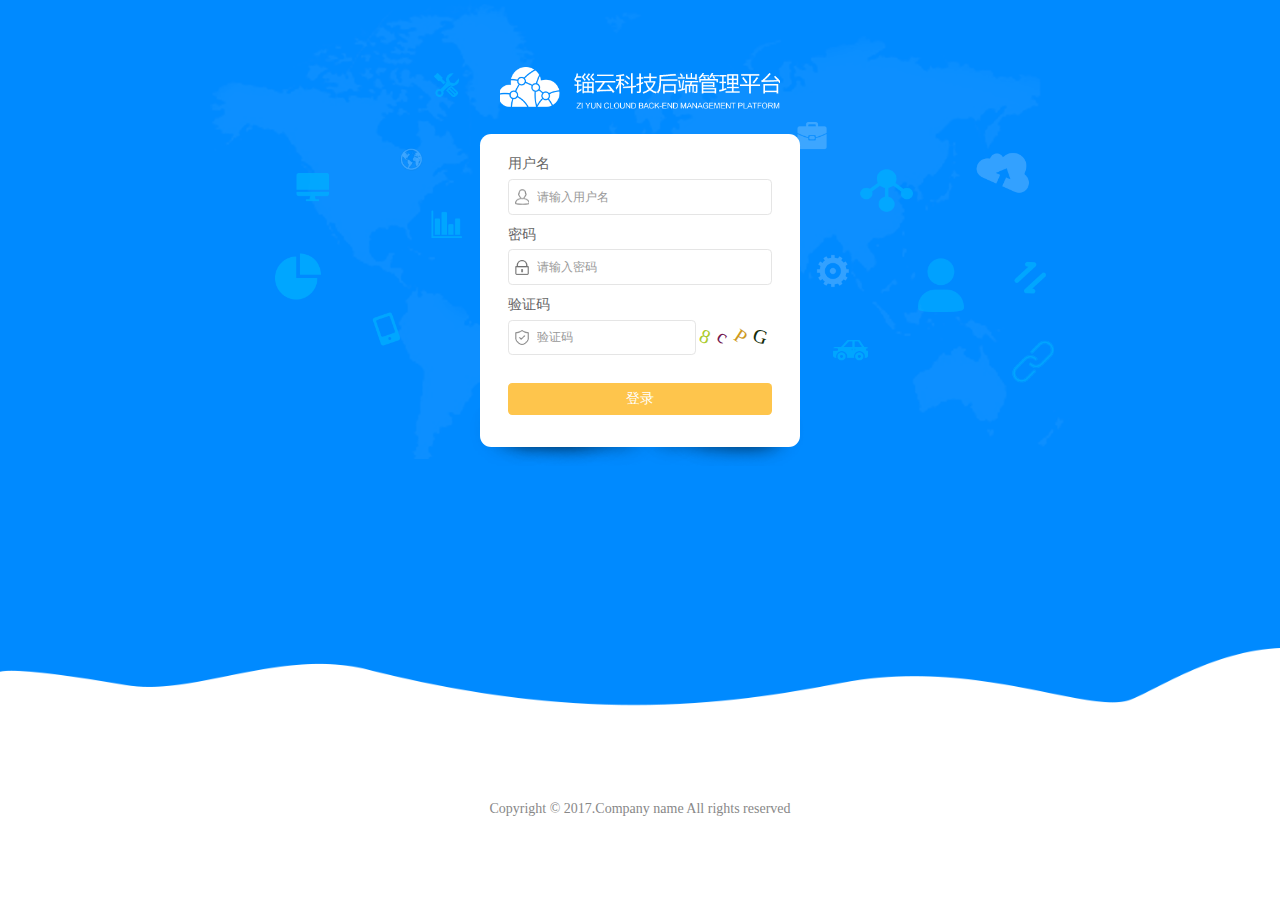
<file: index.html>
<!DOCTYPE html>
<html>
<head>
  <meta charset="utf-8">
  <meta http-equiv="X-UA-Compatible" content="IE=edge">
  <title>首页</title>
  <link rel="stylesheet" href="css/reset.css">
  <link rel="stylesheet" href="css/layout.css">
  <link rel="stylesheet" href="tool/layer/layim/layim.css"/>
  <link rel="stylesheet" href="tool/layer/skin/layer.ext.css"/>
  <link rel="stylesheet" href="css/jedate.css">
  <script src="js/jquery.min.js"></script>
  <script src="tool/layer/layer.min.js" type="text/javascript" charset="utf-8"></script>
  <script src="js/comm.js"></script>
  <script src="js/common.js"></script>
  <script src="js/paging.js"></script>
  <script src="js/jquery.pagination.js"></script>
  <script src="js/controller/index.js"></script>
  <script src="js/moment.js"></script>
  <script src="js/search.js"></script>
  <script type="text/javascript" src="js/jquery.jedate.js"></script>
</head>

<style>
  * {
    padding: 0;
    margin: 0;
  }

  .page_div {
    text-align: center;
    padding: 10px;
    margin-top: 10px;
  }

  .page_div span, .page_div a {
    padding: 10px;
    min-width: 30px;
    height: 28px;
    border: 1px solid #dce0e0 !important;
    text-align: center;
    margin: 0 4px;
    cursor: pointer;
    line-height: 28px;
    color: #666666;
    font-size: 13px;
    display: inline-block;
  }

  .page_div {
    margin-top: 20px;
    margin-bottom: 20px;
    font-size: 15px;
    font-family: "microsoft yahei";
    color: #666666;
    margin-right: 10px;
    padding-left: 20px;
    box-sizing: border-box;
  }

  .page_div .current:not(.next):not(.last):not(.first):not(.prev) {
    background-color: #0073A9;
    border-color: #0073A9;
    color: #FFFFFF;

  }

  .page_div .next .last .first .prev {
    background-color: #0073A9;
    border-color: #0073A9;
    color: blue;
  }


</style>
<body>

<div class="base-header">
  <a href="index.html" class="fl logo">
    <!--<img src="images/logo.png" alt="">-->
  </a>
  <div class="fr">
    <div class="fl emial">
      <i class="iconfont icon-youxiang curr"></i>
    </div>
    <div class="user fl">
      <img src="images/userico.png" alt="">
      <span class="userName">Aaron</span>
      <i class="iconfont icon-xiala"></i>
    </div>
  </div>
</div>

<div class="base-main">

  <!-- 左导航 -->
  <div class="base-leftnav">
    <div class="scroll">
      <ul>
        <li><a class="curr" href="index.html">
          <i class="iconfont icon-zhuye1"></i>
          首页
        </a></li>
        <li class="orderEntry"><a href="order-entry.html">
          <i class="iconfont icon-dingdan"></i>
          订单录入
        </a></li>
        <!--<li><a href="material-input.html">-->
        <!--<i class="iconfont icon-wuliaoguanli"></i>-->
        <!--物料录入-->
        <!--</a></li>-->
        <li><a href="qrcode.html">
          <i class="iconfont icon-erweima"></i>
          二维码管理
        </a></li>
        <li><a href="drawing-management.html">
          <i class="iconfont icon-tuzhi"></i>
          图纸管理
        </a></li>
        <li><a href="process-route.html">
          <i class="iconfont icon-liucheng"></i>
          工艺路线
        </a></li>
        <li><a href="#">
          <i class="iconfont icon-icon"></i>
          用户管理
        </a></li>
      </ul>
    </div>
  </div>

  <!-- 公共导航 -->
  <div class="base-sub-nav clearfix">
    <div class="fl"><a href="index.html">主页</a><span class="arrow">&gt;</span><span class="curr">物料管理</span></div>
    <div class="fr">
      <div class="setting"><a href="#"><i class="iconfont icon-artboard7"></i></a></div>
    </div>
  </div>

  <!-- 右，内容区 -->
  <div class="base-rightcont clearfix" style="padding-bottom: 30px;">

    <!-- 搜索 -->

    <div class="base-right-search clearfix">
      <div class="fr">
        <div class="time" style="position: relative;">
          <input type="text" placeholder="请选择开始时间" id="begin" style="padding: 0 10px;">
          <div class="ub ub-img gra_down umw1 umh1 umar-r absolute_02"
               style="position: absolute;top:1em;right:0"></div>
        </div>
        <div class="time" style="position: relative;">
          <input type="text" placeholder="请选择结束时间" id="over" style="padding: 0 10px;">
          <div class="ub ub-img gra_down umw1 umh1 umar-r absolute_02"
               style="position: absolute;top:1em;right:0"></div>
        </div>
        <div class="search shadow fl" id="box">
          <i class="iconfont fl icon-search02"></i>

          <input type="text" class="fl nostyle" placeholder="订单号" id="equipment_1">
        </div>
        <div class="base-select shadow fl ml15 ind-nav-select">
          <div class="select-head">
            <div class="con" data="3">全部</div>
            <i class="icon"></i>
          </div>
          <div class="select-list">
            <ul>
              <li data-id="3">全部</li>
              <li data-id="0">未开始</li>
              <li data-id="1">进行中</li>
              <li data-id="2">已完成</li>
            </ul>
          </div>
        </div>
        <a id="search" href="#" class="fl ml15 abtn">搜 索</a>
      </div>
    </div>

    <!-- 列表 -->
    <div class="main-order-list" id="main-order-list">
      <table>
        <tr>
          <th>订单号</th>
          <th>产品名称</th>
          <th>订购时间</th>
          <th>客户名称</th>
          <th>订单数量</th>
          <th>操作</th>
        </tr>
        <tbody id="tableBody">


        </tbody>
        <!-- 				<tr>
                            <td>2017089382912</td>
                            <td>电钻</td>
                            <td>2017-08-02</td>
                            <td>上海锱云钢铁公司</td>
                            <td>60</td>
                            <td>
                                <a href="#" class="delete"><i class="iconfont icon-shanchu"></i></a>
                                <a href="product-detail.html" class="btn blue">已完成 <i class="iconfont icon-iconfontxiangxia1copy19"></i></a>
                            </td>
                        </tr>
                        <tr>
                            <td>2017089382912</td>
                            <td>电钻</td>
                            <td>2017-08-02</td>
                            <td>上海锱云钢铁公司</td>
                            <td>60</td>
                            <td>
                                <a href="javascript:;" class="delete"><i class="iconfont icon-shanchu"></i></a>
                                <a href="product-detail.html" class="btn orange">未开始 <i class="iconfont icon-iconfontxiangxia1copy19"></i></a>
                            </td>
                        </tr>
                        <tr>
                            <td>2017089382912</td>
                            <td>电钻</td>
                            <td>2017-08-02</td>
                            <td>上海锱云钢铁公司</td>
                            <td>60</td>
                            <td>
                                <a href="javascript:;" class="delete"><i class="iconfont icon-shanchu"></i></a>
                                <a href="product-detail.html" class="btn green">进行中 <i class="iconfont icon-iconfontxiangxia1copy19"></i></a>
                            </td>
                        </tr>
                        <tr>
                            <td>2017089382912</td>
                            <td>电钻</td>
                            <td>2017-08-02</td>
                            <td>上海锱云钢铁公司</td>
                            <td>60</td>
                            <td>
                                <a href="javascript:;" class="delete"><i class="iconfont icon-shanchu"></i></a>
                                <a href="product-detail.html" class="btn blue">已完成 <i class="iconfont icon-iconfontxiangxia1copy19"></i></a>
                            </td>
                        </tr>
                        <tr>
                            <td>2017089382912</td>
                            <td>电钻</td>
                            <td>2017-08-02</td>
                            <td>上海锱云钢铁公司</td>
                            <td>60</td>
                            <td>
                                <a href="javascript:;" class="delete"><i class="iconfont icon-shanchu"></i></a>
                                <a href="product-detail.html" class="btn blue">已完成 <i class="iconfont icon-iconfontxiangxia1copy19"></i></a>
                            </td>
                        </tr>
                        <tr>
                            <td>2017089382912</td>
                            <td>电钻</td>
                            <td>2017-08-02</td>
                            <td>上海锱云钢铁公司</td>
                            <td>60</td>
                            <td>
                                <a href="javascript:;" class="delete"><i class="iconfont icon-shanchu"></i></a>
                                <a href="product-detail.html" class="btn blue">已完成 <i class="iconfont icon-iconfontxiangxia1copy19"></i></a>
                            </td>
                        </tr>
                        <tr>
                            <td>2017089382912</td>
                            <td>电钻</td>
                            <td>2017-08-02</td>
                            <td>上海锱云钢铁公司</td>
                            <td>60</td>
                            <td>
                                <a href="javascript:;" class="delete"><i class="iconfont icon-shanchu"></i></a>
                                <a href="product-detail.html" class="btn blue">已完成 <i class="iconfont icon-iconfontxiangxia1copy19"></i></a>
                            </td>
                        </tr> -->
      </table>

    </div>

      <!--数据展示页面功能-->
      <!--<div class="selected">-->
        <!--<select name="" id="selection">-->
          <!--<option value="20">20条</option>-->
          <!--<option value="40">40条</option>-->
        <!--</select>-->
      <!--</div>-->
      <!--分页插件-->
      <div id="page" class="page"></div>


  </div>

  <div id="materialDetail">
    <div class="materialDetailBg"></div>
    <div class="conten">
      <!--<ul>-->
      <!--<li><span>物料详情</span><img src="images/close.png" class="materialDetailClose"></li>-->
      <!--<li><span>物料编号：</span><input type="text" disabled="true" value="8499302930302"></li>-->
      <!--<li><span>采购数量：</span><input type="text" disabled="true" value="8499302930302"></li>-->
      <!--<li><span>采购价格：</span><input type="text" disabled="true" value="8499302930302"></li>-->
      <!--<li><span>供应商：</span><input type="text" disabled="true" value="8499302930302"></li>-->
      <!--</ul>-->
      <!--<a href="material-input.html?orderNo=FSKNO000003" class="btn abtn materialDetailEdit">修改</a>-->
    </div>
  </div>
</body>
<script>
  var permissions = getLocalStorage(PERMISSIONS)
  if(permissions == 'true'){
    $('.orderEntry').show();
  }else{
    $('.orderEntry').hide('500');
  }
  var username = getLocalStorage(USER);
  $('.userName').html(username)
  //注销登录
  function logout() {
    var logout = $('.user');
    logout.click(function () {
      if (confirm("你确定要注销？")) {
        setStorage(LOGIN_SESSION_TOKEN,null);
        setStorage(USER,null);
        location.href = 'login.html';
      } else {
        return false;
      }
    })
  }
  logout();
  //日期插件
  $("#begdate").jeDate({
    format: "YYYY-MM-DD hh:mm:ss",
    isTime: true,
    minDate: "2014-09-19 00:00:00"
  });
  $("#enddate").jeDate({
    format: "YYYY-MM-DD hh:mm:ss",
    isTime: true,
    minDate: "2014-09-19 00:00:00"
  });
</script>
</file>
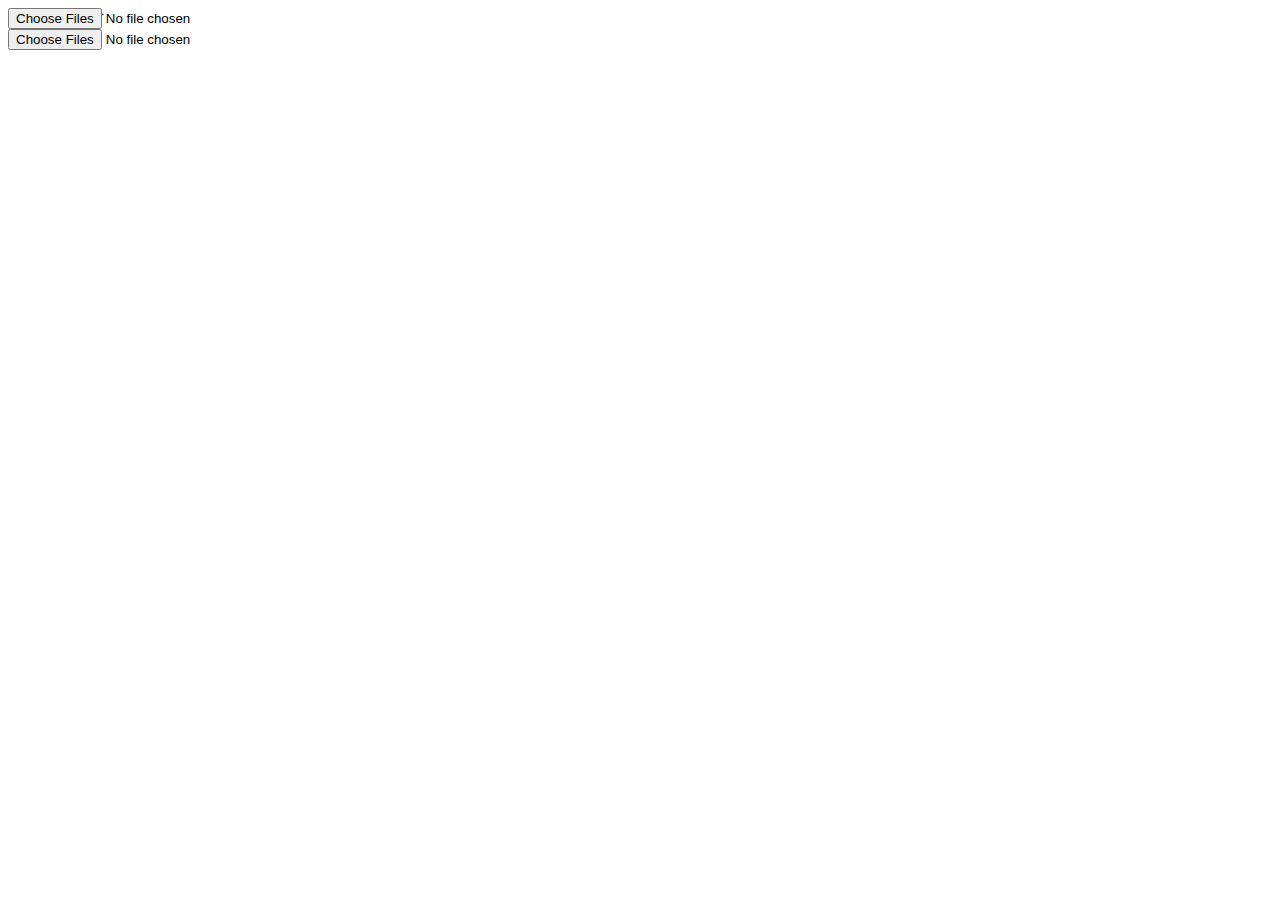
<file: tool/diyUpload/index.html>
<!doctype html>

<html>

<head>

<meta charset="utf-8">

<title>jQuery多张图片批量上传插件</title>

<script src="jquery.js"></script>


<!-- 
<link rel="stylesheet" type="text/css" href="diyUpload/css/webuploader.css">

<link rel="stylesheet" type="text/css" href="diyUpload/css/diyUpload.css">
 -->
<script type="text/javascript" src="diyUpload/js/webuploader.html5only.min.js"></script>

<script type="text/javascript" src="diyUpload/js/diyUpload.js"></script>

</head>

<style>
/*
*{ margin:0; padding:0;}

#box{ margin:50px auto; width:540px; min-height:400px; background:#FF9}

#demo{ margin:50px auto; width:540px; min-height:800px; background:#CF9}
*/
</style>

<body>

<div id="box">

	<div id="test" ></div>

</div>



<div id="demo">

	<div id="as" ></div>

</div>

</body>

<script type="text/javascript">



/*

* 服务器地址,成功返回,失败返回参数格式依照jquery.ajax习惯;

* 其他参数同WebUploader

*/



$('#test').diyUpload({

	url:'server/fileupload.php',

	success:function( data ) {

		console.info( data );

	},

	error:function( err ) {

		console.info( err );	

	}

});



$('#as').diyUpload({

	url:'server/fileupload.php',

	success:function( data ) {

		console.info( data );

	},

	error:function( err ) {

		console.info( err );	

	},

	buttonText : '选择文件',

	chunked:true,

	// 分片大小

	chunkSize:512 * 1024,

	//最大上传的文件数量, 总文件大小,单个文件大小(单位字节);

	fileNumLimit:50,

	fileSizeLimit:500000 * 1024,

	fileSingleSizeLimit:50000 * 1024,

	accept: {}

});

</script>



</html>
</file>
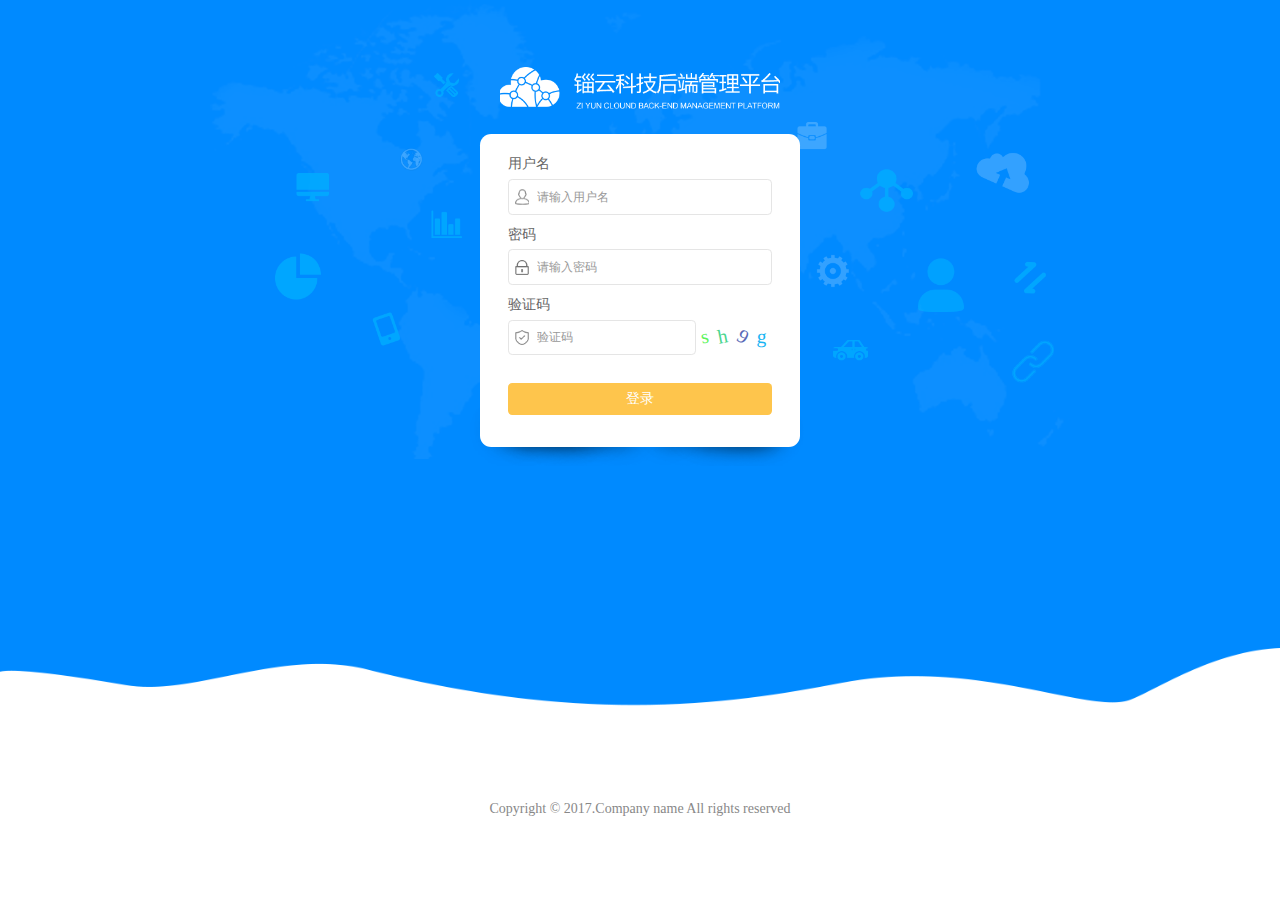
<file: drawing-management.html>
<!DOCTYPE html>
<html>
<head>
	<meta charset="utf-8">
	<meta http-equiv="X-UA-Compatible" content="IE=edge">
	<title>图纸管理</title>
	<link rel="stylesheet" href="css/reset.css">
	<link rel="stylesheet" href="css/layout.css">
</head>
<body>

<div class="base-header">
    <a href="index.html" class="fl logo">
      <!--<img src="images/logo.png" alt="">-->
    </a>
    <div class="fr">
        <div class="fl emial">
            <i class="iconfont icon-youxiang curr"></i>
        </div>
        <a href="login.html">
            <div class="user fl">
                <img src="images/userico.png" alt="">
                <span class="userName">Aaron</span>
                <i class="iconfont icon-xiala"></i>
            </div>
        </a>
    </div>
</div>

<div class="base-main">
	
	<!-- 左导航 -->
	<div class="base-leftnav">
		<div class="scroll">
			<ul>
				<li><a href="index.html">
					<i class="iconfont icon-zhuye1"></i>
					首页
				</a></li>
				<li class="orderEntry"><a href="order-entry.html">
					<i class="iconfont icon-dingdan"></i>
					订单录入
				</a></li>
				<!--<li><a href="material-input.html">-->
					<!--<i class="iconfont icon-wuliaoguanli"></i>-->
					<!--物料录入-->
				<!--</a></li>-->
				<li><a href="qrcode.html">
					<i class="iconfont icon-erweima"></i>
					二维码管理
				</a></li>
				<li><a href="drawing-management.html">
					<i class="iconfont icon-tuzhi"></i>
					图纸管理
				</a></li>
				<li><a href="process-route.html">
					<i class="iconfont icon-liucheng"></i>
					工艺路线
				</a></li>
				<li><a href="#">
					<i class="iconfont icon-icon"></i>
					用户管理
				</a></li>
			</ul>
		</div>
	</div>
	
	<!-- 公共导航 -->
	<div class="base-sub-nav clearfix">
		<div class="fl"><a href="index.html">主页</a><span class="arrow">&gt;</span><span class="curr">图纸管理</span></div>
		<div class="fr">
			<div class="setting"><a href="#"><i class="iconfont icon-artboard7"></i></a></div>
		</div>
	</div>

	<!-- 右，内容区 -->
	<div class="base-rightcont bg clearfix">
		
		<div class="material-inpout">
			<dl>
				<dt>图纸编号：</dt>
				<dd>
					<div class="base-select w300 fl ind-nav-select">
		                <div class="select-head">
		                    <div class="con">NU8993902</div>
		                    <i class="icon"></i>
		                </div>
		                <div class="select-list">
		                    <ul>
		                        <li>NU8993902112</li>
		                        <li>NU8993902233</li>
		                        <li>NU89939023</li>
		                    </ul>
		                </div>
		            </div>
				</dd>
			</dl>
			<dl class="noheight">
				<dt>图纸上传：</dt>
				<dd>
					<ul class="imglist clearfix parentsImglist">
						<!--<li>-->
							<!--<img src="images/drawing_01.png" alt="">-->
							<!--<p class="del-img">删除</p>-->
						<!--</li>-->
						<li class="upload uploadFirst">
							<i class="iconfont icon-jiahao"></i>
							<!--dom结构部分-->
							<div id="uploader-demo">
								<!--用来存放item-->
								<div id="fileList" class="uploader-list firstList"></div>
								<div id="filePicker">选择图片</div>
							</div>

						</li>
					</ul>
				</dd>
			</dl>

			<dl class="noheight">
				<dt>子图上传：</dt>
				<dd>
					<div class="uploadSecond">
						<i class="iconfont icon-shangchuan"></i>选择文件
						<div id="uploader-demo">

							<div id="fileListSecond" class="uploader-list secondList"></div>
							<div id="filePickerSecond">选择图片</div>
						</div>
						<button id="ctlBtn" class="btn btn-default">选择上传</button>
					</div>
				</dd>
			</dl>
			<div class="btn-wrap">
				<a href="#" class="abtn">提 交</a>
				<a href="#" class="abtn ml30 gary reset">重 置</a>
			</div>
		</div>

	</div>
</div>





<!-- js -->
<script src="js/jquery-3.2.1.min.js"></script>
<script src="js/comm.js"></script>
<script src="js/common.js"></script>


<script src="js/webuploader.min.js"></script>
</body>
</html>

<script>
  //公共头部图标
  var host = window.location.host;
  var html1 = '<img src="images/logo.png" alt="">'
  var html2 = '<img src="images/bandex.png" alt="">'
  if(host == "ziyun.bandexsoft.com"){
    $('.logo').html(html2)
  }else{
    $('.logo').html(html1)
  }


  var username = getLocalStorage(USER);
  $('.userName').html(username)
  //注销登录
  function logout() {
    var logout = $('.user');
    logout.click(function () {
      if (confirm("你确定要注销？")) {
        setStorage(LOGIN_SESSION_TOKEN,null);
        setStorage(USER,null);
        location.href = 'login.html';
      } else {
        return false;
      }
    })
  }
  logout();

  var permissions = getLocalStorage(PERMISSIONS)
  if(permissions == 'true'){
    $('.orderEntry').show();
  }else{
    $('.orderEntry').hide('500');
  }
  
  
  //登录认证
    function Certification(){
        var ACCESS_TOKEN = getLocalStorage(LOGIN_SESSION_TOKEN);
        if(ACCESS_TOKEN==undefined||ACCESS_TOKEN==null||ACCESS_TOKEN==""){
            tokenFlag = false;
            alert("认证过期，请重新登录");
            location.href="login.html";
        }
    }
    Certification()

    //删除图片
    $('.del-img').click(function(){
        $(this).parents('li').remove();
        $('#imgUpload1 ').show();
        $('.uploadIcon1').show();
        $('.upload').css("border","1px solid #ddd");
    })

    $('.reset').on("click",function(){
        window.location.reload();
    })


    var thumbnailWidth = 100;
    var thumbnailHeight = 100;
    // 初始化Web Uploader
    var uploader1 = WebUploader.create({

        // 选完文件后，是否自动上传。
        auto: true,

        // swf文件路径
        // swf: BASE_URL + '/js/Uploader.swf',

        // 文件接收服务端。
        server: 'http://localhost/intopieces/uploadFile',

        // 选择文件的按钮。可选。
        // 内部根据当前运行是创建，可能是input元素，也可能是flash.
        pick: '#filePicker',

        // 只允许选择图片文件。
        accept: {
            title: 'Images',
            extensions: 'gif,jpg,jpeg,bmp,png',
            mimeTypes: 'image/*'
        }
    });
    // 当有文件添加进来的时候
    uploader1.on( 'fileQueued', function( file ) {
        var $li = $(
            '<div id="' + file.id + '" class="file-item thumbnail">' +
            '<img>' +
            '<div class="info">' + file.name + '</div>' +
            '</div>'
            ),
            $img = $li.find('img');


        // $list为容器jQuery实例
        $('.firstList').append( $li );

        // 创建缩略图
        // 如果为非图片文件，可以不用调用此方法。
        // thumbnailWidth x thumbnailHeight 为 100 x 100
        uploader1.makeThumb( file, function( error, src ) {
            if ( error ) {
                $img.replaceWith('<span>不能预览</span>');
                return;
            }

            $img.attr( 'src', src );
        }, thumbnailWidth, thumbnailHeight );
    });
    // 文件上传过程中创建进度条实时显示。
    uploader1.on( 'uploadProgress', function( file, percentage ) {
        var $li = $( '#'+file.id ),
            $percent = $li.find('.progress span');

        // 避免重复创建
        if ( !$percent.length ) {
            $percent = $('<p class="progress"><span></span></p>')
                .appendTo( $li )
                .find('span');
        }

        $percent.css( 'width', percentage * 100 + '%' );
    });

    // 文件上传成功，给item添加成功class, 用样式标记上传成功。
    uploader1.on( 'uploadSuccess', function( file,res ) {
//        successNum = successNum + 1;
//        console.log(res)
//        $.ajax({
//            url:'http://localhost/intopieces/uploadParam',
//            type:'post',
//            beforeSend: function(request) {
//                request.setRequestHeader("access_token", "123");
//                request.setRequestHeader("code", "h5");
//            },
//            contentType: 'application/json ',
//            dataType:"json",
//            data: JSON.stringify(
//                {   "orderNo": orderNo,
//                    "imgID": generalDrawingId,
//                    "filePath": res.data
//                }),
//            success: function(res){
//
//            }
//        });
        $( '#'+file.id ).addClass('upload-state-done');
    });

    // 文件上传失败，显示上传出错。
    uploader1.on( 'uploadError', function( file ) {
        var $li = $( '#'+file.id ),
            $error = $li.find('div.error');

        // 避免重复创建
        if ( !$error.length ) {
            $error = $('<div class="error"></div>').appendTo( $li );
        }

        $error.text('上传失败');
    });

    // 完成上传完了，成功或者失败，先删除进度条。
    uploader1.on( 'uploadComplete', function( file ) {
        $( '#'+file.id ).find('.progress').remove();
    });





    var arr = [];
    // 监听上传成功的个数
    var successNum = 0;

    var uploader2 = WebUploader.create({
        // 选完文件后，是否自动上传。
        auto: true,

        // swf文件路径
        // swf: '${ctxStatic }/webupload/Uploader.swf',

        // 文件接收服务端。
        server: 'http://localhost/intopieces/uploadFile',

        // 选择文件的按钮。可选。
        // 内部根据当前运行是创建，可能是input元素，也可能是flash.
        pick: '#filePickerSecond',

        // 只允许选择图片文件。
        accept: {
            title: 'Images',
            extensions: 'gif,jpg,jpeg,bmp,png',
            mimeTypes: 'image/*'
        },
        method:'POST',
    });
    // 当有文件添加进来的时候
    uploader2.on( 'fileQueued', function( file ) {  // webuploader事件.当选择文件后，文件被加载到文件队列中，触发该事件。等效于 uploader.onFileueued = function(file){...} ，类似js的事件定义。
        var $li = $(
            '<div id="' + file.id + '" class="file-item thumbnail">' +
            '<img>' +
            '<div class="info">' + file.name + '</div>' +
            '</div>'
            ),
            $img = $li.find('img');


        // $list为容器jQuery实例
        $('.secondList').append( $li );

        // 创建缩略图
        // 如果为非图片文件，可以不用调用此方法。
        // thumbnailWidth x thumbnailHeight 为 100 x 100
        uploader2.makeThumb( file, function( error, src ) {   //webuploader方法
            if ( error ) {
                $img.replaceWith('<span>不能预览</span>');
                return;
            }

            $img.attr( 'src', src );
        }, thumbnailWidth, thumbnailHeight );
    });
    // 文件上传过程中创建进度条实时显示。
    uploader2.on( 'uploadProgress', function( file, percentage ) {
        var $li = $( '#'+file.id ),
            $percent = $li.find('.progress span');

        // 避免重复创建
        if ( !$percent.length ) {
            $percent = $('<p class="progress"><span></span></p>')
                .appendTo( $li )
                .find('span');
        }

        $percent.css( 'width', percentage * 100 + '%' );
    });

    // 文件上传成功，给item添加成功class, 用样式标记上传成功。
    uploader2.on( 'uploadSuccess', function( file ,res) {
        arr.push(res.data)
        console.log(arr)
        console.log(res)
        $( '#'+file.id ).addClass('upload-state-done');
    });

    // 文件上传失败，显示上传出错。
    uploader2.on( 'uploadError', function( file ) {
        var $li = $( '#'+file.id ),
            $error = $li.find('div.error');

        // 避免重复创建
        if ( !$error.length ) {
            $error = $('<div class="error"></div>').appendTo( $li );
        }
        $error.text('上传失败');
    });

    // 完成上传完了，成功或者失败，先删除进度条。
    uploader2.on( 'uploadComplete', function( file ) {
        $( '#'+file.id ).find('.progress').remove();
    });
    $("#ctlBtn").on( 'click', function() {
        var access_token = getLocalStorage(LOGIN_SESSION_TOKEN);
//        $.ajax({
//            url:'http://localhost/intopieces/uploadParams',
//            type:'post',
//            beforeSend: function(request) {
//                request.setRequestHeader("access_token", access_token);
//                request.setRequestHeader("code", "h5");
//            },
//            contentType: 'application/json ',
//            dataType:"json",
//            data: JSON.stringify(
//                {
//                    "fileUrl": arr,
//                    "orderNo": orderNo,
//                    "imgID": generalDrawingId,
//                    "imgNum": successNum,
//                    "orderNum": orderNum,
//                    "productName" : productName
//                }),
//            success: function(res){
//                console.log(res)
//                arr = [];
//                successNum = 0;
//                $('#tips').html('上传完成')
//            },
//            error:function(res){
//                $('#tips').html('上传失败，请重试')
//            }
//        });
    });
</script>
</file>
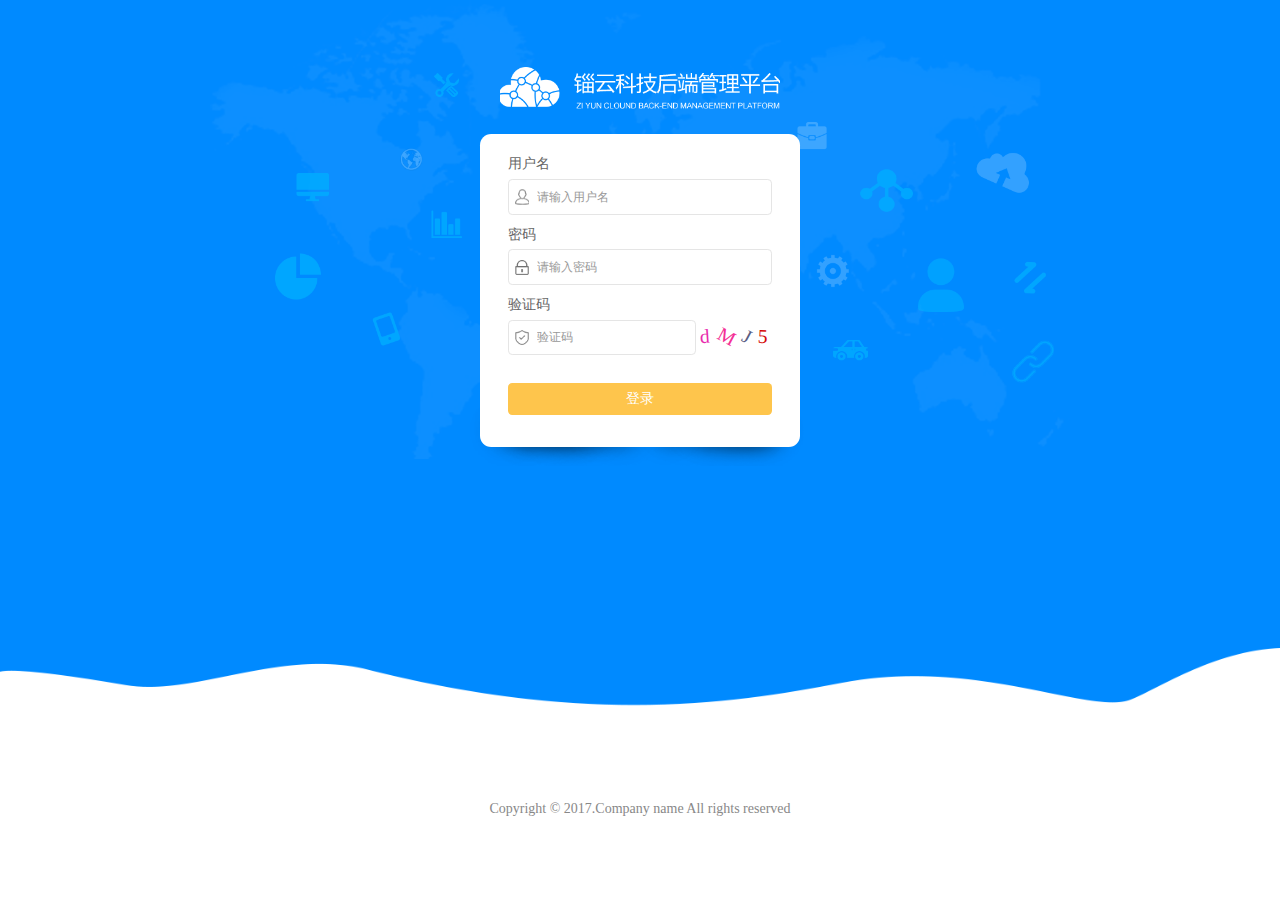
<file: login.html>
<!DOCTYPE html>
<html class="um landscape min-width-240px min-width-320px min-width-480px min-width-768px min-width-1024px">
<head>
    <title></title>
    <meta charset="utf-8">
    <meta name="viewport" content="target-densitydpi=device-dpi, width=device-width, initial-scale=1, user-scalable=no, minimum-scale=1.0, maximum-scale=1.0">
    <link rel="stylesheet" href="css/ui-base.css">
    <link rel="stylesheet" href="css/ui-box.css">
    <link rel="stylesheet" href="css/ui-color.css">
	<link rel="stylesheet" href="css/ui-img.css">
	<link rel="stylesheet" href="css/ui-input.css">
	 <script type="text/javascript"  src="js/jquery.min.js"></script>
    <script type="text/javascript"  src="js/zy_control.js"></script>
    <script type="text/javascript"  src="js/zy_click.js"></script>
    <script  type="text/javascript" src="js/main.js"></script>
    <script type="text/javascript"  src="js/controller/login.js"></script>
    <script  type="text/javascript" type="text/javascript" src="js/common.js"></script>
</head>
<body class="um-vp c-blu008a" ontouchstart>
    <div id="page_0" class="up" tabindex="0">
    	<div class="ub ub-ver ub-img login_bg ub-pc ub-ac header_css" style="height: 80%;width: 100%;">
    		<div class="ub ub-ac ub-ver" style="margin-top:4em; padding: .8em;">
    			<div class="newZiYun-logo ub ub-img" style="width: 20em;height: 3em;"></div>
    			<div class="c-wh" style="padding: 1.5em 2em;z-index: 100;border-radius: .8em;margin-top:1.8em;">
    				<div class="umar-b t-gra6666 header_css">用户名</div>
	    			<div class="uba b-grae5e5 ub uc-a1" style="margin-bottom: .8em;">
	    				<div class="ub ub-img user umh1 umw1 umar-r umar-l"></div>
	    				<div class="ub-f1 login_input uinn4">    
	    					<input  class="t-gra5555 uname"  placeholder="请输入用户名" type="text">
						</div> 
	    			</div>
	    			
	    			<div class="umar-b t-gra6666 header_css">密码</div>
	    			<div class="uba b-grae5e5 ub uc-a1" style="margin-bottom: .8em;">
	    				<div class="ub ub-img passwd umh1 umw1 umar-r umar-l"></div>
	    				<div class="ub-f1 login_input uinn4">    
							<input id="pwd" placeholder="请输入密码"  type="password" class="t-gra5555">
						</div> 
	    			</div>
	    			<div class="umar-b t-gra6666 header_css">验证码</div>
	    			<div class="ub " style="margin-bottom: 2em;">
	    				<div class="ub uba uc-a1 b-grae5e5">
	    					<div class="ub ub-img code umh1 umw1 umar-r umar-l"></div>
		    				<div class="login_input uinn4">    
								<input id="code" placeholder="验证码"  type="text" class="uc-a1">
							</div> 
	    				</div>
	    				<a href="#" id="checkCode" class="ub-f1 ub ub-pc ub-ac ulev2" style="text-decoration: none;">
	    					<div class="ub-f1 tx-c">o</div>
	    					<div class="ub-f1 tx-c" style="transform: rotate(-30deg);">1</div>
	    					<div class="ub-f1 tx-c">K</div>
	    					<div class="ub-f1 tx-c">4</div>
	    				</a>
	    			</div>
	    			<a id="checkLogin"class=" ub uc-a1 c-yelfec5 t-wh" style="margin: .8em 0;z-index: 1001;">
	    				<div class="tx-c" style="padding: .5em .4em;width:18em;cursor: pointer;"> 登录</div>
	    			</a>
	    			
    			</div>
    			<div class="ub ub-img7 shadw " style="width:23.9em;height:5.5em ;position: absolute;bottom:-.5em;left: 0;z-index: 1;"></div>
    		</div>
    	</div>
    	<div class="login_footer ub ub-img8 ub-pc ub-ac" style="position:absolute;bottom:0;left:0;height:28%;width:100%;font-size: 14px;">
    		<div class="t-gra8888" style="margin-top:5em;">Copyright © 2017.Company name All rights reserved</div>
    	</div>
    </div>
</body>
</html>
</file>
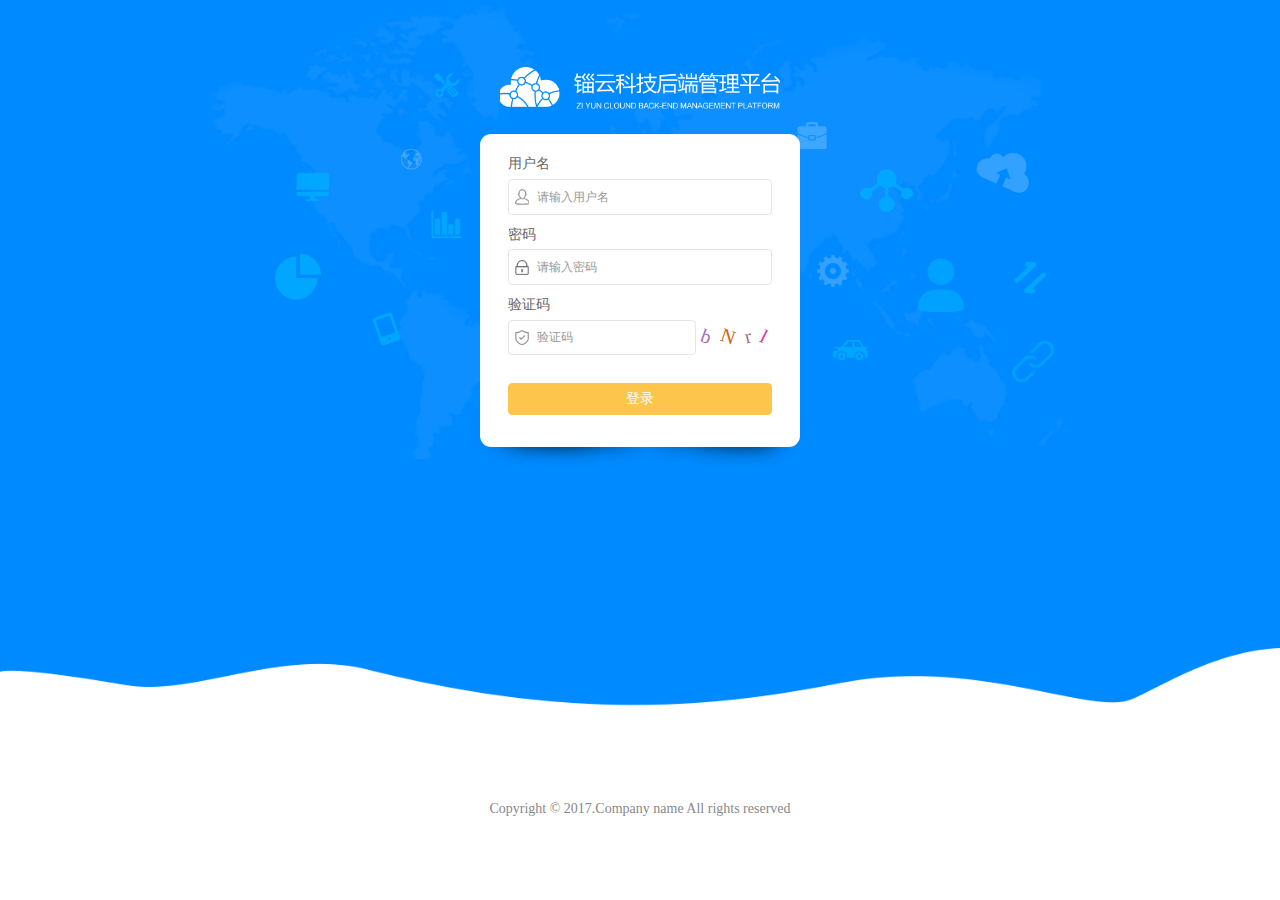
<file: material-input.html>
<!DOCTYPE html>
<html>
<head>
    <meta charset="utf-8">
    <meta http-equiv="X-UA-Compatible" content="IE=edge">
    <title>物料录入</title>
    <link rel="stylesheet" href="css/reset.css">
    <link rel="stylesheet" href="css/layout.css">
    <link rel="stylesheet" type="text/css" href="tool/layer/skin/layer.css"/>
    <link rel="stylesheet" href="tool/layer/layim/layim.css"/>
    <link rel="stylesheet" href="tool/layer/skin/layer.ext.css"/>
</head>
<body>

<div class="base-header">
    <a href="index.html" class="fl logo">
        <!--<img src="images/logo.png" alt="">-->
    </a>
    <div class="fr">
        <div class="fl emial">
            <i class="iconfont icon-youxiang curr"></i>
        </div>
        <a href="login.html">
            <div class="user fl">
                <img src="images/userico.png" alt="">
                <span class="userName">Aaron</span>
                <i class="iconfont icon-xiala"></i>
            </div>
        </a>
    </div>
</div>

<div class="base-main">

    <!-- 左导航 -->
    <div class="base-leftnav">
        <div class="scroll">
            <ul>
                <li><a href="index.html">
                    <i class="iconfont icon-zhuye1"></i>
                    首页
                </a></li>
                <li class="orderEntry"><a href="order-entry.html">
                    <i class="iconfont icon-dingdan"></i>
                    订单录入
                </a></li>
                <li><a class="curr" href="material-input.html">
                    <i class="iconfont icon-wuliaoguanli"></i>
                    物料录入
                </a></li>
                <li><a href="qrcode.html">
                    <i class="iconfont icon-erweima"></i>
                    二维码管理
                </a></li>
                <li><a href="drawing-management.html">
                    <i class="iconfont icon-tuzhi"></i>
                    图纸管理
                </a></li>
                <li><a href="process-route.html">
                    <i class="iconfont icon-liucheng"></i>
                    工艺路线
                </a></li>
                <li><a href="#">
                    <i class="iconfont icon-icon"></i>
                    用户管理
                </a></li>
            </ul>
        </div>
    </div>

    <!-- 公共导航 -->
    <div class="base-sub-nav clearfix">
        <div class="fl"><a href="index.html">主页</a><span class="arrow">&gt;</span><span class="curr">物料录入</span></div>
        <div class="fr">
            <div class="setting"><a href="#"><i class="iconfont icon-artboard7"></i></a></div>
        </div>
    </div>

    <!-- 右，内容区 -->
    <div class="base-rightcont bg clearfix">

        <div class="material-inpout">
            <dl>
                <dt>订单编号：</dt>
                <dd id="box">
                    <div id="orderNo"></div>
                </dd>
            </dl>
            <dl>
                <dt>批次号：</dt>
                <dd>
                    <input id="batchNum" text="text" placeholder="点击输入批次号">
                </dd>
            </dl>
            <dl>
                <dt>采购数量：</dt>
                <dd>
                    <div class="num-box">
                        <span class="jian fl" id="jian">-</span>
                        <input id="materielNo" type="text" value="1" class="fl">
                        <span class="jia fl" id="jia">+</span>
                    </div>
                </dd>
            </dl>
            <dl>
                <dt>采购价格：</dt>
                <dd>
                    <input id="materielPrice" type="text" placeholder="点击输入采购价格">
                    <span class="procurementPrice" style="width:250px;color:red;margin-left:10px;display:none;">最多输入10位，精确到小数点后2位</span>
                </dd>
            </dl>
            <dl>
                <dt>供应商：</dt>
                <dd>
                    <input id="materialSupplie" type="text" placeholder="点击输入供应商名称">
                </dd>
            </dl>
            <div class="btn-wrap">
                <a id="mycommit" href="#" class="abtn">提 交</a>
                <a id="myreset" href="#" class="abtn ml30 gary">重 置</a>
            </div>
        </div>

    </div>

</div>


<!-- js -->
<script src="js/jquery-3.2.1.min.js"></script>
<script src="js/comm.js"></script>
<script src="js/common.js"></script>
<script src="tool/layer/layer.min.js" type="text/javascript" charset="utf-8"></script>
<script src="js/controller/material-input.js"></script>

</body>
</html>
<script>
  var username = getLocalStorage(USER);
  $('.userName').html(username)
  //注销登录
  function logout() {
    var logout = $('.user');
    logout.click(function () {
      if (confirm("你确定要注销？")) {
        setStorage(LOGIN_SESSION_TOKEN,null);
        setStorage(USER,null);
        location.href = 'login.html';
      } else {
        return false;
      }
    })
  }
  logout();

    //登录认证
    function Certification() {
        var ACCESS_TOKEN = getLocalStorage(LOGIN_SESSION_TOKEN);
        if (ACCESS_TOKEN == undefined || ACCESS_TOKEN == null || ACCESS_TOKEN == "") {
            tokenFlag = false;
            alert("认证过期，请重新登录");
            location.href = "login.html";
        }
    }
    Certification();

    $(function () {

        //輸入框邏輯
        var orderNo = document.getElementById("orderNo");

        var box = document.getElementById("box");

        var datas_orderNumber = [];

        var ACCESS_TOKEN = getLocalStorage(LOGIN_SESSION_TOKEN);

        $.ajax({
            url: TARCK_INTOPIECES_SERVER_BASE_URI + '/selectOrderByLike',
            type: 'GET',
//            beforeSend: function (request) {
//                request.setRequestHeader("access_token", access_token);
//            },
            contentType: 'application/json ',
            dataType: "json",
            headers: {
                "token": ACCESS_TOKEN
            },
            success: function (res) {
                if(res.token){
                    var token = res.token
                    setStorage(LOGIN_SESSION_TOKEN,token);
                }
                if(res.code == 401){
                    alert('身份认证过期，请重新登录！')
                    window.location.href='./login.html'
                }
                if(res.code == 200){
                    datas_orderNumber = res.data;
                }
            },
            error : function(XMLHttpRequest, textStatus, errorThrown) {
              if(XMLHttpRequest.code == 401){
                alert("身份认证过期，请重新登录！")
                window.location.href='login.html'
              }
            }
        });

        //输入
        $('#materielNo').blur(function () {
            var val = $('#materielNo').val();
            if (val <= 0 || isNaN(val)) {
                $('#materielNo').val(1);
            }
        })

        $('#jia').click(function () {
            var val = $('#materielNo').val();
            $('#materielNo').val(parseInt(val) + 1);
        })

        $('#jian').click(function () {
            var val = $('#materielNo').val();
            if (val >= 2) {
                $('#materielNo').val(val - 1);
            }
        })
    })
</script>
</file>
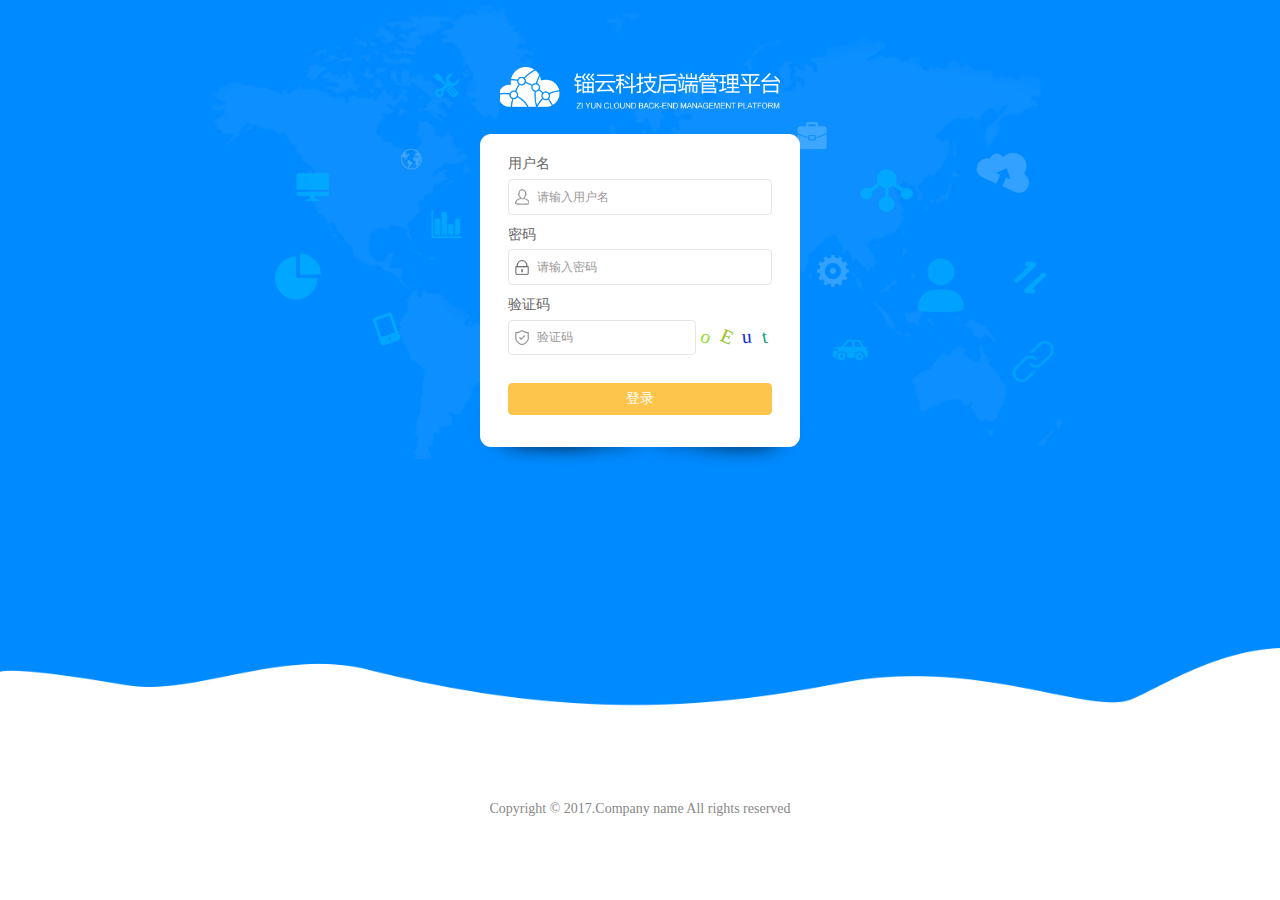
<file: order-entry.html>
<!DOCTYPE html>
<html>
<head>
  <meta charset="utf-8">
  <meta http-equiv="X-UA-Compatible" content="IE=edge">
  <title>订单录入</title>
  <link rel="stylesheet" href="css/reset.css">
  <link rel="stylesheet" href="css/layout.css">
  <link rel="stylesheet" type="text/css" href="tool/layer/skin/layer.css"/>
  <link rel="stylesheet" href="tool/layer/layim/layim.css"/>
  <link rel="stylesheet" href="tool/layer/skin/layer.ext.css"/>
  <link rel="stylesheet" href="css/jedate.css">

</head>

<body>

<div class="base-header">
  <a href="index.html" class="fl logo">
    <!--<img src="images/logo.png" alt="">-->
  </a>
  <div class="fr">
    <div class="fl emial">
      <i class="iconfont icon-youxiang curr"></i>
    </div>
    <a href="login.html">
      <div class="user fl">
        <img src="images/userico.png" alt="">
        <span class="userName">Aaron</span>
        <i class="iconfont icon-xiala"></i>
      </div>
    </a>
  </div>
</div>

<div class="base-main">

  <!-- 左导航 -->
  <div class="base-leftnav">
    <div class="scroll">
      <ul>
        <li><a href="index.html">
          <i class="iconfont icon-zhuye1"></i>
          首页
        </a></li>
        <li class='order-entry'><a class="curr" href="order-entry.html">
          <i class="iconfont icon-dingdan"></i>
          订单录入
        </a></li>
        <!--<li><a href="material-input.html">-->
        <!--<i class="iconfont icon-wuliaoguanli"></i>-->
        <!--物料录入-->
        <!--</a></li>-->
        <li><a href="qrcode.html">
          <i class="iconfont icon-erweima"></i>
          二维码管理
        </a></li>
        <li><a href="drawing-management.html">
          <i class="iconfont icon-tuzhi"></i>
          图纸管理
        </a></li>
        <li><a href="process-route.html">
          <i class="iconfont icon-liucheng"></i>
          工艺路线
        </a></li>
        <li><a href="#">
          <i class="iconfont icon-icon"></i>
          用户管理
        </a></li>
      </ul>
    </div>
  </div>

  <!-- 公共导航 -->
  <div class="base-sub-nav clearfix">
    <div class="fl"><a href="index.html">主页</a><span class="arrow">&gt;</span><span class="curr">订单录入</span></div>
    <div class="fr">
      <div class="setting"><a href="#"><i class="iconfont icon-artboard7"></i></a></div>
    </div>
  </div>

  <!-- 右，内容区 -->
  <div class="base-rightcont bg clearfix">

    <div class="material-inpout">
      <!--<dl>-->
      <!--<dt>选择工厂：</dt>-->
      <!--<dd>-->
      <!--<select id="selectFactory">-->
      <!--<option class="Option" value="">请选择工厂</option>-->
      <!--<option class="Option" value ="0">未开始</option>-->
      <!--</select>-->
      <!--</dd>-->
      <!--</dl>-->
      <dl>
        <dt>订单编号：</dt>
        <dd>
          <input type="text" placeholder="点击输入订单编号" class="orderNumber">
          <span id="b2"
                style="width:20px;height:40px;border:1px solid red; padding:8px 10px;border-radius: 4px; display:none;"></span>
        </dd>
      </dl>
      <dl>
        <dt>产品名称：</dt>
        <dd>
          <input type="text" placeholder="点击输入产品名称" class="productName">
          <span id="b3"
                style="width:20px;height:40px;border:1px solid red;padding:8px 10px;border-radius: 4px;display:none;"></span>

        </dd>
      </dl>
      <dl>
        <dt>产品数量：</dt>
        <dd>
          <div class="num-box">
            <span class="jian fl" id="jian">-</span>
            <input type="text" id="material-num" value="1" class="fl" class="orderNum">
            <span class="jia fl" id="jia">+</span>
          </div>
        </dd>
      </dl>
      <dl>
        <dt>图纸编号：</dt>
        <dd>
          <input type="text" placeholder="点击输入图纸编号" class="drawingId">
          <span id="b7"
                style="width:20px;height:40px;border:1px solid red;padding:8px 10px;border-radius: 4px;display:none;"></span>
        </dd>
      </dl>
      <dl>
        <dt>客户名称：</dt>
        <dd>
          <input type="text" placeholder="点击输入客户名称" class="orderCompany">
          <span id="b4"
                style="width:20px;height:40px;border:1px solid red;padding:8px 10px;border-radius: 4px;display:none;"></span>

        </dd>
      </dl>
      <dl>
        <dt>订购时间：</dt>
        <dd style="position: relative;">
          <input type="text" id="begin" placeholder="请选择订购时间" class="orderTime">
          <span id="b5"
                style="width:20px;height:40px;border:1px solid red;padding:8px 10px;border-radius: 4px;display:none;"></span>
          <div class="ub ub-img gra_down umw1 umh1 umar-r absolute_02"
               style="position: absolute;top:1em;left:300px;"></div>
        </dd>
      </dl>
      <dl>
        <dt>交货时间：</dt>
        <dd style="position: relative;">
          <input type="text" id="over" placeholder="请选择交货时间" class="deliveryTime">
          <span id="b6"
                style="width:20px;height:40px;border:1px solid red;padding:8px 10px;border-radius: 4px;display:none;"></span>
          <div class="ub ub-img gra_down umw1 umh1 umar-r absolute_02"
               style="position: absolute;top:1em;left:300px;"></div>
        </dd>
      </dl>
      <dl class="noheight">
        <dt>图纸上传：</dt>
        <dd style="position: relative">
          <ul class="imglist clearfix parentsImglist">
            <li class="upload uploadFirst">
              <i class="iconfont icon-jiahao"></i>
              <!--dom结构部分-->
              <div id="uploader-demo">
                <!--用来存放item-->
                <div id="fileList" class="uploader-list firstList"></div>
                <div id="filePicker">选择图片</div>
              </div>
            </li>
          </ul>
          <div class="mask"></div>
        </dd>
      </dl>

      <dl class="noheight">
        <dt>子图上传：</dt>
        <dd style="position: relative;">
          <div class="uploadSecond">
            <i class="iconfont icon-shangchuan"></i>选择文件
            <div id="uploader-demo">
              <div id="fileListSecond" class="uploader-list secondList"></div>
              <div id="filePickerSecond">选择图片</div>
            </div>
            <div id="tips"><img id="loading" src="images/loading.gif" alt=""></div>
            <!--<button id="ctlBtn" class="btn btn-default">选择上传</button>-->
          </div>
          <div class="mask"></div>
        </dd>
      </dl>
      <div class="btn-wrap">
        <a href="####" class="abtn updata">提 交</a>
        <a href="####" class="abtn ml30 gary reset">重 置</a>
      </div>
    </div>
  </div>

</div>


<script src="js/jquery-3.2.1.min.js"></script>
<script src="js/comm.js"></script>
<script src="js/common.js"></script>
<script src="js/moment.js"></script>
<script src="js/order-entry.js"></script>
<script type="text/javascript" src="js/jquery.jedate.js"></script>

<script src="js/webuploader.min.js"></script>
<script src="js/search.js"></script>
<script src="tool/layer/layer.min.js" type="text/javascript" charset="utf-8"></script>
</body>
</html>
<script>
  var ACCESS_TOKEN = getLocalStorage(LOGIN_SESSION_TOKEN);
  $.ajax({
    type: 'get',
    url: TARCK_INTOPIECES_SERVER_BASE_URI + '/checkUserCanOperateOrder',
    headers: {
      "token": ACCESS_TOKEN
    },
    success: function (res) {
      if (res.code == 401) {
        alert('身份认证过期，请重新登录！')
        window.location.href = './login.html'
      }

      if (res.data == 'true') {

      } else {
        alert('您没有这个权限');
        window.history.go(-1);
      }

    }

  })
  var username = getLocalStorage(USER);
  $('.userName').html(username)
  //注销登录
  function logout() {
    var logout = $('.user');
    logout.click(function () {
      if (confirm("你确定要注销？")) {
        setStorage(LOGIN_SESSION_TOKEN, null);
        setStorage(USER, null);
        location.href = 'login.html';
      } else {
        return false;
      }
    })
  }
  logout();


  //登陆认证
  function Certification() {
    var ACCESS_TOKEN = getLocalStorage(LOGIN_SESSION_TOKEN);
    if (ACCESS_TOKEN == undefined || ACCESS_TOKEN == null || ACCESS_TOKEN == "") {
      tokenFlag = false;
      alert("认证过期，请重新登录");
      location.href = "login.html";
    }
  }
  Certification()
  var access_token = getLocalStorage(LOGIN_SESSION_TOKEN);

  //日期插件
  $("#begin").jeDate({
    format: "YYYY-MM-DD hh:mm:ss",
//        isinitVal: true,
    isTime: true,
    minDate: "2014-09-19 00:00:00"
  });
  $("#over").jeDate({
    format: "YYYY-MM-DD hh:mm:ss",
//        isinitVal: true,
    isTime: true,
    minDate: "2014-09-19 00:00:00"
  });

  //选择工厂
  //    $.ajax({
  //        url: SERVER_BASE_URI + '/zyfactory/user/hierarchy'+"?level=C",
  //        type: 'GET',
  //        headers: {
  //            "token": ACCESS_TOKEN
  //        },
  //        success: function (res) {
  //            console.log(res)
  //            if(res.token){
  //                var token = res.token
  //                setStorage(LOGIN_SESSION_TOKEN,token);
  //            }
  //            if (res.code == 200) {
  //                var data = res.data
  //                var html = '<option class="Option" value="">请选择工厂</option>';
  //                for(var i=0;i<data.length;i++){
  //                    html += '<option class="Option" value ="'+data[i].hierarchyCode+'">'+data[i].hierarchyName+'</option>'
  //                }
  //                $('#selectFactory').html(html);
  //            }
  //        },
  //        error : function(XMLHttpRequest, textStatus, errorThrown) {
  //            alert("Error :" + textStatus);
  //        }
  //    });


  $(function () {
    $('.drawingId').blur(function () {
      var imgId = $(this).val()
      if (imgId) {
        $.ajax({
          type: 'get',
          url: TARCK_INTOPIECES_SERVER_BASE_URI + '/selectOrderNoByImgId/' + imgId,
          headers: {
            "token": ACCESS_TOKEN
          },
          success: function (res) {
            if (res.code == 200) {
              $('.mask').hide()
              $('#b7').hide()
            } else {
              $('.mask').show()
              $('#b7').show()
              $('#b7').html("图纸编号已存在，请更换！")
            }
          }
        })
      }
    })


    var orderNumber = document.getElementsByClassName("orderNumber")[0];
    var productName = document.getElementsByClassName("productName")[0];
    var orderCompany = document.getElementsByClassName("orderCompany")[0];
    var orderTime = document.getElementsByClassName("orderTime")[0];
    var deliveryTime = document.getElementsByClassName("deliveryTime")[0];
    var drawingId = document.getElementsByClassName("drawingId")[0];
    checkout(orderNumber, "#b2");
    checkout(productName, "#b3");
    checkout(orderCompany, "#b4");
//    checkout(orderTime, "#b5");
//    checkout(deliveryTime, "#b6");
    checkout(drawingId, "#b7");

    //键盘弹起验证
    function checkout(Obj, id) {
      Obj.onblur = function () {
        var content = Obj.value;
        console.log(content)
        if (!content || content == '' || content.trim() == '') {
          Obj.style.border = '1px solid red';
        } else {
          Obj.style.border = '1px solid #ddd';
          $(id).hide();
        }
      }
    }

//    orderTime.onchange = function () {
//      console.log(orderTime.value);
//      if(!orderTime.value || orderTime.value == '' || orderTime.value.trim() == ''){
//        orderTime.style.border = '1px solid red';
//      }else {
//        orderTime.style.border = '1px solid #ddd';
//        $('#b5').hide();
//      }
//    }
//
//    deliveryTime.onchange = function () {
//      console.log(deliveryTime.value);
//      if(!deliveryTime.value || deliveryTime.value == '' || deliveryTime.value.trim() == ''){
//        deliveryTime.style.border = '1px solid red';
//      }else {
//        deliveryTime.style.border = '1px solid #ddd';
//        $('#b6').hide();
//      }
//    }


    //采购数量
    var jia = $('#jia');
    var jian = $('#jian');
    var materialNum = $('#material-num');

    //输入
    materialNum.blur(function () {
      var val = materialNum.val();
      if (val <= 0 || isNaN(val)) {
        materialNum.val(1);
      }
    })

    jia.click(function () {
      var val = parseInt(materialNum.val());
      materialNum.val(val + 1);
    })

    jian.click(function () {
      var val = parseInt(materialNum.val());
      if (val >= 2) {
        materialNum.val(val - 1);
      }
    })


    $('.reset').on("click", function () {
      window.location.reload();
    })

    var orderNo;
    var orderNum;
    var generalDrawingId;
    var productName;
    var orderId;
    //数据上传
// var TARCK_INTOPIECES_SERVER_BASE_URI = "http://localhost/intopieces";

    $('#filePicker').change(function (event) {
      orderNo = $('.orderNumber').val();
      productName = $('.productName').val();
      var orderCompany = $('.orderCompany').val();
      orderNum = $('#material-num').val();
      generalDrawingId = $('.drawingId').val();
      var Time = $('.orderTime').val();
      var orderTime = moment(Time).format();
      var orderEndTime = moment($('.deliveryTime').val()).format();
      var hierarchyCode = $('#selectFactory option:selected').val()
      var ACCESS_TOKEN = getLocalStorage(LOGIN_SESSION_TOKEN);
      $.ajax({
        url: TARCK_INTOPIECES_SERVER_BASE_URI + '/saveOrderInput',
        type: 'post',
        headers: {
          "token": ACCESS_TOKEN
        },
//                beforeSend: function (request) {
//                    request.setRequestHeader("token", access_token);
//                },
        contentType: 'application/json ',
        dataType: "json",
        data: JSON.stringify(
            {
              "orderNo": orderNo,
              "productName": productName,
              "orderCompany": orderCompany,
              "orderNum": orderNum,
              "generalDrawingId": generalDrawingId,
              "orderTime": orderTime,
              "orderEndTime": orderEndTime
            }),
        success: function (res) {
          if (res.token) {
            var token = res.token
            setStorage(LOGIN_SESSION_TOKEN, token);
          }
          if (res.code == 401) {
            alert('身份认证过期，请重新登录！')
            window.location.href = './login.html'
          }
          if (res.code == 200) {
            orderId = res.data
          }
        },
        error: function (XMLHttpRequest, textStatus, errorThrown) {
          alert("Error :" + textStatus);
        }
      });
    });


    //提交更新
    $('.updata').click(function () {
      var Time = $('.orderTime').val();
      var orderTime = moment(Time).format();
      var orderEndTime = moment($('.deliveryTime').val()).format();
      if (moment(orderEndTime).isBefore(orderTime)) {
        layer.msg('时间选择不正确！');
        return
      }
      var _this = this;

      if (!$('.orderNumber').val() || $('.orderNumber').val() == '' || $.trim($('.orderNumber').val()) == '') {
        $("#b2").show();
        $("#b2").text("请输入订单编号");
        return;
      }
      if (!$('.productName').val() || $('.productName').val() == '' || $.trim($('.productName').val()) == '') {
        $("#b3").show();
        $("#b3").text("请输入产品名称");
        return;
      }
      if (!$('.drawingId').val() || $('.drawingId').val() == '' || $.trim($('.drawingId').val()) == '') {
        $("#b7").show();
        $("#b7").text("请输入图纸编号");
        return;
      }
      if (!$('.orderCompany').val() || $('.orderCompany').val() == '' || $.trim($('.orderCompany').val()) == '') {
        $("#b4").show();
        $("#b4").text("请输入客户名称");
        return;
      }
//      if (!$('.orderTime').val() || $('.orderTime').val() == '' || $.trim($('.orderTime').val()) == '') {
//        $("#b5").show();
//        $("#b5").text("请选择订购时间");
//        return;
//      }
//      if (!$('.deliveryTime').val() || $('.deliveryTime').val() == '' || $.trim($('.deliveryTime').val()) == '') {
//        $("#b6").show();
//        $("#b6").text("请选择交货时间");
//        return;
//      }

      if ($(this).hasClass('unclick')) {
        return
      }
      $('#loading').show();
      setTimeout(function () {
        var ACCESS_TOKEN = getLocalStorage(LOGIN_SESSION_TOKEN);
        $.ajax({
          url: TARCK_INTOPIECES_SERVER_BASE_URI + '/uploadParams',
          type: 'post',
          headers: {
            "token": ACCESS_TOKEN
          },
//                    beforeSend: function (request) {
//                        request.setRequestHeader("token", access_token)
//                    },
          contentType: 'application/json ',
          dataType: "json",
          data: JSON.stringify(
              {
                "fileUrl": arr,
                "orderNo": orderNo,
                "imgID": generalDrawingId,
                "imgNum": successNum,
                "orderNum": orderNum,
                "productName": productName
              }),
          success: function (res) {
            if (res.token) {
              var token = res.token
              setStorage(LOGIN_SESSION_TOKEN, token);
            }
            if (res.code == 401) {
              alert('身份认证过期，请重新登录！')
              window.location.href = './login.html'
            }
            if (res.code == 200) {
              arr = [];
              successNum = 0;
              $('#loading').hide();
              $('#tips').html('上传完成')
              $(_this).addClass('unclick')
              updata();
            } else {
              $(_this).addClass('unclick')
              setTimeout(function () {
                $(_this).removeClass('unclick')
              }, 2000)
              $('#tips').html('上传失败，请重试')
            }
          },
          error: function (res) {

            $(_this).addClass('unclick')
            setTimeout(function () {
              $(_this).removeClass('unclick')
            }, 2000)
            $('#tips').html('上传失败，请重试')

            if (res.code == 401) {
              alert("身份认证过期，请重新登录！")
              window.location.href = 'login.html'
            }
          }
        });
      }, 1000)


      function updata() {
        var orderNo = $('.orderNumber').val();
        var productName = $('.productName').val();
        var orderCompany = $('.orderCompany').val();
        var orderNum = $('#material-num').val();
        var generalDrawingId = $('.drawingId').val();
        var Time = $('.orderTime').val();
        var orderTime = moment(Time).format();
        var orderEndTime = moment($('.deliveryTime').val()).format();
        if (moment(orderEndTime).isBefore(orderTime)) {
          layer.msg('时间选择不正确！');
          return
        }
        var ACCESS_TOKEN = getLocalStorage(LOGIN_SESSION_TOKEN);
        $.ajax({
          url: TARCK_INTOPIECES_SERVER_BASE_URI + '/updateOrderInput',
          type: 'post',
          headers: {
            "token": ACCESS_TOKEN
          },
//                    beforeSend: function (request) {
//                        request.setRequestHeader("token", access_token);
//
//                    },
          contentType: 'application/json ',
          dataType: "json",
          data: JSON.stringify(
              {
                "orderNo": orderNo,
                "productName": productName,
                "orderCompany": orderCompany,
                "orderNum": orderNum,
                "generalDrawingId": generalDrawingId,
                "orderTime": orderTime,
                "orderEndTime": orderEndTime,
                "id": orderId
              }),
          success: function (res) {
            if (res.token) {
              var token = res.token
              setStorage(LOGIN_SESSION_TOKEN, token);
            }
            if (res.code == 401) {
              alert('身份认证过期，请重新登录！')
              window.location.href = './login.html'
            }
            if (res.code == 200) {
              layer.msg('提交成功！');
            }
          },
          error: function (XMLHttpRequest) {
            if (XMLHttpRequest.code == 401) {
              alert("身份认证过期，请重新登录！")
              window.location.href = 'login.html'
            }
          }
        });
      }

    })

    //重置页面
    $('.reset').click(function () {
      parent.location.replace(parent.location.href);
    })


    var thumbnailWidth = 100;
    var thumbnailHeight = 100;
    // 初始化Web Uploader
    var uploader1 = WebUploader.create({
      // 选完文件后，是否自动上传。
      auto: true,

      // swf文件路径
      // swf: BASE_URL + '/js/Uploader.swf',

      // 文件接收服务端。
      server: TARCK_INTOPIECES_SERVER_BASE_URI + '/uploadFile',

      // 选择文件的按钮。可选。
      // 内部根据当前运行是创建，可能是input元素，也可能是flash.
      pick: '#filePicker',

      // 只允许选择图片文件。
      accept: {
        title: 'Images',
        extensions: 'gif,jpg,jpeg,bmp,png',
        mimeTypes: 'image/jpg,image/jpeg,image/png,image/gif,image/bmp'
      },
      headers: {
        "token": getLocalStorage(LOGIN_SESSION_TOKEN)
      }
    });
// 当有文件添加进来的时候
    uploader1.on('fileQueued', function (file) {
      var $li = $(
              '<div id="' + file.id + '" class="file-item thumbnail">' +
              '<img>' +
              '<div class="info">' + file.name + '</div>' +
              '</div>'
          ),
          $img = $li.find('img');


      // $list为容器jQuery实例
      $('.firstList').append($li);

      // 创建缩略图
      // 如果为非图片文件，可以不用调用此方法。
      // thumbnailWidth x thumbnailHeight 为 100 x 100
      uploader1.makeThumb(file, function (error, src) {
        if (error) {
          $img.replaceWith('<span>不能预览</span>');
          return;
        }

        $img.attr('src', src);
      }, thumbnailWidth, thumbnailHeight);
    });
// 文件上传过程中创建进度条实时显示。
    uploader1.on('uploadProgress', function (file, percentage) {
      var $li = $('#' + file.id),
          $percent = $li.find('.progress span');

      // 避免重复创建
      if (!$percent.length) {
        $percent = $('<p class="progress"><span></span></p>')
            .appendTo($li)
            .find('span');
      }

      $percent.css('width', percentage * 100 + '%');
    });

// 文件上传成功，给item添加成功class, 用样式标记上传成功。
    uploader1.on('uploadSuccess', function (file, res) {
//         console.log(res)
      $.ajax({
        url: TARCK_INTOPIECES_SERVER_BASE_URI + '/uploadParam',
        type: 'post',
        headers: {
          "token": getLocalStorage(LOGIN_SESSION_TOKEN)
        },
//                beforeSend: function (request) {
//                    request.setRequestHeader("access_token", "123");
//                    request.setRequestHeader("code", "h5");
//                },
        contentType: 'application/json ',
        dataType: "json",
        data: JSON.stringify(
            {
              "orderNo": orderNo,
              "imgID": generalDrawingId,
              "filePath": res.data
            }),
        success: function (res) {
          if (res.token) {
            var token = res.token
            setStorage(LOGIN_SESSION_TOKEN, token);
          }
          if (res.code == 401) {
            alert('身份认证过期，请重新登录！')
            window.location.href = './login.html'
          }
        },
        error: function (err) {
          if (err.code == 401) {
            alert("身份认证过期，请重新登录！")
            window.location.href = 'login.html'
          }
        }
      });
      $('#' + file.id).addClass('upload-state-done');
    });

// 文件上传失败，显示上传出错。
    uploader1.on('uploadError', function (file) {
      var $li = $('#' + file.id),
          $error = $li.find('div.error');
      // 避免重复创建
      if (!$error.length) {
        $error = $('<div class="error"></div>').appendTo($li);
      }

      $error.text('上传失败');
    });

// 完成上传完了，成功或者失败，先删除进度条。
    uploader1.on('uploadComplete', function (file) {
      $('#' + file.id).find('.progress').remove();
    });


    var arr = [];
    // 监听上传成功的个数
    var successNum = 0;
    var uploader2 = WebUploader.create({
      // 选完文件后，是否自动上传。
      auto: true,

      // swf文件路径
      // swf: '${ctxStatic }/webupload/Uploader.swf',

      // 文件接收服务端。
      server: TARCK_INTOPIECES_SERVER_BASE_URI + '/uploadFile',

      // 选择文件的按钮。可选。
      // 内部根据当前运行是创建，可能是input元素，也可能是flash.
      pick: '#filePickerSecond',

      // 只允许选择图片文件。
      accept: {
        title: 'Images',
        extensions: 'gif,jpg,jpeg,bmp,png',
        mimeTypes: 'image/jpg,image/jpeg,image/png,image/gif,image/bmp'
      },
      method: 'POST',
      headers: {
        "token": getLocalStorage(LOGIN_SESSION_TOKEN)
      }
    });
    // 当有文件添加进来的时候
    uploader2.on('fileQueued', function (file) {  // webuploader事件.当选择文件后，文件被加载到文件队列中，触发该事件。等效于 uploader.onFileueued = function(file){...} ，类似js的事件定义。
      var $li = $(
              '<div id="' + file.id + '" class="file-item thumbnail">' +
              '<img>' +
              '<div class="info">' + file.name + '</div>' +
              '</div>'
          ),
          $img = $li.find('img');

      // $list为容器jQuery实例
      $('.secondList').append($li);

      // 创建缩略图
      // 如果为非图片文件，可以不用调用此方法。
      // thumbnailWidth x thumbnailHeight 为 100 x 100
      uploader2.makeThumb(file, function (error, src) {   //webuploader方法
        if (error) {
          $img.replaceWith('<span>不能预览</span>');
          return;
        }
        $img.attr('src', src);
      }, thumbnailWidth, thumbnailHeight);
    });
    // 文件上传过程中创建进度条实时显示。
    uploader2.on('uploadProgress', function (file, percentage) {
      var $li = $('#' + file.id),
          $percent = $li.find('.progress span');
      // 避免重复创建
      if (!$percent.length) {
        $percent = $('<p class="progress"><span></span></p>')
            .appendTo($li)
            .find('span');
      }

      $percent.css('width', percentage * 100 + '%');
    });

    // 文件上传成功，给item添加成功class, 用样式标记上传成功。
    uploader2.on('uploadSuccess', function (file, res) {
//        console.log(res.data)
      arr.push(res.data)
      successNum = successNum + 1;
//		console.log(arr)
//        console.log(res)
      $('#' + file.id).addClass('upload-state-done');
    });

    // 文件上传失败，显示上传出错。
    uploader2.on('uploadError', function (file) {
      var $li = $('#' + file.id),
          $error = $li.find('div.error');

      // 避免重复创建
      if (!$error.length) {
        $error = $('<div class="error"></div>').appendTo($li);
      }
      $error.text('上传失败');
    });

    // 完成上传完了，成功或者失败，先删除进度条。
    uploader2.on('uploadComplete', function (file) {
      $('#' + file.id).find('.progress').remove();
    });
  })
</script>
</file>
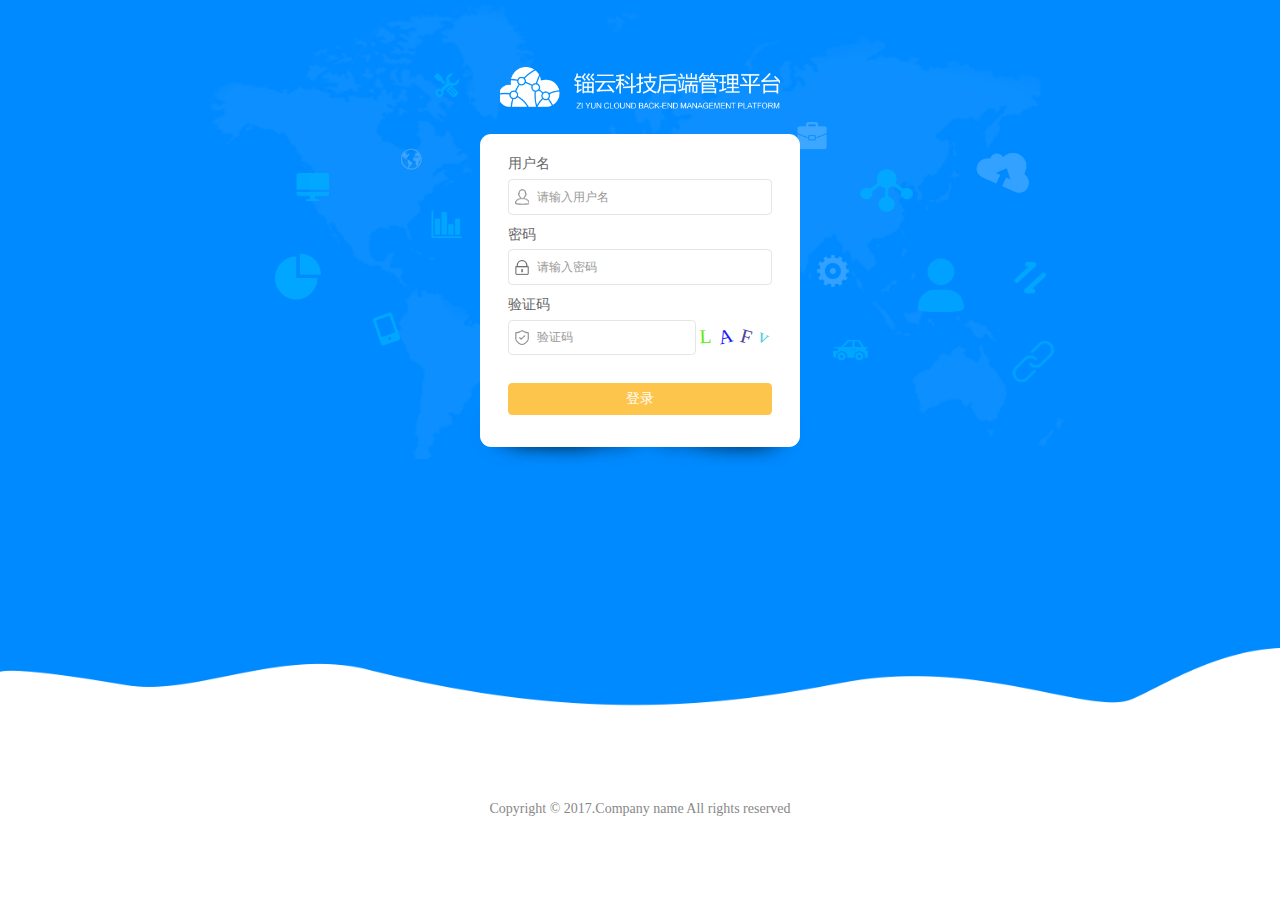
<file: process-route.html>
<!DOCTYPE html>
<html>
<head>
  <meta charset="utf-8">
  <meta http-equiv="X-UA-Compatible" content="IE=edge">
  <title>工艺路线</title>
  <link rel="stylesheet" href="css/reset.css">
  <link rel="stylesheet" href="tool/drag/jquery.dad.css">
  <link rel="stylesheet" href="css/layout.css">
</head>
<body>

<div class="base-header">
  <a href="index.html" class="fl logo">
    <!--<img src="images/logo.png" alt="">-->
  </a>
  <div class="fr">
    <div class="fl emial">
      <i class="iconfont icon-youxiang curr"></i>
    </div>
    <a href="login.html">
      <div class="user fl">
        <img src="images/userico.png" alt="">
        <span class="userName">Aaron</span>
        <i class="iconfont icon-xiala"></i>
      </div>
    </a>
  </div>
</div>

<div class="base-main">

  <!-- 左导航 -->
  <div class="base-leftnav">
    <div class="scroll">
      <ul>
        <li><a href="index.html">
          <i class="iconfont icon-zhuye1"></i>
          首页
        </a></li>
        <li class="orderEntry"><a href="order-entry.html">
          <i class="iconfont icon-dingdan"></i>
          订单录入
        </a></li>
        <!--<li><a href="material-input.html">-->
        <!--<i class="iconfont icon-wuliaoguanli"></i>-->
        <!--物料录入-->
        <!--</a></li>-->
        <li><a href="qrcode.html">
          <i class="iconfont icon-erweima"></i>
          二维码管理
        </a></li>
        <li><a href="drawing-management.html">
          <i class="iconfont icon-tuzhi"></i>
          图纸管理
        </a></li>
        <li><a class="curr" href="#">
          <i class="iconfont icon-liucheng"></i>
          工艺路线
        </a></li>
        <li><a href="#">
          <i class="iconfont icon-icon"></i>
          用户管理
        </a></li>
      </ul>
    </div>
  </div>

  <!-- 公共导航 -->
  <div class="base-sub-nav clearfix">
    <div class="fl"><a href="index.html">主页</a><span class="arrow">&gt;</span><span class="curr">工艺路线</span></div>
    <div class="fr">
      <div class="setting"><a href="#"><i class="iconfont icon-artboard7"></i></a></div>
    </div>
  </div>

  <!-- 右，内容区 -->
  <div class="base-rightcont clearfix">

    <div class="material-inpout bg" style="margin-left: 0;">
      <dl>
        <dt>订单编号：</dt>
        <dd>
          <input type="text" placeholder="201708930023">
        </dd>
      </dl>
      <dl>
        <dt>图纸编号：</dt>
        <dd>
          <input type="text" placeholder="NU94032">
        </dd>
      </dl>
      <dl>
        <dt>工艺编号：</dt>
        <dd>
          <input type="text" placeholder="4993894023">
        </dd>
      </dl>
      <dl>
        <dt>日期：</dt>
        <dd>
          <div class="base-select w300 fl ind-nav-select">
            <div class="select-head">
              <div class="con">2017-08-08</div>
              <i class="icon"></i>
            </div>
            <div class="select-list">
              <ul>
                <li>2017-08-09</li>
                <li>2017-08-10</li>
                <li>2017-08-11</li>
              </ul>
            </div>
          </div>
        </dd>
      </dl>
      <div class="btn-wrap">
        <a href="#" class="abtn updata">确 定</a>
      </div>
    </div>

    <!-- 工艺流程 -->
    <div class="process-flow clearfix">
      <div class="col">
        <div class="childbox">
          <h2 class="title">
            <span class="t fl"><span class="border"></span>工艺流程</span>
            <span class="edit js-dragEdit fr">编辑</span>
          </h2>
          <div class="cont dragTag">
            <div class="item">
              <div class="c">
                <div class="val">冲孔</div>
                <i class="iconfont icon-guanbi del"></i>
                <i class="iconfont icon-bianji editVal"></i>
              </div>
            </div>
            <div class="item">
              <div class="c">
                <div class="val">折弯</div>
                <i class="iconfont icon-guanbi del"></i>
                <i class="iconfont icon-bianji editVal"></i>
              </div>
            </div>
            <div class="item">
              <div class="c">
                <div class="val">焊接</div>
                <i class="iconfont icon-guanbi del"></i>
                <i class="iconfont icon-bianji editVal"></i>
              </div>
            </div>
            <div class="item">
              <div class="c">
                <div class="val">打磨</div>
                <i class="iconfont icon-guanbi del"></i>
                <i class="iconfont icon-bianji editVal"></i>
              </div>
            </div>
            <div class="item">
              <div class="c">
                <div class="val">喷塑</div>
                <i class="iconfont icon-guanbi del"></i>
                <i class="iconfont icon-bianji editVal"></i>
              </div>
            </div>
            <div class="item">
              <div class="c">
                <div class="val">底漆</div>
                <i class="iconfont icon-guanbi del"></i>
                <i class="iconfont icon-bianji editVal"></i>
              </div>
            </div>
            <p class="addMore"><span class="c"><i class="iconfont icon-jiahao"></i></span></p>
          </div>
        </div>
      </div>
      <div class="col">
        <div class="childbox">
          <h2 class="title">
            <span class="t fl"><span class="border"></span>工艺添加</span>
            <span class="edit js-dragEdit fr">编辑</span>
          </h2>
          <div class="cont dragCont">

            <!-- 没有内容 -->
            <div class="nomore">
              <i class="iconfont icon-xiaolian"></i>
              <p>还没有内容唷，赶紧从左边拖拽过来试试看</p>
            </div>

          </div>
        </div>
      </div>
    </div>
  </div>
</div>


<!-- dialog -->
<div class="dialog-bg">
  <div class="dialog-box">
    <div class="title">
      <span class="fl">添加工艺</span>
      <span class="fr js-dialogClose"><i class="iconfont icon-guanbi"></i></span>
    </div>
    <div class="cont text-center">
      <div class="txt">
        <input type="text" class="name" placeholder="请输入工艺流程名字">
      </div>
      <a href="javascript:;" class="abtn">保 存</a>
    </div>
  </div>
</div>


<!-- js -->
<script src="js/jquery.min.js"></script>
<script src="tool/drag/jquery.dad.js"></script>
<script src="js/comm.js"></script>
<script src="js/common.js"></script>

</body>
</html>
<script>
  //公共头部图标
  var host = window.location.host;
  var html1 = '<img src="images/logo.png" alt="">'
  var html2 = '<img src="images/bandex.png" alt="">'
  if (host == "ziyun.bandexsoft.com") {
    $('.logo').html(html2)
  } else {
    $('.logo').html(html1)
  }

  var username = getLocalStorage(USER);
  $('.userName').html(username)
  //注销登录
  function logout() {
    var logout = $('.user');
    logout.click(function () {
      if (confirm("你确定要注销？")) {
        setStorage(LOGIN_SESSION_TOKEN, null);
        setStorage(USER, null);
        location.href = 'login.html';
      } else {
        return false;
      }
    })
  }
  logout();

  var permissions = getLocalStorage(PERMISSIONS)
  if (permissions == 'true') {
    $('.orderEntry').show();
  } else {
    $('.orderEntry').hide('500');
  }
  //登录认证
  function Certification() {
    var ACCESS_TOKEN = getLocalStorage(LOGIN_SESSION_TOKEN);
    if (ACCESS_TOKEN == undefined || ACCESS_TOKEN == null || ACCESS_TOKEN == "") {
      tokenFlag = false;
      alert("认证过期，请重新登录");
      location.href = "login.html";
    }
  }
  Certification()
  $(function () {

    // 弹窗
    var dialogBg = $('.dialog-bg');

    //拖拽
    var dragTag = $('.dragTag').dad();
    var dragCont = $('.dragCont');
    dragTag.addDropzone(dragCont, function (e) {
      if (0 === dragCont.find('.item').length) {
        dragCont.html('');
      }
      e.clone().css({visibility: 'visible'}).appendTo(dragCont);
    });

    //新增
    var addMore = $('.addMore');
    addMore.click(function () {
      dialogBg.fadeIn(200);
      dialogBg.find('.name').val('');
    })

    //编辑
    var jsDragEdit = $('.js-dragEdit');
    jsDragEdit.click(function () {
      if ($(this).hasClass('save')) {
        $(this).removeClass('save');
        $(this).html('编辑');

        $(this).parents('.childbox').find('.item').removeClass('show');

        //禁止拖拽
        dragTag.activate();
      } else {
        $(this).addClass('save');
        $(this).html('保存');

        $(this).parents('.childbox').find('.item').addClass('show');

        //释放拖拽
        dragTag.deactivate();
      }
    })

    //删除
    $(document).on('click', '.process-flow .childbox .del', function () {
      $(this).parents('.item').remove();
    })

    //修改
    $(document).on('click', '.editVal', function () {
      var val = $(this).siblings('.val').text();
      $('.js-currChange').removeClass('js-currChange');
      $(this).siblings('.val').addClass('js-currChange');
      dialogBg.fadeIn(300);
      dialogBg.find('.name').val(val);
    })

    //保存
    dialogBg.find('.abtn').click(function () {
      var val = dialogBg.find('.name').val();
      if (0 === $('.js-currChange').length) {
        //新增
        var item = '<div class="item">' +
            '<div class="c">' +
            '<div class="val">' + val + '</div>' +
            '<i class="iconfont icon-guanbi del"></i>' +
            '<i class="iconfont icon-bianji editVal"></i>' +
            '</div>'
        '</div>';
        $('.addMore').before(item);
      } else {
        //修改
        $('.js-currChange').html(val);
      }
      $('.js-currChange').removeClass('js-currChange dads-children');
      closeDialog();
    })

    //关闭弹窗
    function closeDialog() {
      $('.dialog-bg').fadeOut(300);
    }

    $('.js-dialogClose').click(function () {
      closeDialog();
    })


  })
</script>
</file>
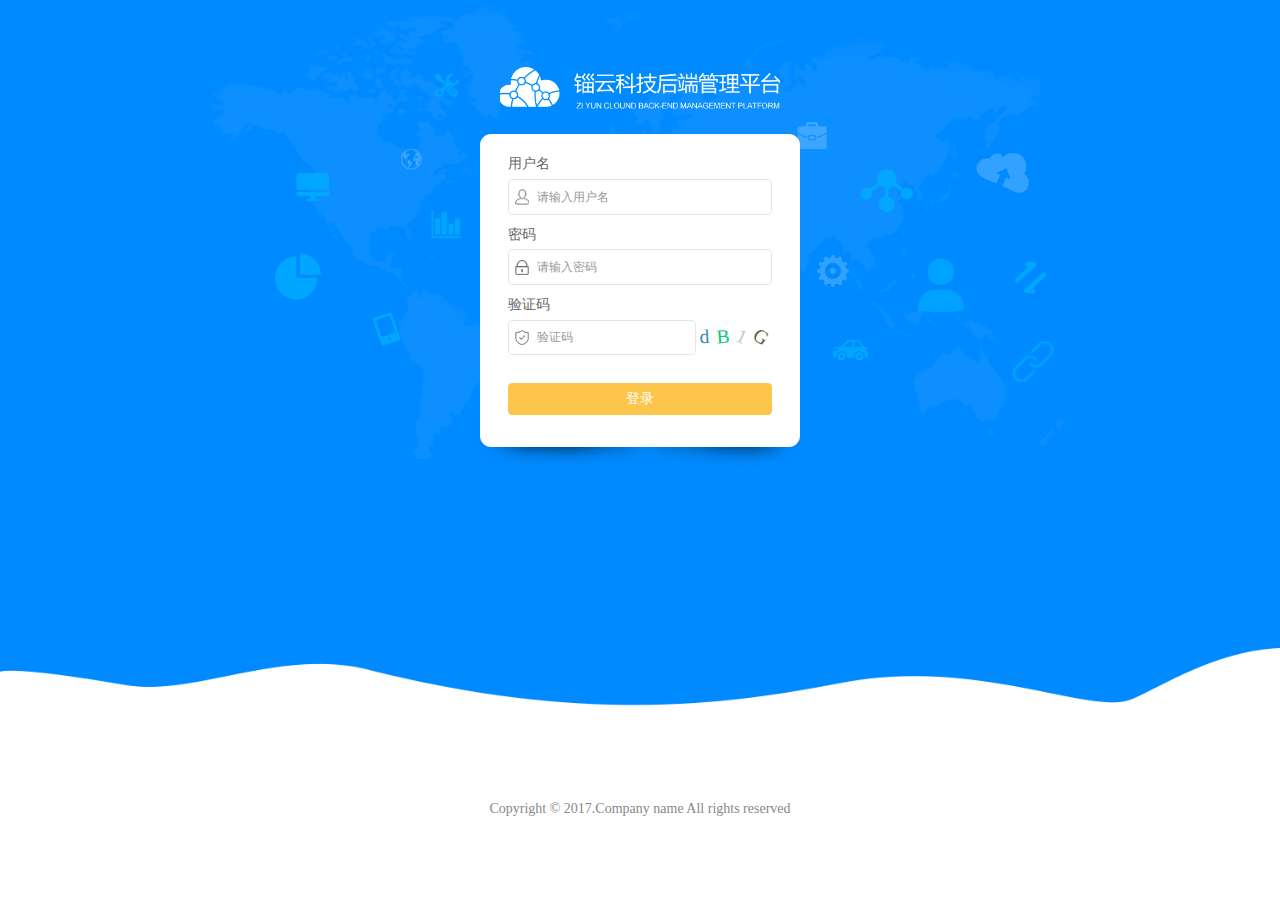
<file: product-detail.html>
<!DOCTYPE html>
<html>
<head>
	<meta charset="utf-8">
	<meta http-equiv="X-UA-Compatible" content="IE=edge">
	<title>物料管理</title>
	<link rel="stylesheet" href="css/reset.css">
	<link rel="stylesheet" href="css/layout.css">
	<script src="js/jquery.min.js"></script>
	<script src="js/comm.js"></script>
	<script type="text/javascript" src="js/common.js" ></script>
	<script type="text/javascript" src="js/controller/productionDetail.js" ></script>

</head>
<body>

<div class="base-header">
	<a href="index.html" class="fl logo">
		<!--<img src="images/logo.png" alt="">-->
	</a>
	<div class="fr">
		<div class="fl emial">
			<i class="iconfont icon-youxiang curr"></i>
		</div>
		<a href="login.html">
			<div class="user fl">
				<img src="images/userico.png" alt="">
				<span class="userName">Aaron</span>
				<i class="iconfont icon-xiala"></i>
			</div>
		</a>
	</div>
</div>

<div class="base-main">
	
	<!-- 左导航 -->
	<div class="base-leftnav">
		<div class="scroll">
			<ul>
				<li><a class="curr" href="index.html">
					<i class="iconfont icon-zhuye1"></i>
					首页
				</a></li>
				<li class="orderEntry"><a href="order-entry.html">
					<i class="iconfont icon-dingdan"></i>
					订单录入
				</a></li>
				<li><a href="material-input.html">
					<i class="iconfont icon-wuliaoguanli"></i>
					物料录入
				</a></li>
				<li><a href="qrcode.html">
					<i class="iconfont icon-erweima"></i>
					二维码管理
				</a></li>
				<!--<li><a href="drawing-management.html">-->
					<!--<i class="iconfont icon-tuzhi"></i>-->
					<!--图纸管理-->
				<!--</a></li>-->
				<li><a href="process-route.html">
					<i class="iconfont icon-liucheng"></i>
					工艺路线
				</a></li>
				<li><a href="#">
					<i class="iconfont icon-icon"></i>
					用户管理
				</a></li>
			</ul>
		</div>
	</div>
	
	<!-- 公共导航 -->
	<div class="base-sub-nav clearfix">
		<div class="fl"><a href="index.html">主页</a><span class="arrow">&gt;</span><span>物料管理</span><span class="arrow">&gt;</span><span class="curr">详情</span></div>
		<div class="fr">
			<div class="setting"><a href="#"><i class="iconfont icon-artboard7"></i></a></div>
		</div>
	</div>

	<!-- 右，内容区 -->
	<div class="base-rightcont clearfix">
		
		<!-- 搜索 -->
		<div class="base-right-search clearfix">
			<div class="fr">
				<div class="search shadow fl">
					<i class="iconfont fl icon-search02"></i>
					<input type="text" class="fl nostyle" placeholder="设备名称和设备人员名称">
				</div>
				<div class="base-select shadow fl ml15 ind-nav-select">
	                <div class="select-head">
	                    <div class="con">已完成</div>
	                    <i class="icon"></i>
	                </div>
	                <div class="select-list">
	                    <ul>
	                        <li>已完成</li>
	                        <li>未完成</li>
	                        <li>进行中</li>
	                    </ul>
	                </div>
	            </div>
				<a href="#" class="fl ml15 abtn">搜 索</a>
			</div>
		</div>

		<!-- 详情 -->
		<div class="product-count clearfix">
			<div class="p30">
				<div class="y-blue">
					<h2 id="device_part_ed"></h2>
					<p>已生产零件(个)</p>
				</div>
			</div>
			<div class="p30">
				<div class="y-orange">
					<h2 id="device_part_count"></h2>
					<p>零件总数(个)</p>
				</div>
			</div>
			<div class="p20">
				<h3 id="device_part_ratio"></h3>
				<p>完成率</p>
				<i class="iconfont icon-liebiao"></i>
			</div>
			<div class="p20">
				<h3 id="device_part_time"></h3>
				<p>生产已用时</p>
				<i class="iconfont icon-shijian"></i>
			</div>
		</div>

		<div class="product-detail-list">
			<div id="product_Container" class="wrap-padding">
				<!--<div class="box-list">
					<div class="time"><i class="circle green"></i>2017.08.12 12:30</div>
					<div class="cont">
						<dl>
							<dt>
								<span class="fl">零件编号：<span class="val">NU002</span></span>
								<span class="fr green">正在生产</span>
							</dt>
							<dd>零件件数：<span class="val">2件</span></dd>
							<dd>生产责任人：<span class="val">许如芸</span></dd>
							<dd>生产机床编号：<span class="val">001212</span></dd>
						</dl>
					</div>
				</div>-->
				
			</div>
		</div>
	</div>

</div>

</body>
</html>
<script>
	//公共头部图标
	var host = window.location.host;
	console.log(host)
	var html1 = '<img src="images/logo.png" alt="">'

	var html2 = '<img src="images/bandex.png" alt="">'

	if(host == "ziyun.bandexsoft.com"){

		$('.logo').html(html2)
	}else{
		$('.logo').html(html1)
	}


  var username = getLocalStorage(USER);
  $('.userName').html(username)
  //注销登录
  function logout() {
    var logout = $('.user');
    logout.click(function () {
      if (confirm("你确定要注销？")) {
        setStorage(LOGIN_SESSION_TOKEN,null);
        setStorage(USER,null);
        location.href = 'login.html';
      } else {
        return false;
      }
    })
  }
  logout();

  var permissions = getLocalStorage(PERMISSIONS)
  if(permissions == 'true'){
    $('.orderEntry').show();
  }else{
    $('.orderEntry').hide('500');
  }

</script>
</file>
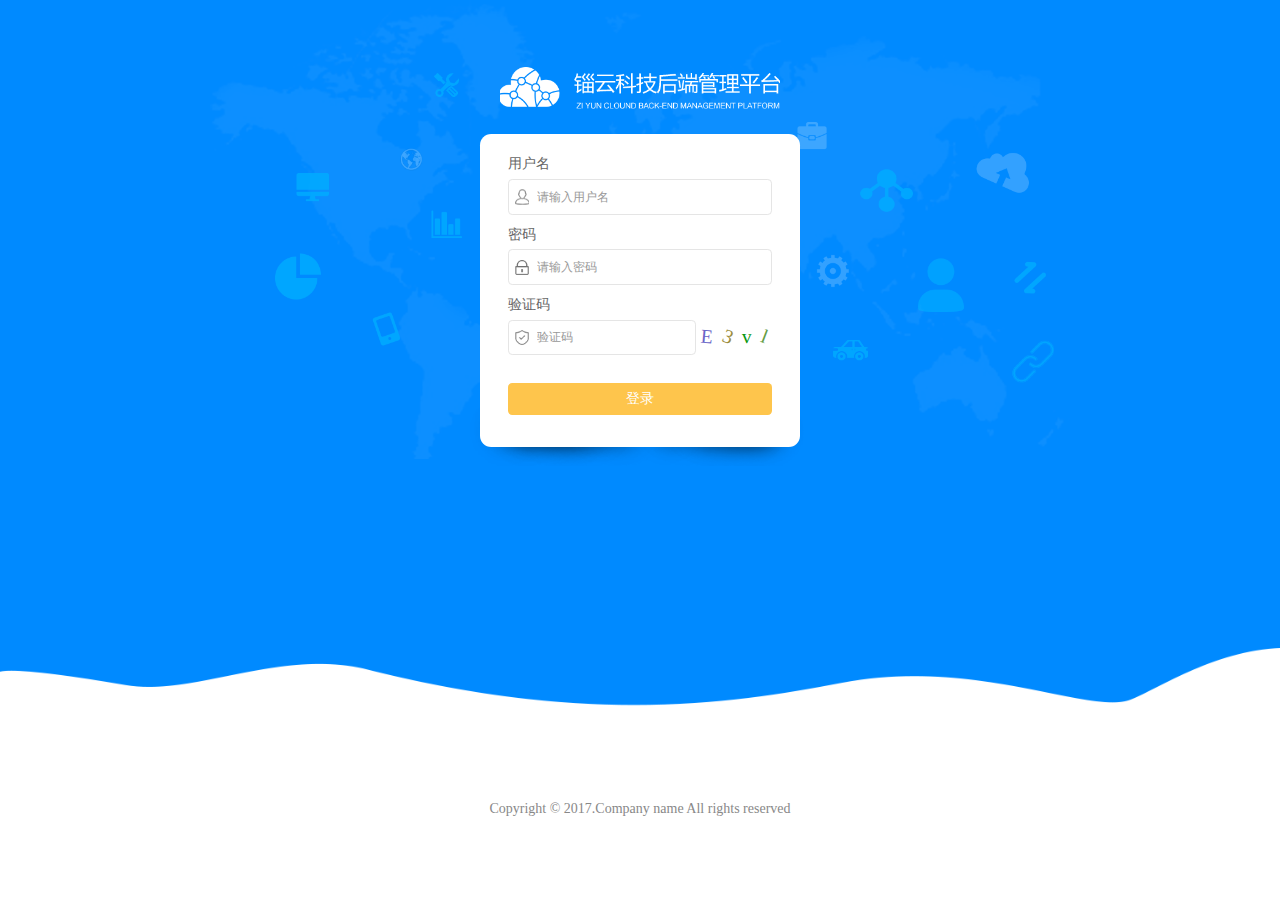
<file: qrcode.html>
<!DOCTYPE html>
<html>
<head>
    <meta charset="utf-8">
    <meta http-equiv="X-UA-Compatible" content="IE=edge">
    <title>二维码管理</title>
    <link rel="stylesheet" href="css/reset.css">
    <link rel="stylesheet" href="css/layout.css">
    <script src="js/jquery.min.js"></script>
    <script src="js/comm.js"></script>
    <script type="text/javascript" src="js/common.js"></script>
    <script type="text/javascript" src="js/controller/jQuery.print.js"></script>
    <script type="text/javascript" src="js/jquery.pagination.js"></script>
    <script type="text/javascript" src="js/controller/qrcode.js"></script>
</head>
<body>

<div class="base-header">
    <a href="index.html" class="fl logo">
        <!--<img src="images/logo.png" alt="">-->
    </a>
    <div class="fr">
        <div class="fl emial">
            <i class="iconfont icon-youxiang curr"></i>
        </div>
        <a href="login.html">
            <div class="user fl">
                <img src="images/userico.png" alt="">
                <span class="userName">Aaron</span>
                <i class="iconfont icon-xiala"></i>
            </div>
        </a>
    </div>
</div>

<div class="base-main">
    <!-- 左导航 -->
    <div class="base-leftnav">

        <div class="scroll">
            <ul>
                <li><a href="index.html">
                    <i class="iconfont icon-zhuye1"></i>
                    首页
                </a></li>
                <li class="orderEntry"><a href="order-entry.html">
                    <i class="iconfont icon-dingdan"></i>
                    订单录入
                </a></li>
                <!--<li><a href="material-input.html">-->
                <!--<i class="iconfont icon-wuliaoguanli"></i>-->
                <!--物料录入-->
                <!--</a></li>-->
                <li><a class="curr" href="qrcode.html">
                    <i class="iconfont icon-erweima"></i>
                    二维码管理
                </a></li>
                <li><a href="drawing-management.html">
                    <i class="iconfont icon-tuzhi"></i>
                    图纸管理
                </a></li>
                <li><a href="process-route.html">
                    <i class="iconfont icon-liucheng"></i>
                    工艺路线
                </a></li>
                <li><a href="#">
                    <i class="iconfont icon-icon"></i>
                    用户管理
                </a></li>
            </ul>
        </div>
    </div>

    <!-- 公共导航 -->
    <div class="base-sub-nav clearfix">
        <div class="fl"><a href="index.html">主页</a><span class="arrow">&gt;</span><span class="curr">二维码管理</span></div>
        <div class="fr">
            <div class="setting"><a href="#"><i class="iconfont icon-artboard7"></i></a></div>
        </div>
    </div>

    <!-- 右，内容区 -->
    <div class="base-rightcont bg clearfix">
        <h1>图纸二维码</h1>
        <div class="material-inpout">
            <dl>
                <dt>订单号：</dt>
                <dd id="box">
                    <input id="orderNo" type="text" placeholder="点击输入订单编号">
                </dd>
            </dl>
            <dl>
                <dt>图纸编号：</dt>
                <dd>
                    <div class="base-select w300 fl ind-nav-select">
                        <div class="select-head">
                            <div id="select_div" class="con"></div>
                            <i class="icon"></i>
                        </div>
                        <div class="select-list">
                            <ul id="select_ul">
                            </ul>
                        </div>
                    </div>
                </dd>
            </dl>

            <dl class="noheight">
                <dt>二维码：</dt>
                <dd>
                    <!--<div class="upLoadWrapper codeUpWrapper uploadFirst">
                        <div class="codeUp"><i class="iconfont icon-jiahao"></i></div>
                        <div class="childUpload" id="imgUpload">
                        </div>
                    </div>-->
                    <div id="qrcode_div">

                        <div id="my_qrcode" style="overflow: hidden">
                            <!--<img style="width:160px;height:160px;float:left;display: block;padding:10px;" src="images/qrcode.jpg"/>-->
                        </div>
                    </div>
                    <div id="page" class="page"></div>
                </dd>
            </dl>

            <div class="btn-wrap mr180 text-center">
                <button id="print_button" class="abtn">打 印</button>
            </div>
        </div>

    </div>

    <div class="base-rightcont bg clearfix">
        <h1>设备二维码</h1>
        <div class="material-inpout">
            <dl class="noheight">
                <dt>二维码：</dt>
                <dd>
                    <!--<div class="upLoadWrapper codeUpWrapper uploadFirst">
                        <div class="codeUp"><i class="iconfont icon-jiahao"></i></div>
                        <div class="childUpload" id="imgUpload">
                        </div>
                    </div>-->
                    <div id="equipment_qrcode_div">

                        <div id="equipment_qrcode" style="overflow: hidden;">
                            <!--<img style="width:160px;height:160px;float:left;display: block;padding:10px;" src="images/qrcode.jpg"/>-->
                        </div>
                    </div>
                    <div id="devicePage" class="page"></div>
                </dd>
            </dl>

            <div class="btn-wrap mr180 text-center">
                <button id="equipment_print_button" class="abtn">打 印</button>
            </div>
        </div>
    </div>
</div>


<!-- js -->


<!-- 图片上传js -->
<script src="js/webuploader.min.js"></script>
<script src="js/search.js"></script>
</body>
</html>
<script>
  var username = getLocalStorage(USER);
  $('.userName').html(username)
  //注销登录
  function logout() {
    var logout = $('.user');
    logout.click(function () {
      if (confirm("你确定要注销？")) {
        setStorage(LOGIN_SESSION_TOKEN,null);
        setStorage(USER,null);
        location.href = 'login.html';
      } else {
        return false;
      }
    })
  }
  logout();

  var permissions = getLocalStorage(PERMISSIONS)
  if(permissions == 'true'){
    $('.orderEntry').show();
  }else{
    $('.orderEntry').hide('500');
  }
  
//  $(function () {
//        //輸入框邏輯
//        var orderNo = document.getElementById("orderNo");
//
//        var box = document.getElementById("box");
//
//        var datas_orderNumber = [];
//
//        $.ajax({
//            url: TARCK_INTOPIECES_SERVER_BASE_URI + '/selectOrderByLike',
//            type: 'GET',
//            headers: {
//                "token": getLocalStorage(LOGIN_SESSION_TOKEN)
//            },
//
//            contentType: 'application/json ',
//            dataType: "json",
//            success: function (res) {
//                if(res.token){
//                    var token = res.token
//                    setStorage(LOGIN_SESSION_TOKEN,token);
//                }
//                if(res.code == 401){
//                    alert('身份认证过期，请重新登录！')
//                    window.location.href='./login.html'
//                }
//                if(res.code == 200){
//                    datas_orderNumber = res.data;
//                }
//            },
//            error : function(XMLHttpRequest, textStatus, errorThrown) {
//              if(XMLHttpRequest.code == 401){
//                alert("身份认证过期，请重新登录！")
//                window.location.href='login.html'
//              }
//            }
//        });
//        //删除图片
//        $('.del-img').click(function () {
//            $(this).parents('li').remove();
//        })
//    })
</script>
</file>
<file: css/layout.css>
@import "https://at.alicdn.com/t/font_388219_wnhyq8ubi3haor.css";
a {
  font-size: 14px;
  color: #777; }

html, body {
  background: #f4f4f4; }

input.nostyle,
textarea.nostyle {
  border: none;
  background: none; }

.text-center {
  text-align: center; }

.fl {
  float: left; }

.fr {
  float: right; }

.blue {
  color: #008aff;
  border-color: #008aff !important; }

.red {
  color: #f00;
  border-color: #f00 !important; }

.green {
  color: #32b16c;
  border-color: #32b16c !important; }

.orange {
  color: #fec54c;
  border-color: #fec54c !important; }

.blue {
  color: #008aff;
  border-color: #008aff !important; }

.abtn {
  height: 40px;
  color: #fff;
  padding: 0 30px;
  display: inline-block;
  line-height: 40px;
  background: #fec54c;
  border-radius: 5px;
  outline: none;
  border: none; }
  .abtn:hover {
    background: #f0b22f; }
  .abtn.gary {
    color: #888;
    background: #eee; }
    .abtn.gary:hover {
      background: #e0e0e0; }

.unclick {
  background: #a5a2a2 !important; }

.base-header {
  height: 46px;
  line-height: 46px;
  background: #008aff;
  position: fixed;
  left: 0;
  top: 0;
  width: 100%;
  z-index: 99; }
  .base-header .logo {
    padding-top: 7px;
    padding-left: 20px; }
    .base-header .logo img {
      height: 26px; }
  .base-header .emial {
    height: 46px;
    padding-right: 32px;
    border-right: 1px solid #2099ff; }
    .base-header .emial .iconfont {
      color: #fff;
      font-size: 26px;
      cursor: pointer;
      position: relative; }
      .base-header .emial .iconfont.curr:after {
        content: "";
        width: 6px;
        height: 6px;
        display: block;
        border-radius: 50%;
        background: #f00;
        position: absolute;
        right: -2px;
        top: 2px; }
  .base-header .user {
    padding: 5px 20px 5px 32px;
    line-height: 36px;
    cursor: pointer;
    border-left: 1px solid #047be1; }
    .base-header .user img {
      width: 32px;
      height: 32px;
      float: left;
      margin-right: 8px;
      border-radius: 50%;
      border: 2px solid rgba(255, 255, 255, 0.2); }
    .base-header .user span {
      color: #fff; }
    .base-header .user .iconfont {
      color: #fff;
      font-size: 14px;
      margin-left: 5px;
      opacity: 0.7; }

.base-main {
  padding-top: 45px; }

.base-leftnav {
  width: 190px;
  background: #46535f;
  position: fixed;
  left: 0;
  top: 0;
  height: 100%;
  overflow-y: auto; }
  .base-leftnav .scroll {
    margin-top: 60px; }
    .base-leftnav .scroll li {
      text-align: center;
      border-top: 1px solid #576470;
      border-bottom: 1px solid #34404c; }
      .base-leftnav .scroll li:first-child {
        border-top: none; }
      .base-leftnav .scroll li:last-child {
        border-bottom: none; }
      .base-leftnav .scroll li a {
        display: block;
        padding: 22px 0;
        color: #99a3af;
        border-left: 3px solid transparent;
        border-right: 3px solid transparent; }
        .base-leftnav .scroll li a.curr, .base-leftnav .scroll li a:hover {
          color: #fff;
          background: #253542;
          border-left-color: #fec600; }
        .base-leftnav .scroll li a i {
          display: block;
          font-size: 30px;
          margin-bottom: 10px; }

.base-sub-nav {
  color: #888;
  padding: 0 20px;
  height: 42px;
  line-height: 42px;
  margin: 0 0 0 190px;
  background: #fff;
  box-shadow: 0 1px 8px rgba(0, 0, 0, 0.1); }
  .base-sub-nav a {
    color: #888; }
    .base-sub-nav a:hover {
      color: #555;
      text-decoration: underline; }
  .base-sub-nav .arrow {
    margin: 0 12px; }
  .base-sub-nav .curr {
    color: #555; }
  .base-sub-nav .setting {
    width: 23px;
    height: 23px;
    line-height: 23px;
    text-align: center;
    background: #c9c9c9;
    border-radius: 3px;
    margin: 10px 0 0 0; }
    .base-sub-nav .setting i {
      color: #fff; }
    .base-sub-nav .setting a:hover {
      opacity: 0.7;
      text-decoration: none; }

.base-rightcont, .bg {
  margin: 20px;
  margin-left: 210px; }
  .base-rightcont.bg, .bg.bg {
    padding: 15px;
    background: #fff;
    border: 1px solid #e2ebee;
    border-radius: 3px; }
  .base-rightcont h1, .bg h1 {
    font-size: 16px;
    color: #555; }
  .base-rightcont .obtainBtn, .bg .obtainBtn {
    border-radius: 5px;
    color: #555;
    border: 1px solid #ddd;
    display: block;
    max-width: 150px;
    line-height: 40px;
    height: 40px;
    text-align: center;
    margin-top: 15px;
    background: #d9e0e7;
    margin-left: 75px;
    cursor: pointer; }

.base-pagination {
  height: 34px;
  line-height: 34px;
  text-align: center;
  padding: 34px 0; }
  .base-pagination ul li {
    display: inline-block;
    margin: 0 2px;
    border-radius: 3px;
    transition: all 0.5s; }
    .base-pagination ul li a {
      padding: 0 15px;
      display: block;
      transition: all 0.5s; }
    .base-pagination ul li.curr, .base-pagination ul li:hover {
      background: #ffc539; }
      .base-pagination ul li.curr a, .base-pagination ul li:hover a {
        color: #fff; }
    .base-pagination ul li.prev, .base-pagination ul li.next {
      background: #fff;
      border: 1px solid #dcdcdc; }
      .base-pagination ul li.prev a, .base-pagination ul li.next a {
        color: #999; }

.base-right-search {
  height: 40px;
  margin-bottom: 20px; }
  .base-right-search .search {
    height: 38px;
    line-height: 38px;
    border: 1px solid #ddd;
    border-radius: 5px;
    background: #fff;
    padding-right: 10px; }
    .base-right-search .search.shadow {
      box-shadow: 0 3px 5px rgba(0, 0, 0, 0.1); }
    .base-right-search .search .iconfont {
      color: #b5b5b5;
      font-size: 18px;
      padding: 0 12px; }
    .base-right-search .search input {
      width: 220px;
      height: 38px;
      line-height: 38px;
      color: #666;
      text-indent: 12px; }
  .base-right-search .base-select .select-head {
    height: 38px;
    line-height: 38px; }

.base-select {
  min-width: 150px;
  position: relative;
  border-radius: 5px; }
  .base-select.w300 {
    width: 322px; }
  .base-select.shadow {
    box-shadow: 0 3px 5px rgba(0, 0, 0, 0.1); }
  .base-select .select-head {
    height: 40px;
    line-height: 40px;
    background: #fff;
    border-radius: 5px;
    cursor: pointer;
    overflow: hidden;
    padding-right: 30px;
    position: relative;
    border: 1px solid #ddd; }
    .base-select .select-head.curr .icon {
      top: 10px;
      transform: rotate(180deg); }
    .base-select .select-head .icon {
      position: absolute;
      right: 15px;
      top: 17px;
      border: 6px solid transparent;
      opacity: 0.7;
      border-top-color: #888; }
    .base-select .select-head .con {
      color: #888;
      margin: 0 15px;
      overflow: hidden; }
  .base-select .select-list {
    position: absolute;
    left: 0;
    top: 50px;
    width: 100%;
    border-radius: 5px;
    background: #008aff;
    display: none;
    z-index: 88; }
    .base-select .select-list ul {
      max-height: 200px;
      overflow: auto; }
      .base-select .select-list ul li {
        height: 40px;
        line-height: 40px;
        padding: 0 15px;
        overflow: hidden;
        color: #fff;
        cursor: pointer;
        border-bottom: 1px solid rgba(255, 255, 255, 0.1); }
        .base-select .select-list ul li:last-child {
          border-bottom: none; }
        .base-select .select-list ul li:hover {
          background: rgba(255, 255, 255, 0.1); }

.main-order-list {
  padding: 15px;
  padding-top: 0;
  background: #fff;
  border: 1px solid #e2ebee;
  border-radius: 3px;
  text-align: center; }
  .main-order-list table {
    color: #777; }
    .main-order-list table tr:nth-child(even) td {
      background: #f4f8fb; }
    .main-order-list table tr:hover td {
      background: #eff6fb; }
  .main-order-list th {
    padding: 20px 0;
    font-weight: normal; }
  .main-order-list td {
    padding: 20px 0;
    transition: all 0.5s; }
    .main-order-list td .btn,
    .main-order-list td .delete {
      height: 28px;
      line-height: 28px;
      border-radius: 28px;
      border: 1px solid #ddd;
      display: inline-block;
      padding: 0 18px;
      margin-right: 30px; }
      .main-order-list td .btn i,
      .main-order-list td .delete i {
        font-size: 18px; }
    .main-order-list td .delete:hover {
      border-color: #f00; }
      .main-order-list td .delete:hover i {
        color: #f00; }
    .main-order-list td .btn {
      padding: 0 8px 0 13px;
      margin-right: 10px;
      font-size: 13px; }
      .main-order-list td .btn i {
        font-size: 10px; }

#materialDetail {
  position: fixed;
  width: 100%;
  height: 100%;
  top: 0;
  left: 0;
  z-index: 100;
  display: none; }
  #materialDetail .materialDetailBg {
    position: absolute;
    top: 0;
    left: 0;
    width: 100%;
    height: 100%;
    background: rgba(0, 0, 0, 0.5);
    z-index: 101; }
  #materialDetail .conten {
    position: absolute;
    top: 50%;
    left: 50%;
    z-index: 102;
    width: 595px;
    background: #fff;
    border-radius: 10px;
    transform: translateY(-50%) translateX(-50%); }
    #materialDetail .conten li {
      padding: 15px 30px;
      border-bottom: 1px solid #dddddd; }
      #materialDetail .conten li img {
        width: 20px;
        height: 20px;
        vertical-align: middle;
        float: right;
        cursor: pointer; }
      #materialDetail .conten li span {
        display: inline-block;
        width: 100px;
        font-style: normal;
        color: #999; }
      #materialDetail .conten li input {
        padding: 5px 10px;
        border: none;
        background: rgba(255, 255, 255, 0);
        outline: none;
        color: #555; }
      #materialDetail .conten li .current {
        border: 1px solid #ddd; }
      #materialDetail .conten li em {
        font-style: normal; }
  #materialDetail .materialDetailEdit {
    display: inline-block;
    width: 50px;
    margin: 10px auto;
    border: 1px solid #ddd;
    text-align: center;
    border-radius: 10px;
    cursor: pointer; }
  #materialDetail .updataDetail {
    display: inline-block;
    width: 50px;
    margin: 10px auto;
    border: 1px solid #ddd;
    text-align: center;
    border-radius: 10px;
    margin-left: 20px;
    cursor: pointer; }

.material-inpout dl {
  height: 40px;
  line-height: 40px;
  margin-top: 30px; }
  .material-inpout dl.noheight {
    height: auto; }
    .material-inpout dl.noheight dd {
      overflow: hidden; }
  .material-inpout dl dt {
    width: 150px;
    text-align: right;
    float: left;
    color: #999; }
  .material-inpout dl dd {
    margin-left: 180px; }
    .material-inpout dl dd input {
      width: 300px;
      height: 38px;
      color: #555;
      line-height: 38px;
      border: 1px solid #ddd;
      border-radius: 5px;
      padding: 0 10px; }
    .material-inpout dl dd .num-box .jian,
    .material-inpout dl dd .num-box .jia {
      width: 55px;
      height: 38px;
      line-height: 38px;
      font-size: 24px;
      color: #999;
      cursor: pointer;
      text-align: center;
      border: 1px solid #ddd; }
    .material-inpout dl dd .num-box .jian {
      border-radius: 5px 0 0 5px; }
    .material-inpout dl dd .num-box .jia {
      border-radius: 0 5px 5px 0; }
    .material-inpout dl dd .num-box input {
      width: 190px;
      text-align: center;
      border-left: none;
      border-right: none;
      border-radius: 0; }
    .material-inpout dl dd .upLoadWrapper {
      position: relative;
      cursor: pointer; }
      .material-inpout dl dd .upLoadWrapper i {
        margin-right: 10px; }
      .material-inpout dl dd .upLoadWrapper #imgUpload2 {
        position: absolute;
        top: 0;
        left: 0;
        opacity: 0;
        width: 140px;
        height: 40px; }
      .material-inpout dl dd .upLoadWrapper .material-inpout dl dd input {
        width: 140px; }
    .material-inpout dl dd .imgUpload2 {
      width: 140px;
      height: 140px;
      line-height: 140px;
      text-align: center;
      float: left;
      border-radius: 5px;
      border: 1px solid #ddd;
      cursor: pointer;
      overflow: hidden; }
      .material-inpout dl dd .imgUpload2 i {
        color: #999;
        font-size: 60px;
        text-align: center; }
      .material-inpout dl dd .imgUpload2 .childUpload,
      .material-inpout dl dd .imgUpload2 input {
        width: 100%;
        height: 100%;
        position: absolute;
        left: 0;
        top: 0;
        opacity: 0;
        z-index: 5; }
    .material-inpout dl dd .imglist {
      padding-right: 30px; }
      .material-inpout dl dd .imglist li p {
        color: #666;
        cursor: pointer;
        text-align: center;
        margin-top: -5px;
        line-height: 24px; }
        .material-inpout dl dd .imglist li p:hover {
          color: #f00; }
      .material-inpout dl dd .imglist .upload {
        width: 140px;
        height: 140px;
        line-height: 140px;
        text-align: center;
        border-radius: 5px;
        border: 1px solid #ddd;
        cursor: pointer; }
        .material-inpout dl dd .imglist .upload i {
          color: #999;
          font-size: 60px;
          text-align: center; }
      .material-inpout dl dd .imglist img {
        margin-top: 20px; }
.material-inpout .btn-wrap {
  margin: 50px 0 30px 180px; }
.material-inpout .mr180 {
  margin-right: 180px; }
.material-inpout .upLoadWrapper {
  position: relative;
  cursor: pointer; }
  .material-inpout .upLoadWrapper i {
    margin-right: 10px; }
  .material-inpout .upLoadWrapper #imgUpload2 {
    position: absolute;
    top: 0;
    left: 0;
    opacity: 0;
    width: 140px;
    height: 40px; }
    .material-inpout .upLoadWrapper #imgUpload2 .material-inpout dl dd input {
      width: 140px; }
  .material-inpout .upLoadWrapper #imgUpload1 {
    position: absolute;
    top: 0;
    left: 0;
    width: 100%; }
    .material-inpout .upLoadWrapper #imgUpload1 .webuploader-pick {
      opacity: 0; }
    .material-inpout .upLoadWrapper #imgUpload1 input {
      width: 100%;
      height: 100%;
      position: absolute;
      top: 0;
      left: 0;
      padding: 0;
      opacity: 0; }
.material-inpout .uploadSecond .fileBoxUl :after {
  contain: ' ';
  overflow: hidden;
  clear: both;
  display: block; }
.material-inpout .uploadSecond .fileBoxUl li {
  float: left;
  padding: 5px; }
.material-inpout .diyFileName {
  display: none; }
.material-inpout #orderNo {
  width: 300px;
  height: 38px;
  color: #555;
  line-height: 38px;
  border: 1px solid #ddd;
  border-radius: 5px;
  padding: 0 10px; }
.material-inpout #selectFactory {
  width: 320px;
  height: 38px;
  color: #555;
  line-height: 38px;
  border: 1px solid #ddd;
  border-radius: 5px; }
.material-inpout .mask {
  width: 100%;
  height: 100%;
  position: absolute;
  top: 0;
  left: 0;
  z-index: 100; }

#dataInput::-webkit-inner-spin-button {
  visibility: hidden; }

#begin::-webkit-inner-spin-button {
  visibility: hidden; }

#over::-webkit-inner-spin-button {
  visibility: hidden; }

.time {
  float: left;
  margin-right: 15px; }

#begin, #over {
  height: 38px;
  line-height: 38px;
  border: 1px solid #ddd;
  border-radius: 5px;
  background: #fff;
  padding-right: 10px; }

.product-count {
  padding: 35px 0;
  background: #fff;
  border: 1px solid #e2ebee;
  border-radius: 3px;
  margin-bottom: 30px; }
  .product-count .p30 {
    width: 30%;
    float: left;
    overflow: hidden; }
  .product-count .p20 {
    width: 18%;
    float: left;
    text-align: center;
    overflow: hidden; }
    .product-count .p20 h3 {
      font-size: 18px;
      color: #555;
      padding: 36px 0 5px 0; }
    .product-count .p20 p {
      color: #999;
      padding-bottom: 8px; }
    .product-count .p20 .iconfont {
      color: #999;
      font-size: 18px; }
  .product-count .y-orange,
  .product-count .y-blue {
    width: 160px;
    height: 120px;
    margin: 0 auto;
    text-align: center; }
    .product-count .y-orange h2,
    .product-count .y-blue h2 {
      font-size: 35px;
      padding-top: 40px; }
    .product-count .y-orange p,
    .product-count .y-blue p {
      color: #555; }
  .product-count .y-blue {
    background: url(../images/y_blue.png) no-repeat center center;
    background-size: 100% auto; }
    .product-count .y-blue h2 {
      color: #008aff; }
  .product-count .y-orange {
    background: url(../images/y_orange.png) no-repeat center center;
    background-size: 100% auto; }
    .product-count .y-orange h2 {
      color: #fec54c; }

.product-detail-list {
  overflow: hidden; }
  .product-detail-list .wrap-padding {
    margin-right: -30px; }
  .product-detail-list .box-list {
    width: 33.33%;
    float: left;
    margin-bottom: 30px; }
    .product-detail-list .box-list .time {
      font-size: 13px;
      color: #999;
      margin: 0 30px 15px 0; }
      .product-detail-list .box-list .time .circle {
        display: inline-block;
        width: 0;
        height: 0;
        border: 5px solid #fff;
        border-radius: 50%;
        margin-right: 20px; }
    .product-detail-list .box-list .cont {
      margin-right: 30px;
      border: 1px solid #ddd;
      border-radius: 5px;
      background: #fff;
      color: #999; }
      .product-detail-list .box-list .cont .val {
        color: #555; }
      .product-detail-list .box-list .cont dl {
        padding-bottom: 10px; }
        .product-detail-list .box-list .cont dl dt {
          height: 44px;
          line-height: 44px;
          padding: 0 10px;
          margin-bottom: 10px;
          border-bottom: 1px solid #ddd; }
          .product-detail-list .box-list .cont dl dt .fl {
            font-size: 15px; }
        .product-detail-list .box-list .cont dl dd {
          padding: 0 10px;
          height: 26px;
          line-height: 26px;
          overflow: hidden;
          color: #999;
          font-size: 13px; }

.codeUpWrapper .codeUp {
  width: 140px;
  height: 140px;
  line-height: 140px;
  text-align: center;
  border-radius: 5px;
  border: 1px solid #ddd;
  cursor: pointer; }
  .codeUpWrapper .codeUp i {
    color: #999;
    font-size: 60px;
    text-align: center; }
.codeUpWrapper #imgUpload {
  position: absolute;
  top: 0;
  left: 0;
  width: 140px;
  height: 140px; }
  .codeUpWrapper #imgUpload :nth-child(2) {
    height: 140px !important; }
  .codeUpWrapper #imgUpload .webuploader-pick {
    opacity: 0; }
  .codeUpWrapper #imgUpload input {
    width: 140px;
    height: 140px;
    position: absolute;
    top: 0;
    left: 0;
    padding: 0;
    opacity: 0; }

.uploadFirst {
  position: relative; }
  .uploadFirst #uploader-demo {
    position: absolute;
    top: 0;
    width: 100%; }
    .uploadFirst #uploader-demo .webuploader-element-invisible {
      width: 100%;
      padding: 0;
      height: 100%;
      position: absolute;
      top: 0;
      left: 0;
      opacity: 0; }
    .uploadFirst #uploader-demo #filePicker {
      opacity: 0; }
    .uploadFirst #uploader-demo #fileList {
      position: absolute;
      top: 0;
      left: 0;
      width: 100%; }
    .uploadFirst #uploader-demo #WU_FILE_0 {
      position: relative;
      background: #000900;
      z-index: 5; }
    .uploadFirst #uploader-demo .info {
      display: none; }

.uploadSecond {
  position: relative; }
  .uploadSecond .secondList {
    content: " ";
    display: block;
    clear: both;
    overflow: hidden; }
    .uploadSecond .secondList .file-item {
      float: left;
      padding: 10px; }
  .uploadSecond #uploader-demo .webuploader-element-invisible {
    width: 80px;
    opacity: 0; }
  .uploadSecond #uploader-demo .webuploader-pick {
    opacity: 0; }
  .uploadSecond #uploader-demo .info {
    display: none; }
  .uploadSecond #uploader-demo #filePickerSecond :nth-child(2) {
    top: 0 !important; }

#tips {
  position: absolute;
  bottom: 0;
  left: 0; }

.qrcodeDD {
  width: 140px;
  height: 140px;
  line-height: 140px;
  text-align: center;
  border-radius: 5px;
  border: 1px solid #ddd;
  cursor: pointer; }
  .qrcodeDD i {
    color: #999;
    font-size: 60px;
    text-align: center; }
  .qrcodeDD img {
    margin-top: 20px; }

#loading {
  width: 100px;
  height: auto;
  display: none; }

.process-flow {
  margin: 20px -10px 100px -10px; }
  .process-flow .col {
    width: 50%;
    float: left; }
  .process-flow .childbox {
    margin: 0 10px;
    border: 1px solid #e2ebee;
    border-radius: 3px;
    background: #fff; }
    .process-flow .childbox .title {
      height: 40px;
      line-height: 40px;
      padding: 0 13px;
      color: #555;
      border-bottom: 1px solid #ddd; }
      .process-flow .childbox .title .t {
        font-size: 14px; }
        .process-flow .childbox .title .t .border {
          width: 3px;
          height: 18px;
          float: left;
          margin: 11px 10px 0 0;
          background: #fec54c;
          border-radius: 15px; }
      .process-flow .childbox .title .edit {
        color: #999;
        cursor: pointer;
        font-size: 12px; }
        .process-flow .childbox .title .edit:hover {
          color: #fec54c; }
      .process-flow .childbox .title .save {
        color: #fec54c; }
    .process-flow .childbox .cont {
      padding: 15px;
      padding-top: 10px;
      min-height: 200px; }
      .process-flow .childbox .cont .item {
        width: 25%;
        float: left; }
        .process-flow .childbox .cont .item.show .c .del {
          display: block; }
        .process-flow .childbox .cont .item.show .c .editVal {
          display: block; }
        .process-flow .childbox .cont .item .c {
          position: relative;
          text-align: center;
          font-size: 12px;
          color: #555;
          margin: 15px 15px 0 15px; }
          .process-flow .childbox .cont .item .c .val {
            border: 1px solid #ddd;
            border-radius: 5px;
            height: 34px;
            line-height: 34px;
            padding: 0 10px;
            overflow: hidden;
            cursor: pointer;
            margin-bottom: 5px; }
          .process-flow .childbox .cont .item .c .del {
            position: absolute;
            right: -8px;
            top: -8px;
            color: #d2d2d2;
            display: none;
            font-size: 18px;
            cursor: pointer; }
            .process-flow .childbox .cont .item .c .del:hover {
              color: #f00; }
          .process-flow .childbox .cont .item .c .editVal {
            color: #008aff;
            font-size: 18px;
            display: none;
            cursor: pointer; }
      .process-flow .childbox .cont .addMore {
        width: 25%;
        float: left;
        text-align: center; }
        .process-flow .childbox .cont .addMore .c {
          color: #555;
          display: block;
          margin: 15px 15px 0 15px;
          border: 1px solid #ddd;
          border-radius: 5px;
          height: 34px;
          line-height: 34px;
          overflow: hidden;
          cursor: pointer; }
        .process-flow .childbox .cont .addMore i {
          font-size: 18px; }
      .process-flow .childbox .cont .nomore {
        text-align: center;
        padding: 45px 0 0 0; }
        .process-flow .childbox .cont .nomore .iconfont {
          color: #fec54c;
          font-size: 50px; }
        .process-flow .childbox .cont .nomore p {
          font-size: 14px;
          color: #555;
          padding-top: 15px; }

.dialog-bg {
  position: fixed;
  left: 0;
  top: 0;
  width: 100%;
  height: 100%;
  z-index: 99;
  display: none;
  background: rgba(0, 0, 0, 0.7); }
  .dialog-bg .dialog-box {
    width: 400px;
    height: 250px;
    position: absolute;
    left: 50%;
    top: 50%;
    overflow: hidden;
    margin: -125px 0 0 -200px;
    background: #fff;
    border-radius: 5px; }
    .dialog-bg .dialog-box .title {
      height: 40px;
      line-height: 40px;
      color: #555;
      border-bottom: 1px solid #ddd;
      background: #f9f9f9; }
      .dialog-bg .dialog-box .title .fl {
        padding-left: 10px; }
      .dialog-bg .dialog-box .title .fr {
        padding: 0 10px;
        color: #d2d2d2;
        cursor: pointer; }
        .dialog-bg .dialog-box .title .fr:hover {
          color: #f00; }
    .dialog-bg .dialog-box .cont .txt {
      padding: 50px 50px 30px 50px; }
      .dialog-bg .dialog-box .cont .txt input {
        width: 100%;
        height: 36px;
        line-height: 36px;
        border: 1px solid #ddd;
        border-radius: 5px;
        text-indent: 10px; }

#page, #devicePage {
  text-align: center;
  margin-top: 20px; }
  #page a, #page span, #page input, #devicePage a, #devicePage span, #devicePage input {
    padding: 10px;
    display: inline-block;
    border: 1px solid #dce0e0;
    margin: 0 5px;
    cursor: pointer;
    min-width: 30px;
    border-radius: 5px;
    background: #fff; }
  #page input, #devicePage input {
    width: 50px;
    text-align: center; }
  #page .jump-btn, #devicePage .jump-btn {
    background: #fec54c;
    color: #fff;
    border-color: #fec54c; }
  #page span.active, #devicePage span.active {
    background: #008aff;
    border-color: #008aff;
    color: #fff; }
  #page .current, #devicePage .current {
    background: #008aff;
    border-color: #008aff;
    color: #fff; }

#pop {
  position: relative; }

#pop ul {
  position: absolute;
  width: 320px;
  min-height: 40px;
  max-height: 120px;
  border-left: 1px solid #ddd;
  border-right: 1px solid #ddd;
  border-bottom: 1px solid #ddd;
  overflow: auto;
  background-color: #fff;
  z-index: 999; }

#pop ul li {
  padding: 0 10px; }

#pop ul li:hover {
  background-color: #ccc; }

#pop {
  position: relative; }

#bob ul {
  position: absolute;
  width: 220px;
  min-height: 40px;
  max-height: 120px;
  margin-left: 42px;
  margin-top: 38px;
  border-left: 1px solid #ddd;
  border-right: 1px solid #ddd;
  border-bottom: 1px solid #ddd;
  overflow: auto;
  background-color: #fff;
  z-index: 999; }

#bob ul li {
  padding: 0 10px; }

#bob ul li:hover {
  background-color: #ccc; }

.absolute_02 {
  z-index: 1; }

.gra_down {
  background-image: url(../images/gra_down.png); }

.ub-img {
  -webkit-background-size: contain;
  background-size: contain;
  background-repeat: no-repeat;
  background-position: center; }

.ub {
  display: -webkit-box !important;
  display: box !important;
  position: relative; }

.umar-r {
  margin-right: 0.4em; }

.umw1 {
  min-width: 1em; }

.umh1 {
  min-height: 1em; }

.selected {
  padding: 10px;
  display: inline-block;
  cursor: pointer;
  min-width: 30px;
  color: #777; }

select {
  color: #777;
  width: 75px;
  height: 41px; }

.material-inpout #page a, .material-inpout #page span, .material-inpout #page input {
  height: auto;
  line-height: 20px; }
.material-inpout #devicePage a, .material-inpout #devicePage span, .material-inpout #devicePage input {
  height: auto;
  line-height: 20px; }

/*# sourceMappingURL=layout.css.map */
</file>
<file: tool/layer/layim/layim.css>
body,div,dl,dt,dd,ul,ol,li,h1,h2,h3,h4,h5,h6,input,button,textarea,p,blockquote,th,td,form{margin:0; padding:0;}
input,button,textarea,select,optgroup,option{font-family:inherit; font-size:inherit; font-style:inherit; font-weight:inherit; outline: 0;}
li{list-style:none;}
.xxim_icon, .xxim_main i, .layim_chatbox i{position:absolute;}
.loading{background:url(loading.gif) no-repeat center center;}
.layim_chatbox a, .layim_chatbox a:hover{color:#343434; text-decoration:none; }
.layim_zero{position:absolute; width:0; height:0; border-style:dashed; border-color:transparent; overflow:hidden;}

.xxim_main{position:fixed; right:1px; bottom:1px; width:230px; border:1px solid #BEBEBE; background-color:#fff; font-size:12px; box-shadow: 0 0 10px rgba(0,0,0,.2); z-index:99999999}
.layim_chatbox textarea{resize:none;}
.xxim_main em, .xxim_main i, .layim_chatbox em, .layim_chatbox i{font-style:normal; font-weight:400;}
.xxim_main h5{font-size:100%; font-weight:400;}

/* 搜索栏 */
.xxim_search{position:relative; padding-left:40px; height:40px; border-bottom:1px solid #DCDCDC; background-color:#fff;}
.xxim_search i{left:10px; top:12px; width:16px; height:16px;font-size: 16px;color:#999;}
.xxim_search input{border:none; background:none; width: 180px; margin-top:10px; line-height:20px;}
.xxim_search span{display:none; position:absolute; right:10px; top:10px; height:18px; line-height:18px;width:18px;text-align: center;background-color:#AFAFAF; color:#fff; cursor:pointer; border-radius:2px; font-size:12px; font-weight:900;}
.xxim_search span:hover{background-color:#FCBE00;}

/* 主面板tab */
.xxim_tabs{height:45px; border-bottom:1px solid #DBDBDB; background-color:#F4F4F4; font-size:0;}
.xxim_tabs span{position:relative; display:inline-block; *display:inline; *zoom:1; vertical-align:top; width:76px; height:45px; border-right:1px solid #DBDBDB; cursor:pointer; font-size:12px;}
.xxim_tabs span i{top:12px; left:50%; width:20px; margin-left:-10px; height:20px;font-size:20px;color:#ccc;}
.xxim_tabs .xxim_tabnow{height:46px; background-color:#fff;}
.xxim_tabs .xxim_tabnow i{color:#1ab394;}
.xxim_tabs .xxim_latechat{border-right:none;}
.xxim_tabs .xxim_tabfriend i{width:14px; margin-left:-7px;}

/* 主面板列表 */
.xxim_list{display:none; height:350px; padding:5px 0; overflow:hidden;}
.xxim_list:hover{ overflow-y:auto;}
.xxim_list h5{position:relative; padding-left:32px; height:26px; line-height:26px; cursor:pointer; color:#000; font-size:0;}
.xxim_list h5 span{display:inline-block; *display:inline; *zoom:1; vertical-align:top; max-width:140px; overflow:hidden; text-overflow: ellipsis; white-space:nowrap; font-size:12px;}
.xxim_list h5 i{left:15px; top:8px; width:10px; height:10px;font-size:10px;color:#666;}
.xxim_list h5 *{font-size:12px;}
.xxim_list .xxim_chatlist{display:none;}
.xxim_list .xxim_liston h5 i{width:8px; height:7px;}
.xxim_list .xxim_liston .xxim_chatlist{display:block;}
.xxim_chatlist {}
.xxim_chatlist li{position:relative; height:40px; line-height:30px; padding:5px 10px; font-size:0; cursor:pointer;}
.xxim_chatlist li:hover{background-color:#F2F4F8}
.xxim_chatlist li *{display:inline-block; *display:inline; *zoom:1; vertical-align:top; font-size:12px;}
.xxim_chatlist li span{padding-left:10px; max-width:120px;  overflow:hidden; text-overflow: ellipsis; white-space:nowrap;}
.xxim_chatlist li img{width:30px; height:30px;}
.xxim_chatlist li .xxim_time{position:absolute; right:10px; color:#999;}
.xxim_list .xxim_errormsg{text-align:center; margin:50px 0; color:#999;}
.xxim_searchmain{position:absolute; width:230px; height:491px; left:0; top:41px; z-index:10; background-color:#fff;}

/* 主面板底部 */
.xxim_bottom{height:34px; border-top:1px solid #D0DCF3; background-color:#F2F4F8;}
.xxim_expend{border-left:1px solid #D0DCF3; border-bottom:1px solid #D0DCF3;}
.xxim_bottom li{position:relative; width:50px; height:32px; line-height:32px; float:left; border-right:1px solid #D0DCF3;  cursor:pointer;}
.xxim_bottom li i{ top:9px;}
.xxim_bottom .xxim_hide{border-right:none;}
.xxim_bottom .xxim_online{width:72px; padding-left:35px;}
.xxim_online i{left:13px; width:14px; height:14px;font-size:14px;color:#FFA00A;}
.xxim_setonline{display:none; position:absolute; left:-79px; bottom:-1px;  border:1px solid #DCDCDC; background-color:#fff;}
.xxim_setonline span{position:relative; display:block; width:32px;width: 77px; padding:0 10px 0 35px;}
.xxim_setonline span:hover{background-color:#F2F4F8;}
.xxim_offline .xxim_nowstate, .xxim_setoffline i{color:#999;}
.xxim_mymsg i{left:18px; width:14px; height:14px;font-size: 14px;}
.xxim_mymsg a{position:absolute; left:0; top:0; width:50px; height:32px;}
.xxim_seter i{left:18px; width:14px; height:14px;font-size: 14px;}
.xxim_hide i{left:18px; width:14px; height:14px;font-size: 14px;}
.xxim_show i{}
.xxim_bottom .xxim_on{position:absolute; left:-17px; top:50%; width:16px;text-align: center;color:#999;line-height: 97px; height:97px; margin-top:-49px;border:solid 1px #BEBEBE;border-right: none; background:#F2F4F8;}
.xxim_bottom .xxim_off{}

/* 聊天窗口 */
.layim_chatbox{width:620px; border:1px solid #BEBEBE; background-color:#fff; font-size:12px; box-shadow: 0 0 10px rgba(0,0,0,.2);}
.layim_chatbox h6{position:relative; height:40px; border-bottom:1px solid #D9D9D9; background-color:#FCFDFA}
.layim_move{position:absolute; height:40px; width: 620px; z-index:0;}
.layim_face{position:absolute; bottom:-1px; left:10px; width:64px; height:64px;padding:1px;background: #fff; border:1px solid #ccc;}
.layim_face img{width:60px; height:60px;}
.layim_names{position:absolute; left:90px; max-width:300px; line-height:40px; color:#000; overflow:hidden; text-overflow: ellipsis; white-space:nowrap; font-size:14px;}
.layim_rightbtn{position:absolute; right:15px; top:12px; font-size:20px;}
.layim_rightbtn i{position:relative; width:16px; height:16px; display:inline-block; *display:inline; *zoom:1; vertical-align:top; cursor:pointer; transition: all .3s;text-align: center;line-height: 16px;}
.layim_rightbtn .layim_close{background: #FFA00A;color:#fff;}
.layim_rightbtn .layim_close:hover{-webkit-transform: rotate(180deg); -moz-transform: rotate(180deg);}
.layim_rightbtn .layer_setmin{margin-right:5px;color:#999;font-size:14px;font-weight: 700;}
.layim_chat, .layim_chatmore,.layim_groups{height:450px; overflow:hidden;}
.layim_chatmore{display:none; float:left; width:135px; border-right:1px solid #BEBEBE; background-color:#F2F2F2}
.layim_chatlist li, .layim_groups li{position:relative; height:30px; line-height:30px; padding:0 10px; overflow:hidden; text-overflow: ellipsis; white-space:nowrap; cursor:pointer;}
.layim_chatlist li{padding:0 20px 0 10px;}
.layim_chatlist li:hover{background-color:#E3E3E3;}
.layim_chatlist li span{display:inline-block; *display:inline; *zoom:1; vertical-align:top; width:90px; overflow:hidden; text-overflow: ellipsis; white-space:nowrap;}
.layim_chatlist li em{display:none; position:absolute; top:6px; right:10px; height:18px; line-height:18px;width:18px;text-align: center;font-size:14px;font-weight:900; border-radius:3px;}
.layim_chatlist li em:hover{background-color: #FCBE00; color:#fff;}
.layim_chatlist .layim_chatnow,.layim_chatlist .layim_chatnow:hover{/*border-top:1px solid #D9D9D9; border-bottom:1px solid #D9D9D9;*/ background-color:#fff;}
.layim_chat{}
.layim_chatarea{height:280px;}
.layim_chatview{display:none; height:280px; overflow:hidden;}
.layim_chatmore:hover, .layim_groups:hover, .layim_chatview:hover{overflow-y:auto;}
.layim_chatview li{margin-bottom:10px; clear:both; *zoom:1;}
.layim_chatview li:after{content:'\20'; clear:both; *zoom:1; display:block; height:0;}

.layim_chatthis{display:block;}
.layim_chatuser{float:left; padding:15px; font-size:0;}
.layim_chatuser *{display:inline-block; *display:inline; *zoom:1; vertical-align:top; line-height:30px; font-size:12px; padding-right:10px;}
.layim_chatuser img{width:30px; height:30px;padding-right: 0;margin-right: 15px;}
.layim_chatuser .layim_chatname{max-width:230px; overflow:hidden; text-overflow: ellipsis; white-space:nowrap;}
.layim_chatuser .layim_chattime{color:#999; padding-left:10px;}
.layim_chatsay{position:relative; float:left; margin:0 15px; padding:10px; line-height:20px; background-color:#F3F3F3; border-radius:3px; clear:both;}
.layim_chatsay .layim_zero{left:5px; top:-8px; border-width:8px; border-right-style:solid; border-right-color:#F3F3F3;}
.layim_chateme .layim_chatuser{float:right;}
.layim_chateme .layim_chatuser *{padding-right:0; padding-left:10px;}
.layim_chateme .layim_chatuser img{margin-left:15px;padding-left: 0;}
.layim_chateme .layim_chatsay .layim_zero{left:auto; right:10px;}
.layim_chateme .layim_chatuser .layim_chattime{padding-left:0; padding-right:10px;}
.layim_chateme .layim_chatsay{float:right; background-color:#EBFBE3}
.layim_chateme .layim_zero{border-right-color:#EBFBE3;}
.layim_groups{display:none; float:right; width:130px; border-left:1px solid #D9D9D9; background-color:#fff;}
.layim_groups ul{display:none;}
.layim_groups ul.layim_groupthis{display:block;}
.layim_groups li *{display:inline-block; *display:inline; *zoom:1; vertical-align:top; margin-right:10px;}
.layim_groups li img{width:20px; height:20px; margin-top:5px;}
.layim_groups li span{max-width:80px; overflow:hidden; text-overflow: ellipsis; white-space:nowrap;}
.layim_groups li:hover{background-color:#F3F3F3;}
.layim_groups .layim_errors{text-align:center; color:#999;}
.layim_tool{position:relative; height:35px; line-height:35px; padding-left:10px; background-color:#F3F3F3;}
.layim_tool i{position:relative; top:10px; display:inline-block; *display:inline; *zoom:1; vertical-align:top; width:16px; height:16px; margin-right:10px; cursor:pointer;font-size:16px;color:#999;font-weight: 700;}
.layim_tool i:hover{color:#FFA00A;}
.layim_tool .layim_seechatlog{position:absolute; right:15px;}
.layim_tool .layim_seechatlog i{}
.layim_write{display:block; border:none; width:98%; height:90px; line-height:20px; margin:5px auto 0;}
.layim_send{position:relative; height:40px; background-color:#F3F3F3;}
.layim_sendbtn{position:absolute; height:26px; line-height:26px; right:10px; top:8px; padding:0 40px 0 20px; background-color:#FFA00A; color:#fff; border-radius:3px; cursor:pointer;}
.layim_enter{position:absolute; right:0; border-left:1px solid #FFB94F; width:24px; height:26px;}
.layim_enter:hover{background-color:#E68A00; border-radius:0 3px 3px 0;}
.layim_enter .layim_zero{left:7px; top:11px; border-width:5px; border-top-style:solid; border-top-color:#FFE0B3;}
.layim_sendtype{display:none; position:absolute; right:10px; bottom:37px; border:1px solid #D9D9D9; background-color:#fff; text-align:left;}
.layim_sendtype span{display:block; line-height:24px; padding:0 10px 0 25px; cursor:pointer;}
.layim_sendtype span:hover{background-color:#F3F3F3;}
.layim_sendtype span i{left:5px;}

.layim_min{display:none; position:absolute; left:-190px; bottom:-1px; width:160px; height:32px; line-height:32px; padding:0 10px; overflow:hidden; text-overflow: ellipsis; white-space:nowrap; border:1px solid #ccc; box-shadow: 0 0 5px rgba(0,0,75,.2); background-color:#FCFDFA; cursor:pointer;}
</file>
<file: tool/layer/skin/layer.ext.css>
/*!

 @Name: layer拓展样式
 @Date: 2012.12.13
 @Author: 贤心
 @blog: sentsin.com

 */.layui-layer-imgbar,.layui-layer-imgtit a,.layui-layer-tab .layui-layer-title span{text-overflow:ellipsis;white-space:nowrap}.layui-layer-iconext{background:url(default/icon-ext.png) no-repeat}html #layui_layer_skinlayerextcss{display:none;position:absolute;width:1989px}.layui-layer-prompt .layui-layer-input{display:block;width:220px;height:30px;margin:0 auto;line-height:30px;padding:0 5px;border:1px solid #ccc;box-shadow:1px 1px 5px rgba(0,0,0,.1) inset;color:#333}.layui-layer-prompt textarea.layui-layer-input{width:300px;height:100px;line-height:20px}.layui-layer-tab{box-shadow:1px 1px 50px rgba(0,0,0,.4)}.layui-layer-tab .layui-layer-title{padding-left:0;border-bottom:1px solid #ccc;background-color:#eee;overflow:visible}.layui-layer-tab .layui-layer-title span{position:relative;float:left;min-width:80px;max-width:260px;padding:0 20px;text-align:center;cursor:default;overflow:hidden}.layui-layer-tab .layui-layer-title span.layui-layer-tabnow{height:43px;border-left:1px solid #ccc;border-right:1px solid #ccc;background-color:#fff;z-index:10}.layui-layer-tab .layui-layer-title span:first-child{border-left:none}.layui-layer-tabmain{line-height:24px;clear:both}.layui-layer-tabmain .layui-layer-tabli{display:none}.layui-layer-tabmain .layui-layer-tabli.xubox_tab_layer{display:block}.xubox_tabclose{position:absolute;right:10px;top:5px;cursor:pointer}.layui-layer-photos{-webkit-animation-duration:1s;animation-duration:1s;background:url(default/xubox_loading1.gif) center center no-repeat #000}.layui-layer-photos .layui-layer-content{overflow:hidden;text-align:center}.layui-layer-photos .layui-layer-phimg img{position:relative;width:100%;display:inline-block;*display:inline;*zoom:1;vertical-align:top}.layui-layer-imgbar,.layui-layer-imguide{display:none}.layui-layer-imgnext,.layui-layer-imgprev{position:absolute;top:50%;width:27px;_width:44px;height:44px;margin-top:-22px;outline:0;blr:expression(this.onFocus=this.blur())}.layui-layer-imgprev{left:10px;background-position:-5px -5px;_background-position:-70px -5px}.layui-layer-imgprev:hover{background-position:-33px -5px;_background-position:-120px -5px}.layui-layer-imgnext{right:10px;_right:8px;background-position:-5px -50px;_background-position:-70px -50px}.layui-layer-imgnext:hover{background-position:-33px -50px;_background-position:-120px -50px}.layui-layer-imgbar{position:absolute;left:0;bottom:0;width:100%;height:32px;line-height:32px;background-color:rgba(0,0,0,.8);background-color:#000\9;filter:Alpha(opacity=80);color:#fff;overflow:hidden;font-size:0}.layui-layer-imgtit *{display:inline-block;*display:inline;*zoom:1;vertical-align:top;font-size:12px}.layui-layer-imgtit a{max-width:65%;overflow:hidden;color:#fff}.layui-layer-imgtit a:hover{color:#fff;text-decoration:underline}.layui-layer-imgtit em{padding-left:10px;font-style:normal}
</file>
<file: css/jedate.css>
/**
 @Name : jeDate Ã¦â€”Â¥Ã¦Å“Å¸Ã¦Å½Â§Ã¤Â»Â¶
 @Author: chen guojun
 @QQÃ§Â¾Â¤Ã¯Â¼Å¡516754269
 @Ã¥Â®ËœÃ§Â½â€˜Ã¯Â¼Å¡http://www.jemui.com/ Ã¦Ë†â€“ https://github.com/singod/jeDate
 */
.jedatebox{min-width:230px;height:auto; font-family:'PingFangSC-Light','PingFang SC','Segoe UI','Lucida Grande','NotoSansHans-Light','Microsoft YaHei', '\5FAE\8F6F\96C5\9ED1', STHeiti, 'WenQuanYi Micro Hei', SimSun, sans-serif;font-size:12px; cursor:default;margin: 0;padding: 0;overflow: hidden;position: relative;border-radius: 3px; float: left;}
.jedatebox *{margin: 0;padding: 0;list-style-type:none;-webkit-box-sizing:border-box;-moz-box-sizing:border-box;box-sizing:border-box;font-style:normal;font-family:'PingFangSC-Light','PingFang SC','Segoe UI','Lucida Grande','NotoSansHans-Light','Microsoft YaHei', '\5FAE\8F6F\96C5\9ED1', STHeiti, 'WenQuanYi Micro Hei', SimSun, sans-serif;font-size:12px;}
.jedatebox ul,.jedatebox ol,.jedatebox li,.jedatebox dl{list-style-type:none;font-style:normal;font-weight: 300;}
.jedatebox .yearprev{left:0;background: url("../images/first.png") no-repeat center center;}
.jedatebox .monthprev{left:25px;background: url("../images/prev.png") no-repeat center center;}
.jedatebox .yearnext{right:0;background: url("../images/last.png") no-repeat center center;}
.jedatebox .monthnext{right:25px;background: url("../images/next.png") no-repeat center center;}
.jedatebox .close{background-image: url("[data-uri]");cursor: pointer;}
.jedatebox .jedateym .pndrop{width:14px;height:40px; overflow:hidden;display: inline-block;position:relative;vertical-align: top;background-repeat: no-repeat;background-position: center center;background-image: url("[data-uri]");}
.jedatebox .jedateym .prev,.jedatebox .jedateym .next{width:15%;height:40px; float:left;display:block;text-align: center;background-repeat: no-repeat;background-position: center center;}
.jedatebox em,.jedatebox i{height:40px;margin: 0;padding: 0;font-style:normal;display:inline-block;font-size: 16px;}
.jedatetipscon{color:#333; float:left; overflow:hidden;background-color: #FFFEF4; line-height:22px;padding:6px;border: 1px rgb(247, 206, 57) solid;font-style:normal;font-family: Arial, "\5b8b\4f53", 'sans-serif';font-size:12px;font-weight: 300;}
.jedatetipscon p{padding: 0;margin: 0;}
.jedatetipscon p.red{color: #ff0000;}
.jedatebox .jedate-tips{position: absolute; top: 40%; left: 50%; width: 200px; margin-left: -100px; line-height: 20px; padding: 15px; text-align: center; font-size: 12px; color: #ff0000;background-color: #FFFEF4;border: 1px rgb(247, 206, 57) solid;}
.jedatebox .contime ul::-webkit-scrollbar{height:6px;width:6px;margin-right:5px;background-color: #f5f5f5;transition:all 0.3s ease-in-out;border-radius:0px}
.jedatebox .contime ul::-webkit-scrollbar-track { -webkit-border-radius: 0px;border-radius: 0px;}
.jedatebox .contime ul::-webkit-scrollbar-thumb{-webkit-border-radius: 0px;border-radius: 0px;background: rgba(0,0,0,0.5); }
.jedatebox .contime ul::-webkit-scrollbar-thumb:hover{background:rgba(0,0,0,0.6)}
.jedatebox .contime ul::-webkit-scrollbar-thumb:active{background:rgba(0,0,0,0.8)}
.jedatebox .contime ul::-webkit-scrollbar-thumb:window-inactive {background: rgba(0,0,0,0.4);}
.jedatebox .jedate-hmsmask{width:100%;display: block;background-color: rgba(0,0,0,.7);background-color:#fff\9;position: absolute;top: 0;left:0;right:0;bottom: 36px;z-index: 100;}
/* Ã¨â€œÂÃ¨â€°Â²Ã©Â£Å½Ã¦Â Â¼ */
.jedateblue{background-color:#fff;}
.jedateblue ol,.jedateblue ul,.jedateblue li,.jedateblue p,.jedateblue span{margin: 0;padding: 0;list-style-type:none;}
.jedateblue table thead,.jedateblue table td{}
.jedateblue.grid table thead,.jedateblue.grid table td{border: 1px #e2e2e2 solid;}
.jedateblue .ymsbox{overflow: hidden;background-color: #fff;}
.jedateblue .ymsbox .arthead{background-color: #00A680;color:#fff;height:40px; line-height:40px;text-align: center;font-size: 14px;padding: 0 50px;position: relative;}
.jedateblue .ymsbox .arthead.ymfix{padding: 0 50px 0 25px;}
.jedateblue .ymsbox .arthead.ymfix .yearnext{right: 25px;}
.jedateblue .ymsbox .arthead .close{right:0;}
.jedateblue .ymsbox .arthead em{width:25px;height:40px; line-height:40px;position:absolute;top:0;background-repeat: no-repeat;background-position: center center;cursor: pointer;}
.jedateblue .ymsbox .arthead em:hover{background-color:#00C1AA;}
.jedateblue .ymsbox .arthead p{width: 100%;line-height:40px;float: left;text-align:center;font-size: 14px;}
.jedateblue .ymsbox .artcont{overflow: hidden;position: relative;border: 1px #cecece solid;border-top: none;}
.jedateblue .ymsbox .artcont.spaer:after{width: 1px;background-color:#ddd;position: absolute;top: 0;bottom: 0;left:49.8%;content: "";}
.jedateblue .ymsbox .ymcon{width: 234px;padding:9px 8px;float: left;background-color:#fff;overflow:hidden;}
.jedateblue .ymsbox .ymcon.spaer{border-left: 1px solid #ddd;}
.jedateblue .ymsbox .ymcon .yul,.jedateblue .ymcon .ymul{width: 100%;border-collapse: collapse;border-spacing: 0;}
.jedateblue .ymsbox .ymcon .yul td{width:70px;height:41px;text-align:center;position:relative; overflow:hidden;font-size: 14px;font-family: Arial, "\5b8b\4f53", 'sans-serif';}
.jedateblue .ymsbox .ymcon .ymul td{padding:0 9px;height:51px;text-align:center;position:relative; overflow:hidden;font-size: 14px;font-family: Arial, "\5b8b\4f53", 'sans-serif';}
.jedateblue .ymsbox .ymcon td.disabled{ color:#bbb;}
.jedateblue .ymsbox .ymcon td.actdate,.jedateblue .ymsbox .ymcon td.actdate:hover{background-color: #00A680;color:#fff;}
.jedateblue .ymsbox .ymcon td.disabled:hover{background-color: #fff;color:#bbb;}
.jedateblue .ymsbox .ymcon td:hover{background-color: #F2F2F2;}
.jedateblue .ymsbox .ymcon td.contain,.jedateblue .ymsbox .ymcon td.contain:hover{background-color: #D0F0E3;}

.jedateblue .daybox{overflow: hidden;background-color: #fff;}
.jedateblue .daybox .arthead{background-color: #fff;height:40px;line-height:40px;text-align: center;font-size: 14px;padding: 0 50px;position: relative;border: 1px solid #ddd;}
.jedateblue .daybox .arthead em{width:25px;height:40px; line-height:40px;position:absolute;top:0;background-repeat: no-repeat;background-position: center center;cursor: pointer;}
.jedateblue .daybox .arthead em:hover{background-color:#f9f9f9;}
.jedateblue .daybox .arthead p{width: 100%;line-height:40px;float: left;text-align:center;font-size: 14px;}
.jedateblue .daybox .arthead .ymbtn{padding: 8px 10px;border-radius: 4px;cursor:pointer;}
.jedateblue .daybox .arthead .ymbtn:hover{background-color:#f9f9f9;color:#fff;}
.jedateblue .daybox .artcont{overflow: hidden;position: relative;border: 1px #cecece solid;border-top: none;float: left;}
.jedateblue .daybox .artcont.spaer:after{width: 1px;background-color:#ddd;position: absolute;top: 0;bottom: 0;left:50%;content: "";}
.jedateblue .daybox .contlist{width: 234px;float: left;overflow:hidden;}
.jedateblue .daysul{width: 100%;border-collapse: collapse;border-spacing: 0;border: 1px solid #fff;}
.jedateblue .daysul thead{
    border-bottom: 1px solid #ddd;
}
.jedateblue .daysul th{width:31px;height:29px;  text-align:center; position:relative; overflow:hidden;font-size: 12px;font-weight: 400;}
.jedateblue .daysul td{padding: 2px;width:31px;height:29px;text-align:center;position:relative;overflow:hidden;font-size: 14px;font-family: Arial, "\5b8b\4f53", 'sans-serif';}
.jedateblue .daysul td .nolunar{line-height: 29px;font-size: 14px;font-family: Arial, "\5b8b\4f53", 'sans-serif';}
.jedateblue .daysul td .solar{height:16px;line-height:16px;font-size: 14px;padding-top: 3px;display: block;font-family: Arial, "\5b8b\4f53", 'sans-serif';}
.jedateblue .daysul td .lunar{height:16px;line-height:16px;font-size: 12px;overflow:hidden;display: block;font-family: Arial, "\5b8b\4f53", 'sans-serif';color: #888;}
.jedateblue .daysul td.actdate, .jedateblue .daysul td.actdate:hover,
.jedateblue .daysul td.actdate .lunar{background-color: #4b9df9;color:#fff;border-radius: 5px;}
.jedateblue .daysul td.other,.jedateblue .daysul td.other .nolunar,.jedateblue .daysul td.other .lunar{color: #aaa;}
.jedateblue .daysul td.disabled,.jedateblue .daysul td.disabled .nolunar,.jedateblue .daysul td.disabled .lunar{ color:#bbb;}
.jedateblue .daysul td.contain,.jedateblue .daysul td.contain:hover{background-color: #D0F0E3;}
.jedateblue .daysul td.disabled:hover{background-color:#fff;}

.jedateblue .daysul td:hover{background-color: #F2F2F2;}
.jedateblue .daysul td.red{ color:#ff0000;}
.jedateblue .daysul td .marks{ width:5px; height:5px; background-color:#ff0000; -webkit-border-radius:50%;border-radius:50%; position:absolute; right:2px; top:4px;}
.jedateblue .daysul td.actdate .marks{ width:5px; height:5px; background-color:#fff; -webkit-border-radius:50%;border-radius:50%; position:absolute; right:2px; top:4px;}

.jedateblue .timebox{overflow: hidden;background-color: #fff;}
.jedateblue .timebox .arthead{background-color: #00A680;color:#fff;height:40px; line-height:40px;text-align: center;font-size: 14px;padding: 0 25px;position: relative;}
.jedateblue .timebox .arthead em{width:25px;height:40px; line-height:40px;position:absolute;top:0;background-repeat: no-repeat;background-position: center center;cursor: pointer;}
.jedateblue .timebox .arthead em:hover{background-color:#00C1AA;}
.jedateblue .timebox .arthead .close{right:0;}
.jedateblue .timebox .artcont{overflow: hidden;position: relative;border: 1px #cecece solid;border-top: none;}
.jedateblue .timebox .artcont.spaer:after{width: 1px;background-color:#ddd;position: absolute;top: 0;bottom: 0;left:49.8%;content: "";}
.jedateblue .timebox .timelist{margin:0 auto;padding:0 12px 7px 11px;float: left;}
.jedateblue .timebox .textbox{margin:0 auto;overflow: hidden;padding-top: 4px;text-align: center;}
.jedateblue .timebox .textbox p{width: 70px;display:inline-block;height: 30px;line-height:30px;font-size: 14px;text-align: center;overflow: hidden;}
.jedateblue .timebox .contime{width:211px;margin:0 auto 6px auto;border: 1px solid #ddd;border-right: none;overflow: hidden;}
.jedateblue .timebox .contime ul{width: 70px;height:174px;float: left;border-right:1px solid #ddd;overflow: hidden;overflow-y: auto;}
.jedateblue .timebox .contime ul li{width:100%;float:left;text-align: center;height:25px; line-height:25px;font-size: 14px;font-family: Arial, "\5b8b\4f53", 'sans-serif';}
.jedateblue .timebox .contime ul li:hover{background-color: #F2F2F2;}
.jedateblue .timebox .contime ul li.action,.jedateblue .timebox .contime ul li.action:hover{background-color: #00A680;color:#fff;}
.jedateblue .timebox .contime ul li.disabled{ background-color: #fbfbfb;color:#ccc;}
.jedateblue .timebox .contime ul li.disabled.action{ background-color: #00A680;color:#FFFFFF;filter:Alpha(opacity=30);opacity:.3; }


.jedateblue .mainfoot{height: 40px;line-height:36px;padding: 2px 4px;border: 1px #cecece solid;border-top: none;}
.jedateblue .mainfoot .timecon{line-height:36px;display: inline-block;float: left;font-size: 14px;margin-top:4px;border-radius:4px;overflow: hidden;}
.jedateblue .mainfoot .timecon em{width:24px;float:left;padding: 0;text-align: center;display:block;height:26px;line-height:26px;text-decoration: none;outline:none;border: 1px solid #ddd;border-radius: 2px;margin: 0 4px;-moz-outline:none;font-size: 14px;font-family:'Avenir Next', Avenir, 'Helvetica Neue', Helvetica, 'Lantinghei SC', 'Hiragino Sans GB', 'Microsoft YaHei', '\5FAE\8F6F\96C5\9ED1', STHeiti, 'WenQuanYi Micro Hei', SimSun, sans-serif;}
.jedateblue .mainfoot .timecon em[disabled]{background-color: #f0f0f0;color: #aaa;}
.jedateblue .mainfoot .timecon span{padding:0 5px;float:left;height:26px;line-height:24px;font-style:normal;display:block;text-align: center;background-color: #f0f0f0;}
.jedateblue .mainfoot .timecon i{width:6px;float:left;height:26px;line-height:24px;font-style:normal;display:block;text-align: center;}
.jedateblue .mainfoot .btnscon{line-height:36px;margin-top:4px;display: inline-block;float: right;font-size: 12px;border-radius:4px;overflow: hidden;}
.jedateblue .mainfoot .btnscon span{float:left;padding:0 5px;border-right: 1px #fff solid;b;display: block;height:28px;line-height:28px;text-align:center;color: #4b9df9;overflow: hidden;font-family: Arial, "\5b8b\4f53", 'sans-serif';}
.jedateblue .mainfoot .btnscon span:last-child{border-right:none;}
</file>
<file: tool/diyUpload/diyUpload/css/webuploader.css>
.webuploader-container {
	position: relative;
}
.webuploader-element-invisible {
	position: absolute !important;
	clip: rect(1px 1px 1px 1px); /* IE6, IE7 */
    clip: rect(1px,1px,1px,1px);
}
.webuploader-pick {
	position: relative;
	display: inline-block;
	cursor: pointer;
	background: #00b7ee;
	padding: 10px 15px;
	color: #fff;
	text-align: center;
	border-radius: 3px;
	overflow: hidden;
}
.webuploader-pick-hover {
	background: #00a2d4;
}

.webuploader-pick-disable {
	opacity: 0.6;
	pointer-events:none;
}
</file>
<file: tool/diyUpload/diyUpload/css/diyUpload.css>
@charset "utf-8";
/* CSS Document*/
.parentFileBox {
	width:auto;
	height:auto;
	overflow:hidden;
	position:relative;
}
.parentFileBox>.fileBoxUl {
	position:relative;
	width:100%;
	height:auto;
	overflow:hidden;
	padding-bottom:5px;
}
.parentFileBox>.fileBoxUl>li {
	float:left;
	border:1px solid #09F;
	border-radius:5px;
	width:170px;
	height:150px;
	margin-top:5px;
	margin-left:5px;
	overflow:hidden;
	position:relative;
	background-color:#099;
}
.parentFileBox>.fileBoxUl>li>.viewThumb {
	position:absolute;
	top:0;
	left:0;
	width:170px;
	height:150px;
	overflow:hidden;
}
.parentFileBox>.fileBoxUl>li>.viewThumb>img {
	width:100%;
	height:100%;
}
.parentFileBox>.fileBoxUl>li>.diyCancel,.parentFileBox>.fileBoxUl>li>.diySuccess {
	position:absolute;
	width:32px;
	height:32px;
	top:2px;
	right:2px;
	cursor:pointer;
	display:none;
}
.parentFileBox>.fileBoxUl>li>.diyCancel {
	background:url(../images/x_alt.png) no-repeat;
}
.parentFileBox>.fileBoxUl>li>.diySuccess {
	background:url(../images/check_alt.png) no-repeat;
	cursor:default;
}
.parentFileBox>.fileBoxUl>li>.diyFileName {
	position:absolute;
	bottom:0px;
	left:0px;
	width:100%;
	height:20px;
	line-height:20px;
	text-align:center;
	color:#fff;
	font-size:12px;
	display:none;
	background:url(../images/bgblack.png);
}
.parentFileBox>.fileBoxUl>li>.diyBar {
	top:0;
	left:0;
	position: absolute;
	width: 170px;
	height: 150px;
	line-height:150px;
	background:url(../images/bgblack.png);
	display:none;
}
.parentFileBox>.fileBoxUl>li>.diyBar>.diyProgressText {
	font-size:14px;
	text-align:center;
	color:#FFF;
	position:relative;
	z-index:99;
}
.parentFileBox>.fileBoxUl>li>.diyBar>.diyProgress {
	position:absolute;
	left:0;
	top:42%;
	height:24px;
	width:100%;
	background-color:#09F;
	filter:alpha(opacity=70);
	-moz-opacity:0.7;
	opacity:0.7;
	z-index:97;
}
.parentFileBox>.diyButton {
	width:100%;
	margin-top:5px;
	margin-bottom:5px;
	height:20px;
	line-height:20px;
	text-align:center;
}
.parentFileBox>.diyButton>a {
	padding:5px 10px 5px 10px;
	background-color:#09C;
	color:#FFF;
	font-size:12px;
	text-decoration:none;
	border-radius:3px;
}
.parentFileBox>.diyButton>a:hover {
	background-color:#0CC;
	color:#F30;
}
.parentFileBox>.fileBoxUl>li:hover {
	-moz-box-shadow: 3px 3px 4px #FF0;
	-webkit-box-shadow: 3px 3px 4px #FF0;
	box-shadow: 3px 3px 4px #FF0;
}
.parentFileBox>.fileBoxUl>.diyUploadHover:hover .diyCancel {
	display:block;
}
.parentFileBox>.fileBoxUl>li:hover .diyFileName {
	display:block;
}
.avi_diy_bg,.txt_diy_bg,.doc_diy_bg,.zip_diy_bg,.csv_diy_bg,.xls_diy_bg,.mp3_diy_bg,.pdf_diy_bg,.rar_diy_bg {
	background-position:center;
	background-repeat:no-repeat;
}
.avi_diy_bg {
	background-image:url(../images/filebg/avi.png);
}
.txt_diy_bg {
	background-image:url(../images/filebg/txt.png);
}
.doc_diy_bg {
	background-image:url(../images/filebg/doc.png);
}
.zip_diy_bg {
	background-image:url(../images/filebg/zip.png);
}
.csv_diy_bg {
	background-image:url(../images/filebg/csv.png);
}
.xls_diy_bg {
	background-image:url(../images/filebg/xls.png);
}
.mp3_diy_bg {
	background-image:url(../images/filebg/mp3.png);
}
.pdf_diy_bg {
	background-image:url(../images/filebg/pdf.png);
}
.rar_diy_bg {
	background-image:url(../images/filebg/rar.png);
}
</file>
<file: css/ui-base.css>
*
{
	margin: 0;
	padding:0;
}
html 	{ 
	min-width: 1000px;
}
div
{
	outline:0 !important;
	-webkit-text-size-adjust: none;
    -webkit-tap-highlight-color: rgba(0, 0, 0, 0);	
	position:relative;
}

ul,li{
	list-style: none;
}


.uc-tl {
	-webkit-border-top-left-radius: .6em;
	border-top-left-radius: .6em
}

.uc-tr {
	-webkit-border-top-right-radius: .6em;
	border-top-right-radius: .6em
}

.uc-bl {
	-webkit-border-bottom-left-radius: .6em;
	border-bottom-left-radius: .6em
}

.uc-br {
	-webkit-border-bottom-right-radius: .6em;
	border-bottom-right-radius: .6em
}

.uc-t {
	-webkit-border-top-left-radius: .6em;
	border-top-left-radius: .6em;
	-webkit-border-top-right-radius: .6em;
	border-top-right-radius: .6em
}

.uc-b {
	-webkit-border-bottom-left-radius: .6em;
	border-bottom-left-radius: .6em;
	-webkit-border-bottom-right-radius: .6em;
	border-bottom-right-radius: .6em
}

.uc-r {
	-webkit-border-top-right-radius: .6em;
	border-top-right-radius: .6em;
	-webkit-border-bottom-right-radius: .6em;
	border-bottom-right-radius: .6em
}

.uc-l {
	-webkit-border-top-left-radius: .6em;
	border-top-left-radius: .6em;
	-webkit-border-bottom-left-radius: .6em;
	border-bottom-left-radius: .6em
}

.uc-a {
	-webkit-border-radius: .6em;
	border-radius: .6em
}

.uc-n {
	-webkit-border-radius: 0;
	border-radius: 0
}

.uc-tl1 {
	-webkit-border-top-left-radius: 0.3em;
	border-top-left-radius: 0.3em
}

.uc-tr1 {
	-webkit-border-top-right-radius: 0.3em;
	border-top-right-radius: 0.3em
}

.uc-bl1 {
	-webkit-border-bottom-left-radius: 0.3em;
	border-bottom-left-radius: 0.3em
}

.uc-br1 {
	-webkit-border-bottom-right-radius: 0.3em;
	border-bottom-right-radius: 0.3em
}

.uc-t1 {
	-webkit-border-top-left-radius: 0.3em;
	border-top-left-radius: 0.3em;
	-webkit-border-top-right-radius: 0.3em;
	border-top-right-radius: 0.3em
}

.uc-b1 {
	-webkit-border-bottom-left-radius: 0.3em;
	border-bottom-left-radius: 0.3em;
	-webkit-border-bottom-right-radius: 0.3em;
	border-bottom-right-radius: 0.3em
}

.uc-r1 {
	-webkit-border-top-right-radius: 0.3em;
	border-top-right-radius: 0.3em;
	-webkit-border-bottom-right-radius: 0.3em;
	border-bottom-right-radius: 0.3em
}

.uc-l1 {
	-webkit-border-top-left-radius: 0.3em;
	border-top-left-radius: 0.3em;
	-webkit-border-bottom-left-radius: 0.3em;
	border-bottom-left-radius: 0.3em
}

.uc-a1 {
	-webkit-border-radius: 0.3em;
	border-radius: 0.3em
}
.uc-a3 {
	-webkit-border-radius: 0.4em;
	border-radius: 0.4em
}
.uc-a2 {
	-webkit-border-radius: 1.2em;
	border-radius: 1.2em
}
.uc-tl,.uc-tr,.uc-bl,.uc-br ,.uc-t,.uc-b,.uc-r ,.uc-l,.uc-a,.uc-n,.uc-tl1,.uc-tr1,.uc-bl1,.uc-br1,.uc-t1,.uc-b1,.uc-r1,.uc-l1,.uc-a1,.uc-a2,.uc-a3
{
	-webkit-background-clip: padding-box;
	background-clip: padding-box
}

.us {
	-webkit-box-shadow: 0 1px 4px rgba(0, 0, 0, .3);
	box-shadow: 0 1px 4px rgba(0, 0, 0, .3)
}
.us1 {
	-webkit-box-shadow: 0 1px 4px rgba(120, 120, 120, .3);
	box-shadow: 0 1px 4px rgba(120, 120, 120, .3)
}
.us-i {
	-webkit-box-shadow: inset 0px 2px 3px rgba(0, 0, 0, .4);
	box-shadow: inset 0px 2px 3px rgba(0, 0, 0, .4)
}

.uts
{
	text-shadow:0px 2px 2px #000;
}

.um,.um body {
	height: 100%;
	padding:0px;
	margin:0px;
}

.um-vp {
	margin: 0;
	padding:0;
	overflow-x: hidden;
	-webkit-text-size-adjust: none;
	-webkit-tap-highlight-color: rgba(0, 0, 0, 0);
	-webkit-user-select:none
}

.um-vp .up{
	top: 0;
	left: 0;
	width: 100%;
	min-height: 100%;
	max-height: 100%;
	position: absolute;
	border: 0
}

.uh,.uf {
	display: block;
	width:100%;
}

.up .uh,.up .uf {
	position: relative
}



.uh .ut,.uf .ut {
	padding: .6em 1em .8em;
	margin: 0;
}


.ufl
{
	float:left !important;
}
.ufr
{
	float:right !important;
}


.ulev2 {
	font-size: 1.4em !important;
}

.ulev1 {
	font-size: 1.2em !important;
}

.ulev0 {
	font-size: 12px !important;
}

.ulev-1 {
	font-size: 0.8em !important;
}

.ulev-2 {
	font-size: 0.6em !important;
}

.ulev-95 {
	font-size: 0.85em !important;
}
.ulim {
	max-width: 5em;
	text-overflow: ellipsis;
	white-space: nowrap;
	overflow:hidden;
}

.uinl{
	display: inline-block;
	position:relative;
}

.uinn
{
	padding:0.5em;
	margin:0;
}
.uinn1
{
	padding:0 0.5em;
	margin:0;
}
.uinn2
{
	padding:0.5em 1em;
	margin:0;
}
.uinn3
{
	padding:0.2em;
	margin:0;
}
.uinn4
{
	padding:0 0.2em;
	margin:0;
}
.uinn5
{
	padding:0.75em 0.5em;
	margin:0;
}
.umh1
{
	min-height:1em;
}

.umh2
{
	min-height:1.2em;
}

.umh3
{
	min-height:1.5em;
}

.umh4
{
	min-height:2em;
}
.umh5
{
	min-height:3em;
}
.umh6
{
	min-height:4em;
}
.umh7
{
	min-height:1.8em;
}
.umh22{
	height: 2.2em;
}
.umh05{
	height: 0.5em;
}
.umw1
{
	min-width:1em;
}

.umw2
{
	min-width:2em;
}

.umw3
{
	min-width:3em;
}

.umw4
{
	min-width:4em;
}
.umw22{
	width: 2.2em;
}
.umw05{
	width: 0.5em;
}
.umw12{
	width: 1.2em;
}
.tx-l
{
 text-align:left;
}
.tx-r
{
 text-align:right;
}
.tx-c
{
 text-align:center;
}

.ut-s
{
	text-overflow: ellipsis;
	overflow: hidden;
	white-space: nowrap;
	outline: 0 !important
}

.uba
{
	border:1px solid;
	
}
.uba1
{
	border:2px solid;	
}
.uba2
{
	border:3px solid;	
}

.ubt
{
	border-top:1px solid;
}
.ubb
{
	border-bottom:1px solid;
}

.ubl
{
	border-left:1px solid;
}

.ubr
{
	border-right:1px solid;
}

.uhide
{
	display:none !important;
}

.umar-b
{
	 margin-bottom:0.4em;
}
.umar-t
{
	 margin-top:0.4em;
}
.umar-l
{
	 margin-left:0.4em;
}
.umar-r
{
	 margin-right:0.4em;
}
.umar-a
{
	 margin:0.4em;
}

.uof
{
	overflow:hidden;
}
.uof-x
{
	overflow-x:hidden;
}
.uof-y
{
	overflow-y:hidden;
}

.uabs
{
	position:absolute;
	left:0;
	top:0;
}
.umw17{
	width: 1.7em;
}
.umh28{
	height: 2.8em;
}
.umar-l10{
	margin-left:1em;;
}
.umar-r10{
	margin-right: 1em;
}
.umar-l12{
	margin-left:1.2em;;
}
.umar-r12{
	margin-right: 1.2em;
}
.umw120{
	width: 12em;
}
.index_box{
	position: absolute;
	right:0;
	top:-0.25em;
	border-radius:0.25em;
}

li>a{
	text-decoration:none;
}
.a_decoration{
	text-decoration:none;
}
.padtb12{
	padding:.8em 1.7em;
}
.martb06{
	margin: 1em 0;
}
.padtb1{
	padding:.6em 0;;
}
.umw100{
	width: 100%;
}
.umh25{
	height: 2.5em;
}
.index_padl12{
	padding-left:1.2em;
}
.umart1{
	margin-bottom: 1em;
}
.umara12{
	margin:1.2em;
}
.b-gree2e{
	border-color: #e2ebee;
}
.index_padr12{
	padding-right: 1.2em;
}
.c-gra3e42{
	background-color: #3e4242;
}
.umw02{
	width: 0.2em;
}
.index_paddl40{
	padding-left: 4em;
}
.padt1{
	padding-top:1em;
}
.padt12{
	padding-top:1.2em;
}
.padr26{
	padding-right: 2.6em;
}
.umarl06{
	margin-left: .6em;
}
.w_100{
	width: 100%;
}
.ball02{
	width: .2em;
	height: .2em;
	border-radius: .1em;
}
.mara015{
	margin:0 .15em;
}
.opcolor{
	background-color:rgba(0,0,0,0.5) !important;
}
body,html{ height:100%; overflow:hidden;}
.left_css{ float:left; width:200px; height:99%;overflow:auto; }
.right_css{ overflow:auto; height:100%;background-color: #f4f4f4}
.paddt3{
	padding-bottom: 3em;
}

.indx_padtb1{
	padding:.4em 0;;
}
.index_padb15{
	padding-bottom: 1.5em;
}
/**主页**/
.index{
	text-decoration: none;
}
/**协助诊断**/
.Assist-in-diagnosis{
	text-decoration: none;
}
/**稼动率**/
.operation-ratio{
	text-decoration: none;
}

.umh125{
	height: 1.25em;
}
.umw125{
	width: 1.25em;
}
.padd-l125{
	padding-left: 1.25em;
}
.padd-r125{
	padding-right: 1.25em;
}

.toast{
	position: absolute;z-index: 10;bottom: -2em;width: 100%;
	text-align: center;
}

.cursors{
	cursor:pointer;
}

@media screen  and (max-width:1360px)/***屏幕最大宽大为1360的时候*/
{
	.input-box{margin:0 90px 0 120px;}
	.presonlist{
		width: 19.9%;
		float: left;
		padding-bottom: 1.4em;
		font-size: 12px;
	}
	.list-font{
		font-size: 1.2em;
	}
	.person_detail{
		width: 70%;
		display: inline-block;
		padding: 1em;
		border-radius: .2em;
		height: 5.25em;
		cursor: pointer;
	}
	.person_detail span{
		display: inline-block;
	}
	.online{
		width: 3.5em;display: inline-block;padding: .6em .8em;margin-top:1em;
	}
	.offline{
		padding: .5em 1.5em;width: 2em;
		margin-left: .5em;
	}
	.login_input input
	{
		margin:0px;
		border:0px;
		width:100%;
		-webkit-appearance: none;
		padding: .8em 0;
		line-height: 1.2em;
		background:none;
		text-decoration: none;
		font-size: 12px;
		display:block;
	}
	.left_css{float:left;width: 170px;height:99%;overflow:auto;font-size: 12px;}
	.boxlineHeight{
		height: 430px;width: 100%; padding-top: 1.3em; text-align: center;
	}
	.header_css{font-size: 14px}
	.right_css{ overflow:auto; height:100%;background-color: #f4f4f4;font-size: 12px;}
	.Assist-status_css{padding: .8em 0;}
	#_calendar{font-size:14px !important;}
	#_calyear{font-size: 10px !important;}
	#_calmod{font-size: 10px !important;}
	._sday{color:#ff6a00;font-family:'Microsoft YaHei';font-size: 6px;}
}
@media screen  and (max-width:1200px)/***屏幕最大宽大为1360的时候*/
{
	.input-box{margin:0 50px 0 100px;}
	.presonlist{
		width: 19.9%;
		float: left;
		padding-bottom: 1.4em;
		font-size: 12px;
	}
	.list-font{
		font-size: 1.2em;
	}
	.person_detail{
		width: 70%;
		display: inline-block;
		padding: 1em;
		border-radius: .2em;
		height: 5.25em;
		cursor: pointer;
	}
	.person_detail span{
		display: inline-block;
	}
	.online{
		width: 3.5em;display: inline-block;padding: .6em .8em;margin-top:1em;
	}
	.offline{
		padding: .5em 1.5em;width: 2em;
		margin-left: .5em;
	}
	.left_css{float:left;width: 170px;height:99%;overflow:auto;font-size: 12px;}
	.boxlineHeight{
		height: 430px;width: 100%; padding-top: 1.3em; text-align: center;
	}
	.right_css{ overflow:auto; height:100%;background-color: #f4f4f4;font-size: 12px;}
	.login_input input
	{
		margin:0px;
		border:0px;
		width:100%;
		-webkit-appearance: none;
		padding: .8em 0;
		line-height: 1.2em;
		background:none;
		text-decoration: none;
		font-size: 12px;
		display:block;
	}
	.header_css{font-size: 12px}
	.index_status_css{font-size: 10px}
	.Assist-status_css{padding: .7em 0;}
	#_calendar{font-size:12px !important;}
	#_calyear{font-size: 10px !important;}
	#_calmod{font-size: 10px !important;}
	._sday{color:#ff6a00;font-family:'Microsoft YaHei';font-size: 10px;}
}

@media screen  and (max-width:960px)/***屏幕最大宽大为1360的时候*/
{
	.input-box{margin:0 40px 0 70px;}
	.presonlist{
		width: 19.9%;
		float: left;
		padding-bottom: 1.4em;
		font-size: 8px;
	}
	.list-font{
		font-size: 1.2em;
	}
	.person_detail{
		width: 70%;
		display: inline-block;
		padding: 1em;
		border-radius: .2em;
		height: 5.25em;
		cursor: pointer;
	}
	.person_detail span{
		display: inline-block;
	}
	.online{
		width: 3.5em;display: inline-block;padding: .6em .8em;margin-top:1em;
	}
	.offline{
		padding: .5em 1.5em;width: 2em;
		margin-left: .5em;
	}
	.left_css{float:left;width: 150px;height:99%;overflow:auto;font-size: 10px;}
	.boxlineHeight{
		height: 300px;width: 100%; padding-top: 1.3em; text-align: center;
	}
	.right_css{ overflow:auto; height:100%;background-color: #f4f4f4;font-size: 10px;}
	.login_input input
	{margin:0px;border:0px;width:100%;-webkit-appearance: none;padding: .65em 0;line-height: 1.2em;background:none;text-decoration: none;display:block;font-size: 8px;  }
	.header_css{font-size: 10px}
	.index_status_css{font-size: 6px}
	.Assist-status_css{padding: .5em 0;}
	#_calendar{font-size:11px !important;}
	#_calyear{font-size: 14px !important;}
	#_calmod{font-size: 14px !important;}
	._sday{color:#ff6a00;font-family:'Microsoft YaHei';font-size: 8px;}
}


@media screen  and (max-width:786px)/***屏幕最大宽大为1360的时候*/
{
	.input-box{margin:0 30px 0 60px;}
	.presonlist{
		width: 19.9%;
		float: left;
		padding-bottom: 1.4em;
		font-size: 8px;
	}
	.list-font{
		font-size: 1.2em;
	}
	.person_detail{
		width: 70%;
		display: inline-block;
		padding: 1em;
		border-radius: .2em;
		height: 5.25em;
		cursor: pointer;
	}
	.person_detail span{
		display: inline-block;
	}
	.online{
		width: 3.5em;display: inline-block;padding: .6em .8em;margin-top:1em;
	}
	.offline{
		padding: .5em 1.5em;width: 2em;
		margin-left: .5em;
	}
	.left_css{float:left;width: 120px;height:99%;overflow:auto;font-size: 8px;}
	.boxlineHeight{
		height: 280px;width: 100%; padding-top: 1.3em; text-align: center;
	}
	.right_css{ overflow:auto; height:100%;background-color: #f4f4f4;font-size: 8px;}
	.login_input input
	{margin:0px;border:0px;width:100%;-webkit-appearance: none;padding: .65em 0;line-height: 1.2em;background:none;text-decoration: none;display:block;font-size: 8px;  }
	.header_css{font-size: 8px}
	.index_status_css{font-size: 6px}
	.Assist-status_css{padding: .5em 0;}
	#_calendar{font-size:8px !important;}
	#_calyear{font-size: 10px !important;}
	#_calmod{font-size: 10px !important;}
	._sday{color:#ff6a00;font-family:'Microsoft YaHei';font-size: 8px;}
}

@media screen  and (max-width:640px)/***屏幕最大宽大为1360的时候*/
{
	.input-box{margin:0 20px 0 40px}
	.presonlist{
		width: 33.3%;
		float: left;
		padding-bottom: 1.4em;
		font-size: 8px;
	}
	.list-font{
		font-size: 1.2em;
	}
	.person_detail{
		width: 70%;
		display: inline-block;
		padding: 1em;
		border-radius: .2em;
		height: 5.25em;
		cursor: pointer;
	}
	.person_detail span{
		display: inline-block;
	}
	.online{
		width: 3.5em;display: inline-block;padding: .6em .8em;margin-top:1em;
	}
	.offline{
		padding: .5em 1.5em;width: 2em;
		margin-left: .5em;
	}
	.left_css{float:left;width: 80px;height:99%;overflow:auto;font-size: 6px;}
	.boxlineHeight{
		height: 430px;width: 100%; padding-top: 1.3em; text-align: center;
	}
	.right_css{ overflow:auto; height:100%;background-color: #f4f4f4;font-size: 6px;}
	.login_input input
	{margin:0px;border:0px;width:100%;-webkit-appearance: none;padding: .65em 0;line-height: 1.2em;background:none;text-decoration: none;display:block;font-size: 6px;  }
	.header_css{font-size: 6px}
	.index_status_css{font-size: 5px}
	.Assist-status_css{padding: .4em 0;}

	#_calendar{font-size:8px !important;}
	#_calyear{font-size: 10px !important;}
	#_calmod{font-size: 10px !important;}
	._sday{color:#ff6a00;font-family:'Microsoft YaHei';font-size: 8px;}
}

@media screen  and (max-width:480px)/***屏幕最大宽大为1360的时候*/
{
	.input-box{margin:0 20px 0 30px}
	.presonlist{
		width: 33.3%;
		float: left;
		padding-bottom: 1.4em;
		font-size: 8px;
	}
	.list-font{
		font-size: 1.2em;
	}
	.person_detail{
		width: 70%;
		display: inline-block;
		padding: 1em;
		border-radius: .2em;
		height: 5.25em;
		cursor: pointer;
	}
	.person_detail span{
		display: inline-block;
	}
	.online{
		width: 3.5em;display: inline-block;padding: .6em .8em;margin-top:1em;
	}
	.offline{
		padding: .5em 1.5em;width: 2em;
		margin-left: .5em;
	}
	.left_css{float:left;width: 80px;height:99%;overflow:auto;font-size: 6px;}
	.boxlineHeight{
		height: 430px;width: 100%; padding-top: 1.3em; text-align: center;
	}
	.right_css{ overflow:auto; height:100%;background-color: #f4f4f4;font-size: 6px;}
	.login_input input
	{margin:0px;border:0px;width:100%;-webkit-appearance: none;padding: .65em 0;line-height: 1.2em;background:none;text-decoration: none;display:block;font-size: 6px;  }
	.header_css{font-size: 6px}
	.index_status_css{font-size: 5px}
	.Assist-status_css{padding: .4em 0;}

	#_calendar{font-size:5px !important;}
	#_calyear{font-size: 10px !important;}
	#_calmod{font-size: 10px !important;}
	._sday{color:#ff6a00;font-family:'Microsoft YaHei';font-size: 6px;}
}

@media screen  and (max-width:340px)/***屏幕最大宽大为1360的时候*/
{
	.input-box{margin:0 20px 0 30px}
	.presonlist{
		width: 33.3%;
		float: left;
		padding-bottom: 1.4em;
		font-size: 8px;
	}
	.list-font{
		font-size: 1.2em;
	}
	.person_detail{
		width: 70%;
		display: inline-block;
		padding: 1em;
		border-radius: .2em;
		height: 5.25em;
		cursor: pointer;
	}
	.person_detail span{
		display: inline-block;
	}
	.online{
		width: 3.5em;display: inline-block;padding: .6em .8em;margin-top:1em;
	}
	.offline{
		padding: .5em 1.5em;width: 2em;
		margin-left: .5em;
	}
	.left_css{float:left;width: 80px;height:99%;overflow:auto;font-size: 4px;}
	.boxlineHeight{
		height: 430px;width: 100%; padding-top: 1.3em; text-align: center;
	}
	.right_css{ overflow:auto; height:100%;background-color: #f4f4f4;font-size: 4px;}
	.login_input input
	{margin:0px;border:0px;width:100%;-webkit-appearance: none;padding: .65em 0;line-height: 1.2em;background:none;text-decoration: none;display:block;font-size: 6px;  }
	.header_css{font-size: 6px}
	.index_status_css{font-size: 5px}
	.Assist-status_css{padding: .4em 0;}

	#_calendar{font-size:5px !important;}
	#_calyear{font-size: 10px !important;}
	#_calmod{font-size: 10px !important;}
	._sday{color:#ff6a00;font-family:'Microsoft YaHei';font-size: 6px;}
}



@media screen  and (min-width:1361px)
{
	.input-box{margin:0 90px 0 120px;}
	.presonlist{
		width: 16.66%;
		float: left;padding-bottom: 1.4em;
	}
	.list-font{
		font-size: 1em;
	}
	.person_detail{
		width: 50%;
		display: inline-block;
		padding: 2.5em;
		border-radius: .2em;
		height: 4.25em;
		cursor: pointer;
	}
	.person_detail span{
		display: inline-block;
	}
	.online{
		width: 3.5em;display: inline-block;padding: .6em .8em;margin-top:1em;
	}
	.offline{
		padding: .5em 1.5em;width: 2em;
		margin-left: .5em;
	}
	.boxlineHeight{
		height: 600px;width: 100%; padding-top: 1.3em; text-align: center;padding-bottom: 1.3em;
	}
	.login_input input
	{
		margin:0px;
		border:0px;
		width:100%;
		-webkit-appearance: none;
		padding: .8em 0;
		line-height: 1.2em;
		background:none;
		text-decoration: none;
		font-size: 14px;
		display:block;
	}
	.header_css{font-size: 14px}
	.index_status_css{font-size: 12px}
	.Assist-status_css{padding: .8em 0;}
	#_calendar{font-size:24px !important;}
	#_calyear{font-size: 24px !important;}
	#_calmod{font-size: 24px !important;}
	._sday{color:#ff6a00;font-family:'Microsoft YaHei';font-size: 16px;}
}

::-webkit-input-placeholder { /* WebKit browsers */
	color:    #999999;
}
:-moz-placeholder { /* Mozilla Firefox 4 to 18 */
	color:    #999999;
}
::-moz-placeholder { /* Mozilla Firefox 19+ */
	color:    #999999;
}
:-ms-input-placeholder { /* Internet Explorer 10+ */
	color:    #999999;
}
</file>
<file: css/ui-box.css>
.ub
{
	display: -webkit-box !important;
	display: box !important;
	position:relative;
}

.ub-rev
{
	-webkit-box-direction:reverse;
	box-direction:reverse;
}

.ub-fh
{
	width:100%;
}

.ub-fv
{
	height:100%;
}

.ub-con
{
	position:absolute;
	width:100%;
	height:100%;
}

.ub-ac
{
	-webkit-box-align:center;
	box-align:center;
}
.ub-ae
{
	-webkit-box-align:end;
	box-align:end;
}

.ub-pc
{
	-webkit-box-pack:center;
	box-pack:center;
}
.ub-pe
{
	-webkit-box-pack:end;
	box-pack:end;
}
.ub-pj
{
	-webkit-box-pack:justify;
	box-pack:justify;
}

.ub-ver
{
	-webkit-box-orient:vertical;
	box-orient:vertical;
}

.ub-f1
{
	position:relative;
	-webkit-box-flex: 1; 
	box-flex: 1;
}

.ub-f2
{
	position:relative;
	-webkit-box-flex: 2;
	box-flex: 2; 
}

.ub-f3
{
	position:relative;
	-webkit-box-flex: 3;
	box-flex: 3;
}

.ub-f4
{
	position:relative;
	-webkit-box-flex: 4;
	box-flex: 4;
}
.ub-f5
{
	position:relative;
	-webkit-box-flex: 5;
	box-flex: 5;
}

.ub-img
{
	-webkit-background-size:contain;
	background-size:contain;
	background-repeat:no-repeat;
	background-position:center;
}

.ub-img1
{	
	-webkit-background-size:cover;
	background-size:cover;
	background-repeat:no-repeat;
	background-position:center;
}
.ub-img2
{
	background-repeat:repeat-x;
	background-size:auto 100%
}
.ub-img3
{
	background-repeat:repeat-y;
	background-size:100% auto
}

.ub-img4
{
	-webkit-background-size:100% auto;
	background-size:100% auto;
	background-repeat:no-repeat;
	background-position:center;
}
.ub-img5
{
	-webkit-background-size:auto 100%;
	background-size:auto 100%;
	background-repeat:no-repeat;
	background-position:center;
}

.ub-img6
{
	background-repeat:no-repeat;
	background-position:center;
}
.ub-img7{
	-webkit-background-size: 100% auto;
	background-size: 100% auto;
	background-repeat: no-repeat;
	background-position: center;
}

.ub-img8{
	-webkit-background-size: 100% 100%;
	background-size: 100% 100%;
	background-repeat: no-repeat;
	background-position: center top;
}
.ub-img9{
    -webkit-background-size:contain;
    background-size:contain;
    background-repeat:no-repeat;
}
.circle1 {
    width: 5em;
    height: 5em;
    border-radius: 50%;
    background: #76c8eb;
}
 .pie_left, .pie_right {
    width: 5em;
    height: 5em;
    position: absolute;
    top: 0;
    left: 0;
}
.left, .right {
    display: block;
    width: 5em;
    height: 5em;
    background: #d9d9d9;
    border-radius: 50%;
    position: absolute;
    top: 0;
    left: 0;
    /*transform: rotate(30deg);*/
}
.pie_right, .right {
    clip: rect(0,auto,auto,2.5em);
}
.pie_left, .left {
    clip: rect(0,2.5em,auto,0);
}
 .mask {
    width: 4em;
    height: 4em;
    border-radius: 50%;
    left: 0.5em;
    top: 0.5em;
    background: #FFF;
    position: absolute;
    text-align: center;
}
</file>
<file: css/ui-color.css>
.c-m1
{
    background-image: -webkit-gradient(linear, left top, left bottom, from(rgba(255,255,255,0.6) ), color-stop(50%, rgba(255,255,255,0.2) ),color-stop(51%, rgba(255, 255, 255, 0) ), to(rgba(255, 255, 255, 0) ));
    background-image: -webkit-linear-gradient(top, rgba(255,255,255,0.6) 0%, rgba(255,255,255,0.2) 50%, rgba(255,255,255,0) 51%, rgba(255,255,255,0) 100%);
    background-image: linear-gradient(top, rgba(255,255,255,0.6) 0%, rgba(255,255,255,0.2) 50%, rgba(255,255,255,0) 51%, rgba(255,255,255,0) 100%) ;
}
.c-m2
{
    background-image: -webkit-gradient(linear, left top, left bottom, from(rgba(255,255,255,0.4)),to(rgba(255, 255, 255, 0)));
    background-image: -webkit-linear-gradient(top, rgba(255,255,255,0.4) 0%,  rgba(255,255,255,0) 100%);
    background-image: linear-gradient(top, rgba(255,255,255,0.4) 0%, rgba(255,255,255,0) 100%) ;
}
.c-m3
{
    background-image: -webkit-gradient(linear, left top, left bottom, from(rgba(255,255,255,0.4) ), color-stop(50%, rgba(255,255,255,0) ), to(rgba(255, 255, 255, 0.4) ));
    background-image: -webkit-linear-gradient(top, rgba(255,255,255,0.4) 0%,rgba(255,255,255,0) 50%,  rgba(255,255,255,0.4) 100%);
    background-image: linear-gradient(top, rgba(255,255,255,0.4) 0%,rgba(255,255,255,0) 50%,  rgba(255,255,255,0.4) 100%);
}
.c-m4
{
    background-image: -webkit-gradient(linear, left top, left bottom, from(rgba(255,255,255,0) ), color-stop(50%, rgba(255,255,255,0.4) ), to(rgba(255, 255, 255, 0) ));
    background-image: -webkit-linear-gradient(top, rgba(255,255,255,0) 0%,rgba(255,255,255,0.4) 50%,  rgba(255,255,255,0) 100%);
    background-image: linear-gradient(top, rgba(255,255,255,0) 0%,rgba(255,255,255,0.4) 50%,  rgba(255,255,255,0) 100%);
}
.c-m5
{
    background-image: -webkit-gradient(linear, left top, left bottom, from(rgba(255,255,255,0.4) ), color-stop(8%, rgba(255,255,255,0.2) ),color-stop(9%, rgba(255, 255, 255, 0.1)), to(rgba(255, 255, 255, 0)));
    background-image: -webkit-linear-gradient(top, rgba(255,255,255,0.4) 0%,rgba(255,255,255,0.2) 8%,rgba(255,255,255,0.1) 9%,  rgba(255,255,255,0) 100%);
    background-image: linear-gradient(top, rgba(255,255,255,0.4) 0%,rgba(255,255,255,0.2) 8%,rgba(255,255,255,0.1) 9%,  rgba(255,255,255,0) 100%);
}

.c-m6
{
    background-image: -webkit-gradient(linear, left top, left bottom, from(rgba(0,0,0,0.35) ), to(rgba(0, 0, 0, 0)));
    background-image: -webkit-linear-gradient(top, rgba(0,0,0,0.35) 0%,  rgba(0,0,0,0) 100%);
    background-image: linear-gradient(top, rgba(0,0,0,0.35) 0%,  rgba(0,0,0,0) 100%);
}
.c-m7
{
    background-image: -webkit-gradient(linear, left top, left bottom, from(rgba(0,0,0,0) ), to(rgba(0, 0, 0, 0.2)));
    background-image: -webkit-linear-gradient(top, rgba(0,0,0,0) 0%,  rgba(0,0,0,0.2) 100%);
    background-image: linear-gradient(top, rgba(0,0,0,0) 0%,  rgba(0,0,0,0.2) 100%);
}
.c-m8
{
    background-image: -webkit-gradient(linear, left top, left bottom, from(rgba(0,0,0,0.2) ), color-stop(50%, rgba(0,0,0,0)), to(rgba(0, 0, 0, 0.2)));
    background-image: -webkit-linear-gradient(top, rgba(0,0,0,0.2) 0%,rgba(0,0,0,0) 50%,rgba(0,0,0,0.2) 100%);
    background-image: linear-gradient(top, rgba(0,0,0,0.2) 0%,rgba(20,0,0,0) 50%,rgba(0,0,0,0.2) 100%);
}
.c-m9
{
    background-image: -webkit-gradient(linear, left top, left bottom, from(rgba(0,0,0,0) ), color-stop(50%, rgba(0,0,0,0.2) ), to(rgba(0, 0, 0, 0)));
    background-image: -webkit-linear-gradient(top, rgba(0,0,0,0) 0%,rgba(0,0,0,0.2) 50%,rgba(0,0,0,0) 100%);
    background-image: linear-gradient(top, rgba(0,0,0,0) 0%,rgba(20,0,0,0.2) 50%,rgba(0,0,0,0) 100%);
}
.c-m10
{
    background-image: -webkit-gradient(linear, left top, left bottom, from(rgba(0,0,0,0) ), color-stop(91%, rgba(0,0,0,0.1) ),color-stop(92%, rgba(0, 0, 0, 0.2)), to(rgba(0, 0, 0, 0.4)));
    background-image: -webkit-linear-gradient(top, rgba(0,0,0,0) 0%,rgba(0,0,0,0.1) 91%,rgba(0,0,0,0.2) 92%,rgba(0,0,0,.4) 100%);
    background-image: linear-gradient(top, rgba(0,0,0,0) 0%,rgba(20,0,0,0.1) 91%,rgba(0,0,0,0.2) 92%,rgba(0,0,0,0.4) 100%);
}
.c-m11
{
    background-image: -webkit-linear-gradient(0deg, rgba(255, 255, 255, .2) 50%, transparent 50%, transparent);
    background-image: linear-gradient(0deg, rgba(255, 255, 255, .2) 50%, transparent 50%, transparent);
    -webkit-background-size: 0.44em 100%;
    background-size: 0.44em 100%
}
.c-m12
{
    background-image: -webkit-gradient(linear, left top, left bottom, from(rgba(255,255,255,0.2) ), color-stop(49%, rgba(255,255,255,0.1) ),color-stop(50%, rgba(255, 255, 255, 0) ), to(rgba(255, 255, 255, 0) ));
    background-image: -webkit-linear-gradient(top, rgba(255,255,255,0.2) 0%,rgba(255,255,255,0.1) 49%,rgba(255,255,255,0) 50%,   rgba(255,255,255,0) 100%);
    background-image: linear-gradient(top, rgba(255,255,255,0.2) 0%,rgba(255,255,255,0.1) 49%,rgba(255,255,255,0) 50%,   rgba(255,255,255,0) 100%);
}
.c-bla
{
    background-color:#000;
}
.c-red
{
    background-color:#EB0000;
}

.c-blu
{
    background-color:#486A9A;
}
.c-blu1
{
    background-color:#4A8DDB;
}
.c-blu2
{
    background-color:#05B0DE;
}
.c-wh
{
    background-color:#FFF;
}

.c-gra
{
    background-color:#E6E6E6;
}
.c-org
{
    background-color:#ED7D00;
}
.c-pink
{

    background-color:#EA6D8D;
}
.c-org1
{
    background-color:#F6EDDC;
}
.t-wh
{
    color:white;
}

.t-bla
{
    color:black;
}

.t-gra{
    color:#838695;
}

.t-blu
{
    color:#385487;
}
.t-yel
{
    color:#FFF6C4;
}
.t-org
{
    color:#E69329;
}
.b-bla
{
    border-color:black
}
.b-wh
{
    border-color:white
}
.b-gra
{
    border-color:#ABABAB;
}
.b-blu
{
    border-color:#112E87;
}
.b-org
{
    border-color:#ED7D00;
}
.c-blu008a{
    background-color: #008aff;
}
.c-blu4653{
    background-color: #46535f;
}
.t-blu99a3{
    color: #99a3af;
}
.b-blu3440{
    border-color: #34404c;
}
.b-gra5764{
    border-color: #576470;
}
.b-whe9eff{
    background-color: #e9eff4;
}
#color1{
    background-color: #7acc5a;
}
#color2{
    background-color: #fa2a48;
}
#color3{
    background-color: #ffc539;
}
#color4{
    background-color: #c9c9c9;
}
#color5{
    background-color: #35a1fc;
}
.t-gra9999{
    color: #999999;
}
.t-gra5555{
    color: #555555;
}
.t-gra8888{
    color: #888888;
}

.c-yelfec6{
    background-color: #fec600;
}
.c-blu198a{
    background-color: #198aeb;
}
.c-graf7f7{
    background-color: #f7f7f8;
}
.b-grae8e8{
    border-color: #e8e8ea;
}
.c-run{
    background-color: #7dcd5d;
}
.c-stop{
    background-color: #fa2e4c;
}
.c-free{
    background-color: #ffc63d;
}
.c-shutdown{
    background-color: #cacaca;
}
.c-debug{
    background-color: #249bff;
}
.b-grae2eb{
    border-color:#e2ebee;
}
.c-graf4f4{
    background-color: #f4f4f4;
}
.c-grarbfbf{
    background-color: #bfbfbf;
}
.t-gra9999{
    color: #999999;
}
.c-gref4f8{
    background-color: #f4f8f9;
}
.t-gra7777{
    color: #777777;
}
.c-gre80c2{
    background-color: #80c269;
}
.c-yelfec5{
    background-color: #fec54c;
}
.c-gracacb{
    background-color: #cacbcc;
}
.c-blu2e9d{
    background-color: #2e9dfc;
}
.c-yellffc{
    background-color: #ffc539;
}
.b-gradcdc{
    border-color: #dcdcdc;
}
.c-blu3bbb{
    background-color: #3bbbfc;
}
.c-gre8bc7{
    background-color: #8bc778;
}
.b-grae3e9{
    border-color: #e3e9ea;
}
.c-graf7f7{
    background-color: #f7f7f9;
}
.b-grae6e9{
    border-color: #e6e9f0;
}
.t-gra3333{
    color: #333333;
}
.b-grae5e5{
    border-color: #e5e5e5;
}
.t-gra6666{
    color: #666666;
}
.b-bluc3e3{
    border-color: #c3e3ff;
}
.index_ubb1{

    border-bottom:1px solid #576470;
}
.index_ubb2{
    border-bottom:1px solid #34404c;
}
.c-grafafa{
    background-color: #fafafa;
}
.b-gradad9{
    border-color: #dad9d9;
}
</file>
<file: css/ui-img.css>
.im{
	background-image: url('img/icon.png');
}
.im1{
	background-image: url('img/icon1.png');
}
.im2{
	background-image: url('img/icon2.png');
}
.statistics{
	background-image: url('images/statistics.png');
}
.store{
	background-image: url('images/store.png');
}
.yieldAnalysis{
	background-image: url('images/yieldAnalysis.png');
}
.maintenance{
	background-image: url('images/maintenance.png');
}
.visual{
	background-image: url('images/visual.png');
}
.add{
	background-image: url('images/add.png');
}
.edit{
	background-image: url('images/edit.png');
}
.set_btn{
	background-image: url('images/set_btn.png');
}
.left_6{
	background-image: url('images/left_6.png');
}
.left_7{
	background-image: url('images/left_7.png');
}
.left_5{
	background-image: url('images/left_5.png');
}
.arrow_right{
	background-image: url('images/arrow_right.png');
}
.left_4{
	background-image: url('images/left_4.png');
}
.left_3{
	background-image: url('images/left_3.png');
}
.left_2{
	background-image: url('images/left_2.png');
}
.left_home{
	background-image: url('images/left_home.png');
}
.pulldown{
	background-image: url('images/pulldown.png');
}
.photo{
	background-image: url('images/photo.png');
}
.mail{
	background-image: url('images/mail.png');
}
.logo{
	background-image: url('images/logo.png');
}
.index_refresh{
	background-image: url('images/index_refresh.png');
}
.help{
	background-image: url('images/help.png');
}
.gra_down{
	background-image: url('images/gra_down.png');
}
.rdi{
	background-image: url('images/rdi.png');
}
.no_rdi{
	background-image: url('images/no_rdi.png');
}
.wh_pulldown{
	background-image: url('images/wh_pulldown.png');
}
.assist1{
	background-image: url('images/assist1.png');
}
.assist2{
	background-image: url('images/assist2.png');
}
.assist3{
	background-image: url('images/assist3.png');
}
.assist4{
	background-image: url('images/assist4.png');
}
.assist5{
	background-image: url('images/assist5.png');
}
.assist6{
	background-image: url('images/assist6.png');
}
.del{
	background-image: url('images/del.png');
}
.staff{
	background-image: url('images/staff.png');
}
.stafftx{
	background-image: url('images/stafftx.png');
}
.wh-arrow{
	background-image: url('images/wh-arrow.png');
}
.login_bg{
	background-image: url('images/bg.png');
}
.login_footer{
	background-image: url('images/Light-Blue-Waves.png');
}
.login_logo{
	background-image: url('images/logo1.png');
}
.code{
	background-image: url('images/code.png');
}
.user{
	background-image: url('images/user.png');
}
.passwd{
	background-image: url('images/passwd.png');
}
.shadw{
	background-image: url('images/shadw.png');
}

.online_person{
	background-image: url('images/online_person.png');
}
.offline_person{
	background-image: url('images/offline_person.png');
}
.mine{
	background-image: url('images/mine.png');
}

.left-arrow{
	background-image: url('images/left-arrow.png');
}
.right-arrow{
	background-image: url('images/right-arrow.png');
}
.history-arrow{
	background-image: url('images/history-arrow.png');
}
.ziyun-logo{
	background-image: url('images/ziyun-logo.png');
}
.newZiYun-logo{
	background-size: cover;
}
</file>
<file: css/ui-input.css>
.ulab .uinput
{
	margin-left:3px
}
.uinput input,.uinput textarea
{
	margin:0px;
	border:0px;
	width:100%;
	height:100%;
	-webkit-appearance: none;
	padding: .4em 0;
	line-height: 1.2em;
	background:none;
	text-decoration: none;
	font-size: 1em;
	display:block;
}



.msadd input
{
	margin:0px;
	border:0px;
	width:3.8em;
	height:2.5em;
	-webkit-appearance: none;
	background:none;
	text-decoration: none;
	font-size: 1em;
	display:block;
}

input[type="radio"]:checked + div > div.rdi-icon {
	background-color: transparent;
	background-image: url(images/icons-18-white_41.png);
}
input[type=radio]+div>div.rdi-icon {
	background-color: transparent;
	background-image: url(images/icons-18-white_43.png);
}

input[type="radio"]:checked + div.rdi {
	box-shadow:inset 0 1px 4px rgba(0,0,0,0.6);
}

input[type=checkbox]+div>div.che-icon {
	background-color: transparent;
	background-image: url(images/icons-18-white_39.png);
}

input[type=checkbox]:checked+div>div.che-icon {
	background-color: transparent;
	background-image: url(images/icons-18-white_37.png);
}

input[type=checkbox]:checked+div.che {
	box-shadow:inset 0 1px 2px rgba(0,0,0,0.6);
}
.sel select
{
	left:0;
	top:0;
	position:absolute; 
	width:100%;
	height:100%;
	opacity: 0;
}

input[type="radio"]:checked + div > div.subcolor {
	color: white;
}
input[type=radio]+div>div.subcolor {
	color:#99a3af;
}
input[type="radio"]:checked + div > div.subpic {
	display:inline ;
}
input[type=radio]+div>div.subpic {
	
	display: none;
}

input[type=radio]+div>div.radi {
	background-image: url('images/no_rdi.png');
	
}
input[type="radio"]:checked + div > div.radi {
	background-image: url('images/rdi.png');
}
input[type=checkbox]+div>div.cheStatus {
	background-image: url('images/no_che.png');
	
}
input[type="checkbox"]:checked + div > div.cheStatus {
	background-image: url('images/index _che.png');
}

input[type=radio]+div>div.underline  {
	border-bottom: 6px solid #f4f4f4;
}
input[type="radio"]:checked + div > div.underline {
	border-bottom: 6px solid #fec54c;
}


input[type=radio]+div.c-assist  {
	border-bottom: 1px solid #e2ebee;
	background-color: #f4f4f4;
}
input[type="radio"]:checked +div.c-assist {
	
	
	border-right: 1px solid #e2ebee;
	border-left: 1px solid #e2ebee;
	border-top: 1px solid #e2ebee;
	border-bottom: 6px solid white;
	background-color: white;
}

input[type=radio]+div>div>div.staffradi {
	background-image: url('images/no_rdi.png');
	
}
input[type="radio"]:checked + div > div>div.staffradi {
	background-image: url('images/rdi.png');
}

input[type=radio]div.device {
	border-bottom: 6px solid white;
	
}
input[type="radio"]:checked +div.device {
	border-bottom: 6px solid #008aff;
}

input[type=checkbox]+div>div>div.dev-select {
	background-image: url('images/dev-not-sel.png');

}
input[type="checkbox"]:checked + div > div>div.dev-select {
	background-image: url('images/dev-sel.png');
}
</file>
<file: tool/layer/skin/layer.css>
/*!

 @Name: layer's style
 @Author: 贤心
 @Blog： sentsin.com

 */*html{background-image:url(about:blank);background-attachment:fixed}html #layui_layer_skinlayercss{display:none;position:absolute;width:1989px}.layui-layer,.layui-layer-shade{position:fixed;_position:absolute;pointer-events:auto}.layui-layer-shade{top:0;left:0;width:100%;height:100%;_height:expression(document.body.offsetHeight+"px")}.layui-layer{top:150px;left:50%;margin:0;padding:0;background-color:#fff;-webkit-background-clip:content;box-shadow:1px 1px 50px rgba(0,0,0,.3);border-radius:2px;-webkit-animation-fill-mode:both;animation-fill-mode:both;-webkit-animation-duration:.3s;animation-duration:.3s}.layui-layer-close{position:absolute}.layui-layer-content{position:relative}.layui-layer-border{border:1px solid #B2B2B2;border:1px solid rgba(0,0,0,.3);box-shadow:1px 1px 5px rgba(0,0,0,.2)}.layui-layer-moves{position:absolute;border:3px solid #666;border:3px solid rgba(0,0,0,.5);cursor:move;background-color:#fff;background-color:rgba(255,255,255,.3);filter:alpha(opacity=50)}.layui-layer-load{background:url(default/loading-0.gif) center center no-repeat #fff}.layui-layer-ico{background:url(default/icon.png) no-repeat}.layui-layer-btn a,.layui-layer-dialog .layui-layer-ico,.layui-layer-setwin a{display:inline-block;*display:inline;*zoom:1;vertical-align:top}@-webkit-keyframes bounceIn{0%{opacity:0;-webkit-transform:scale(.5);transform:scale(.5)}100%{opacity:1;-webkit-transform:scale(1);transform:scale(1)}}@keyframes bounceIn{0%{opacity:0;-webkit-transform:scale(.5);-ms-transform:scale(.5);transform:scale(.5)}100%{opacity:1;-webkit-transform:scale(1);-ms-transform:scale(1);transform:scale(1)}}.layui-anim{-webkit-animation-name:bounceIn;animation-name:bounceIn}@-webkit-keyframes bounceOut{100%{opacity:0;-webkit-transform:scale(.7);transform:scale(.7)}30%{-webkit-transform:scale(1.03);transform:scale(1.03)}0%{-webkit-transform:scale(1);transform:scale(1)}}@keyframes bounceOut{100%{opacity:0;-webkit-transform:scale(.7);-ms-transform:scale(.7);transform:scale(.7)}30%{-webkit-transform:scale(1.03);-ms-transform:scale(1.03);transform:scale(1.03)}0%{-webkit-transform:scale(1);-ms-transform:scale(1);transform:scale(1)}}.layui-anim-close{-webkit-animation-name:bounceOut;animation-name:bounceOut;-webkit-animation-duration:.2s;animation-duration:.2s}@-webkit-keyframes zoomInDown{0%{opacity:0;-webkit-transform:scale(.1) translateY(-2000px);transform:scale(.1) translateY(-2000px);-webkit-animation-timing-function:ease-in-out;animation-timing-function:ease-in-out}60%{opacity:1;-webkit-transform:scale(.475) translateY(60px);transform:scale(.475) translateY(60px);-webkit-animation-timing-function:ease-out;animation-timing-function:ease-out}}@keyframes zoomInDown{0%{opacity:0;-webkit-transform:scale(.1) translateY(-2000px);-ms-transform:scale(.1) translateY(-2000px);transform:scale(.1) translateY(-2000px);-webkit-animation-timing-function:ease-in-out;animation-timing-function:ease-in-out}60%{opacity:1;-webkit-transform:scale(.475) translateY(60px);-ms-transform:scale(.475) translateY(60px);transform:scale(.475) translateY(60px);-webkit-animation-timing-function:ease-out;animation-timing-function:ease-out}}.layui-anim-01{-webkit-animation-name:zoomInDown;animation-name:zoomInDown}@-webkit-keyframes fadeInUpBig{0%{opacity:0;-webkit-transform:translateY(2000px);transform:translateY(2000px)}100%{opacity:1;-webkit-transform:translateY(0);transform:translateY(0)}}@keyframes fadeInUpBig{0%{opacity:0;-webkit-transform:translateY(2000px);-ms-transform:translateY(2000px);transform:translateY(2000px)}100%{opacity:1;-webkit-transform:translateY(0);-ms-transform:translateY(0);transform:translateY(0)}}.layui-anim-02{-webkit-animation-name:fadeInUpBig;animation-name:fadeInUpBig}@-webkit-keyframes zoomInLeft{0%{opacity:0;-webkit-transform:scale(.1) translateX(-2000px);transform:scale(.1) translateX(-2000px);-webkit-animation-timing-function:ease-in-out;animation-timing-function:ease-in-out}60%{opacity:1;-webkit-transform:scale(.475) translateX(48px);transform:scale(.475) translateX(48px);-webkit-animation-timing-function:ease-out;animation-timing-function:ease-out}}@keyframes zoomInLeft{0%{opacity:0;-webkit-transform:scale(.1) translateX(-2000px);-ms-transform:scale(.1) translateX(-2000px);transform:scale(.1) translateX(-2000px);-webkit-animation-timing-function:ease-in-out;animation-timing-function:ease-in-out}60%{opacity:1;-webkit-transform:scale(.475) translateX(48px);-ms-transform:scale(.475) translateX(48px);transform:scale(.475) translateX(48px);-webkit-animation-timing-function:ease-out;animation-timing-function:ease-out}}.layui-anim-03{-webkit-animation-name:zoomInLeft;animation-name:zoomInLeft}@-webkit-keyframes rollIn{0%{opacity:0;-webkit-transform:translateX(-100%) rotate(-120deg);transform:translateX(-100%) rotate(-120deg)}100%{opacity:1;-webkit-transform:translateX(0) rotate(0);transform:translateX(0) rotate(0)}}@keyframes rollIn{0%{opacity:0;-webkit-transform:translateX(-100%) rotate(-120deg);-ms-transform:translateX(-100%) rotate(-120deg);transform:translateX(-100%) rotate(-120deg)}100%{opacity:1;-webkit-transform:translateX(0) rotate(0);-ms-transform:translateX(0) rotate(0);transform:translateX(0) rotate(0)}}.layui-anim-04{-webkit-animation-name:rollIn;animation-name:rollIn}@keyframes fadeIn{0%{opacity:0}100%{opacity:1}}.layui-anim-05{-webkit-animation-name:fadeIn;animation-name:fadeIn}@-webkit-keyframes shake{0%,100%{-webkit-transform:translateX(0);transform:translateX(0)}10%,30%,50%,70%,90%{-webkit-transform:translateX(-10px);transform:translateX(-10px)}20%,40%,60%,80%{-webkit-transform:translateX(10px);transform:translateX(10px)}}@keyframes shake{0%,100%{-webkit-transform:translateX(0);-ms-transform:translateX(0);transform:translateX(0)}10%,30%,50%,70%,90%{-webkit-transform:translateX(-10px);-ms-transform:translateX(-10px);transform:translateX(-10px)}20%,40%,60%,80%{-webkit-transform:translateX(10px);-ms-transform:translateX(10px);transform:translateX(10px)}}.layui-anim-06{-webkit-animation-name:shake;animation-name:shake}@-webkit-keyframes fadeIn{0%{opacity:0}100%{opacity:1}}.layui-layer-title{padding:0 80px 0 20px;height:42px;line-height:42px;border-bottom:1px solid #eee;font-size:14px;color:#333;overflow:hidden;text-overflow:ellipsis;white-space:nowrap;background-color:#F8F8F8}.layui-layer-setwin{position:absolute;right:15px;*right:0;top:15px;font-size:0;line-height:initial}.layui-layer-setwin a{position:relative;width:16px;height:16px;margin-left:10px;font-size:12px;_overflow:hidden}.layui-layer-setwin .layui-layer-min cite{position:absolute;width:14px;height:2px;left:0;top:50%;margin-top:-1px;background-color:#2E2D3C;cursor:pointer;_overflow:hidden}.layui-layer-setwin .layui-layer-min:hover cite{background-color:#2D93CA}.layui-layer-setwin .layui-layer-max{background-position:-32px -40px}.layui-layer-setwin .layui-layer-max:hover{background-position:-16px -40px}.layui-layer-setwin .layui-layer-maxmin{background-position:-65px -40px}.layui-layer-setwin .layui-layer-maxmin:hover{background-position:-49px -40px}.layui-layer-setwin .layui-layer-close1{background-position:0 -40px;cursor:pointer}.layui-layer-setwin .layui-layer-close1:hover{opacity:.7}.layui-layer-setwin .layui-layer-close2{position:absolute;right:-28px;top:-28px;width:30px;height:30px;margin-left:0;background-position:-150px -31px;*right:-18px;_display:none}.layui-layer-setwin .layui-layer-close2:hover{background-position:-181px -31px}.layui-layer-btn{text-align:right;padding:0 10px 12px;pointer-events:auto}.layui-layer-btn a{height:28px;line-height:28px;margin:0 6px;padding:0 15px;border:1px solid #dedede;background-color:#f1f1f1;color:#333;border-radius:2px;font-weight:400;cursor:pointer;text-decoration:none}.layui-layer-btn a:hover{opacity:.9;text-decoration:none}.layui-layer-btn a:active{opacity:.7}.layui-layer-btn .layui-layer-btn0{border-color:#4898d5;background-color:#2e8ded;color:#fff}.layui-layer-dialog{min-width:260px}.layui-layer-dialog .layui-layer-content{position:relative;padding:20px;line-height:24px;word-break:break-all;font-size:14px;overflow:auto}.layui-layer-dialog .layui-layer-content .layui-layer-ico{position:absolute;top:16px;left:15px;_left:-40px;width:30px;height:30px}.layui-layer-ico1{background-position:-30px 0}.layui-layer-ico2{background-position:-60px 0}.layui-layer-ico3{background-position:-90px 0}.layui-layer-ico4{background-position:-120px 0}.layui-layer-ico5{background-position:-150px 0}.layui-layer-ico6{background-position:-180px 0}.layui-layer-rim{border:6px solid #8D8D8D;border:6px solid rgba(0,0,0,.3);border-radius:5px;box-shadow:none}.layui-layer-msg{min-width:180px;border:1px solid #D3D4D3;box-shadow:none}.layui-layer-hui{min-width:100px;background-color:#000;filter:alpha(opacity=60);background-color:rgba(0,0,0,.6);color:#fff;border:none}.layui-layer-hui .layui-layer-content{padding:12px 25px;text-align:center}.layui-layer-dialog .layui-layer-padding{padding:20px 20px 20px 55px;text-align:left}.layui-layer-page .layui-layer-content{position:relative;overflow:auto}.layui-layer-iframe .layui-layer-btn,.layui-layer-page .layui-layer-btn{padding-top:10px}.layui-layer-nobg{background:0 0}.layui-layer-iframe .layui-layer-content{overflow:hidden}.layui-layer-iframe iframe{display:block;width:100%}.layui-layer-loading{border-radius:100%;background:0 0;box-shadow:none;border:none}.layui-layer-loading .layui-layer-content{width:60px;height:24px;background:url(default/loading-0.gif) no-repeat}.layui-layer-loading .layui-layer-loading1{width:37px;height:37px;background:url(default/loading-1.gif) no-repeat}.layui-layer-ico16,.layui-layer-loading .layui-layer-loading2{width:32px;height:32px;background:url(default/loading-2.gif) no-repeat}.layui-layer-tips{background:0 0;box-shadow:none;border:none}.layui-layer-tips .layui-layer-content{position:relative;line-height:22px;min-width:12px;padding:5px 10px;font-size:12px;_float:left;border-radius:3px;box-shadow:1px 1px 3px rgba(0,0,0,.3);background-color:#F90;color:#fff}.layui-layer-tips .layui-layer-close{right:-2px;top:-1px}.layui-layer-tips i.layui-layer-TipsG{position:absolute;width:0;height:0;border-width:8px;border-color:transparent;border-style:dashed;*overflow:hidden}.layui-layer-tips i.layui-layer-TipsB,.layui-layer-tips i.layui-layer-TipsT{left:5px;border-right-style:solid;border-right-color:#F90}.layui-layer-tips i.layui-layer-TipsT{bottom:-8px}.layui-layer-tips i.layui-layer-TipsB{top:-8px}.layui-layer-tips i.layui-layer-TipsL,.layui-layer-tips i.layui-layer-TipsR{top:1px;border-bottom-style:solid;border-bottom-color:#F90}.layui-layer-tips i.layui-layer-TipsR{left:-8px}.layui-layer-tips i.layui-layer-TipsL{right:-8px}.layui-layer-lan[type=dialog]{min-width:280px}.layui-layer-lan .layui-layer-title{background:#4476A7;color:#fff;border:none}.layui-layer-lan .layui-layer-lan .layui-layer-btn{padding:10px;text-align:right;border-top:1px solid #E9E7E7}.layui-layer-lan .layui-layer-btn a{background:#BBB5B5;border:none}.layui-layer-lan .layui-layer-btn .layui-layer-btn1{background:#C9C5C5}.layui-layer-molv .layui-layer-title{background:#009f95;color:#fff;border:none}.layui-layer-molv .layui-layer-btn a{background:#009f95}.layui-layer-molv .layui-layer-btn .layui-layer-btn1{background:#92B8B1}
</file>
